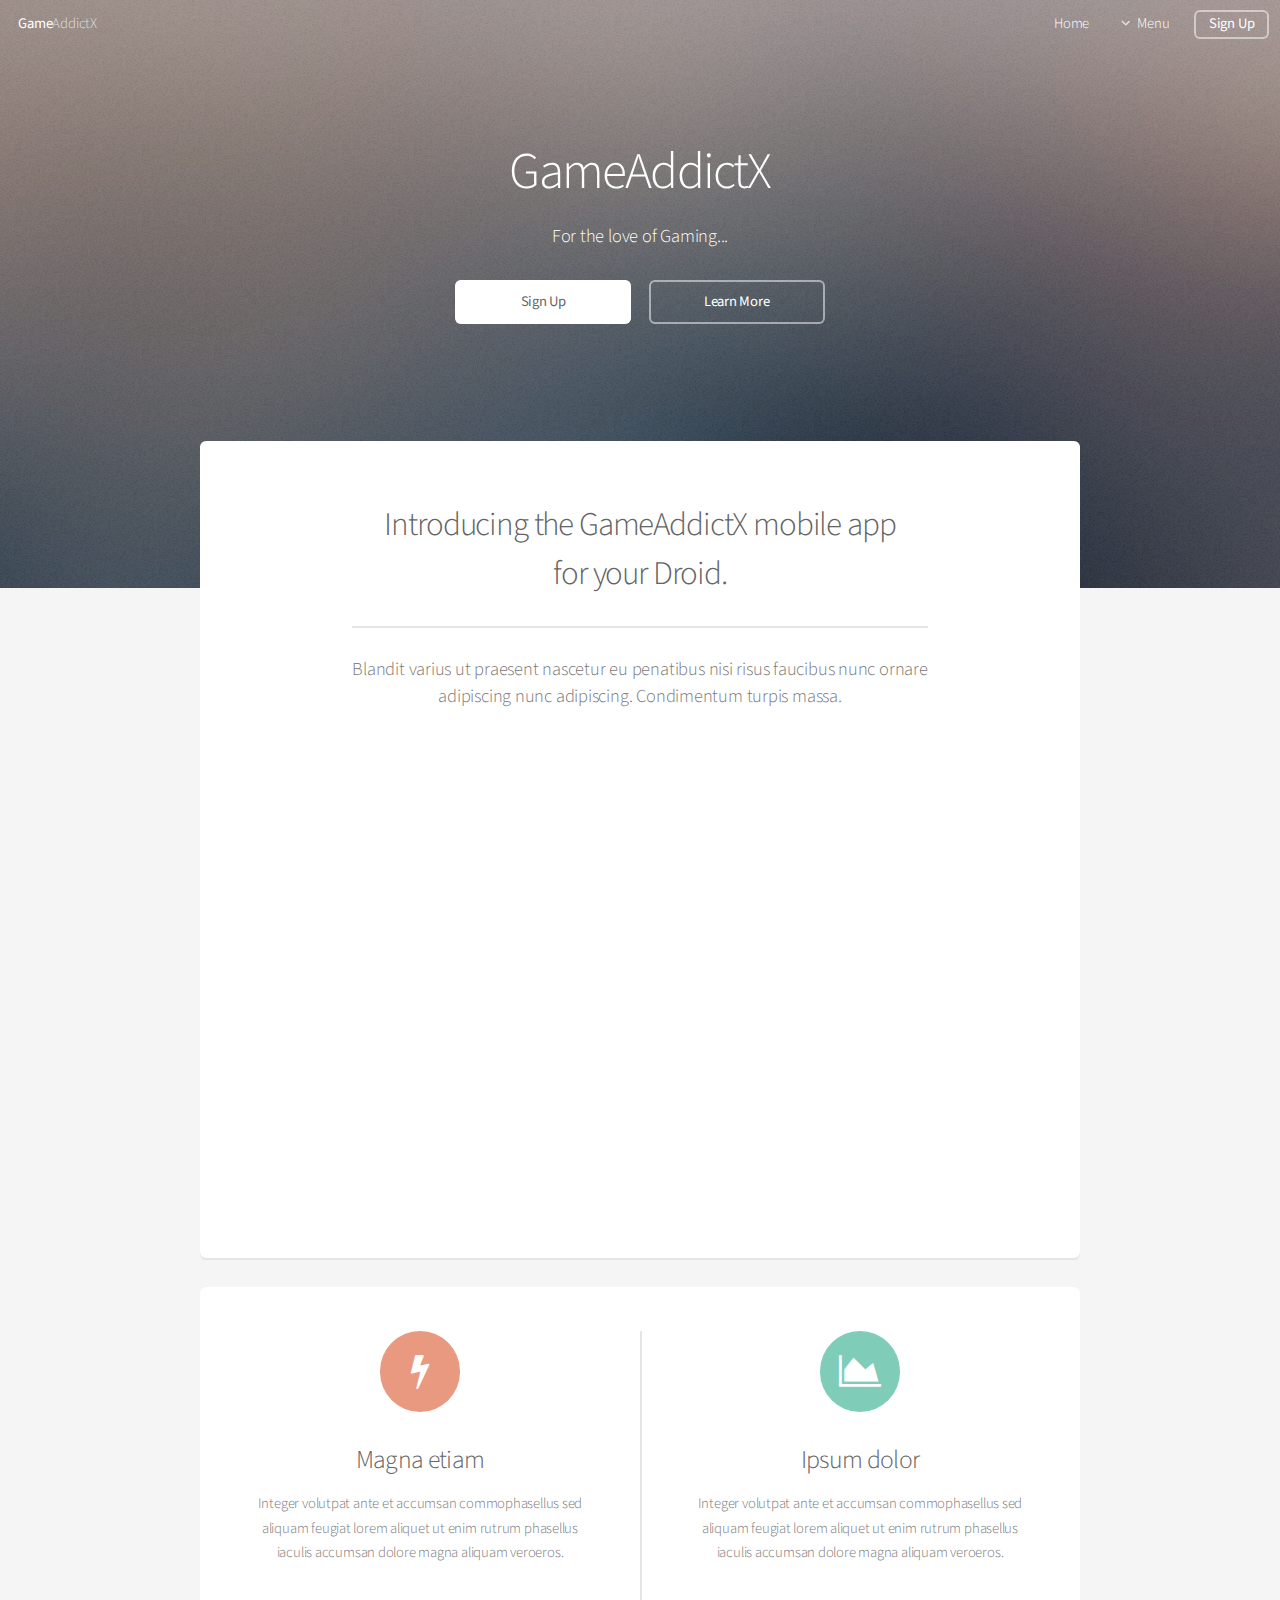
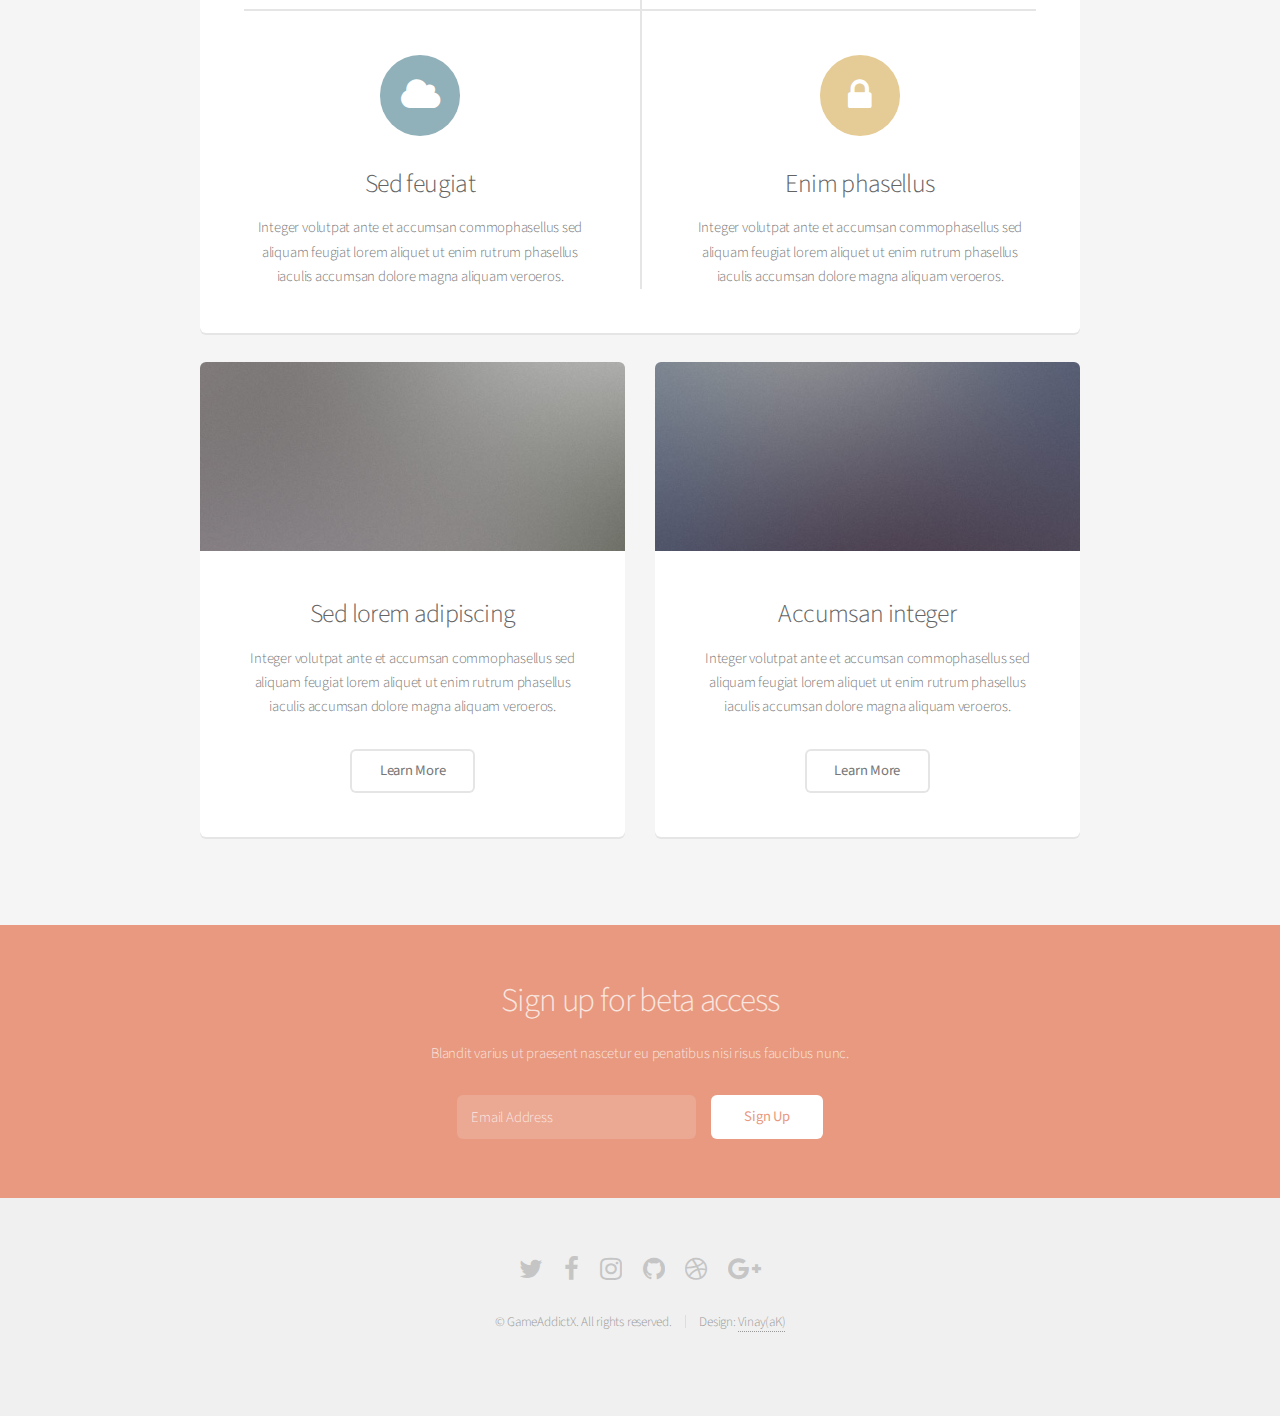
<file: index.html>
<!DOCTYPE HTML>

<html>
	<head>
		<script async src="//pagead2.googlesyndication.com/pagead/js/adsbygoogle.js"></script>
<script>
  (adsbygoogle = window.adsbygoogle || []).push({
    google_ad_client: "ca-pub-7699795323814709",
    enable_page_level_ads: true
  });
</script>		<title>GameAddictX || For the love of Gaming...</title>
		<meta charset="utf-8" />
		<meta name="viewport" content="width=device-width, initial-scale=1" />
		<meta name="theme-color" content="#111111" />
		<link rel="apple-touch-icon-precomposed" sizes="57x57" href="/images/apple-touch-icon-57x57.png" />
		<link rel="apple-touch-icon-precomposed" sizes="114x114" href="/images/apple-touch-icon-114x114.png" />
		<link rel="apple-touch-icon-precomposed" sizes="72x72" href="/images/apple-touch-icon-72x72.png" />
		<link rel="apple-touch-icon-precomposed" sizes="144x144" href="/images/apple-touch-icon-144x144.png" />
		<link rel="apple-touch-icon-precomposed" sizes="60x60" href="/images/apple-touch-icon-60x60.png" />
		<link rel="apple-touch-icon-precomposed" sizes="120x120" href="/images/apple-touch-icon-120x120.png" />
		<link rel="apple-touch-icon-precomposed" sizes="76x76" href="/images/apple-touch-icon-76x76.png" />
		<link rel="apple-touch-icon-precomposed" sizes="152x152" href="/images/apple-touch-icon-152x152.png" />
		<link rel="icon" type="image/png" href="/images/favicon-196x196.png" sizes="196x196" />
		<link rel="icon" type="image/png" href="/images/favicon-96x96.png" sizes="96x96" />
		<link rel="icon" type="image/png" href="/images/favicon-32x32.png" sizes="32x32" />
		<link rel="icon" type="image/png" href="/images/favicon-16x16.png" sizes="16x16" />
		<link rel="icon" type="image/png" href="/images/favicon-128.png" sizes="128x128" />
		<meta name="application-name" content="&nbsp;"/>
		<meta name="msapplication-TileColor" content="#FFFFFF" />
		<meta name="msapplication-TileImage" content="mstile-144x144.png" />
		<meta name="msapplication-square70x70logo" content="mstile-70x70.png" />
		<meta name="msapplication-square150x150logo" content="mstile-150x150.png" />
		<meta name="msapplication-wide310x150logo" content="mstile-310x150.png" />
		<meta name="msapplication-square310x310logo" content="mstile-310x310.png" />
		<!--[if lte IE 8]><script src="assets/js/ie/html5shiv.js"></script><![endif]-->
		<link rel="stylesheet" href="assets/css/main.css" />
		<!--[if lte IE 8]><link rel="stylesheet" href="assets/css/ie8.css" /><![endif]-->
	</head>
	<body class="landing">

		<div id="page-wrapper">

			<!-- Header -->
				<header id="header" class="alt">
					<h1><a href="index.html">Game</a>AddictX</h1>
					<nav id="nav">
						<ul>
							<li><a href="index.html">Home</a></li>
							<li>
								<a href="#" class="icon fa-angle-down">Menu</a>
								<ul>
									<li><a href="charts.html">Charts</a></li>
									<li><a href="about.html">About</a></li>
									<li><a href="contact.html">Contact</a></li>
									<li>
										<a href="#">Consoles</a>
										<ul>
											<li><a href="#">PS4</a></li>
											<li><a href="#">Xbox One</a></li>
											<li><a href="#">PS3</a></li>
											<li><a href="#">Xbox 360</a></li>
										</ul>
									</li>
								</ul>
							</li>
							<li><a href="#cta" class="button">Sign Up</a></li>
						</ul>
					</nav>
				</header>

			<!-- Banner -->
				<section id="banner">
					<h2>GameAddictX</h2>
					<p>For the love of Gaming...</p>
					<ul class="actions">
						<li><a href="#cta" class="button special">Sign Up</a></li>
						<li><a href="#" class="button">Learn More</a></li>
					</ul>
				</section>

			<!-- Main -->
				<section id="main" class="container">

					<section class="box special">
						<header class="major">
							<h2>Introducing the GameAddictX mobile app
							<br />
							for your Droid.</h2>
							<p>Blandit varius ut praesent nascetur eu penatibus nisi risus faucibus nunc ornare<br />
							adipiscing nunc adipiscing. Condimentum turpis massa.</p>
						</header>
						<span class="image featured"><iframe width="100%" height="480" src="https://www.youtube.com/embed/H29pG1XysN8?rel=0&autoplay=1&controls=0&showinfo=0&loop=1" frameborder="0" allowfullscreen></iframe></span>
					</section>

					<section class="box special features">
						<div class="features-row">
							<section>
								<span class="icon major fa-bolt accent2"></span>
								<h3>Magna etiam</h3>
								<p>Integer volutpat ante et accumsan commophasellus sed aliquam feugiat lorem aliquet ut enim rutrum phasellus iaculis accumsan dolore magna aliquam veroeros.</p>
							</section>
							<section>
								<span class="icon major fa-area-chart accent3"></span>
								<h3>Ipsum dolor</h3>
								<p>Integer volutpat ante et accumsan commophasellus sed aliquam feugiat lorem aliquet ut enim rutrum phasellus iaculis accumsan dolore magna aliquam veroeros.</p>
							</section>
						</div>
						<div class="features-row">
							<section>
								<span class="icon major fa-cloud accent4"></span>
								<h3>Sed feugiat</h3>
								<p>Integer volutpat ante et accumsan commophasellus sed aliquam feugiat lorem aliquet ut enim rutrum phasellus iaculis accumsan dolore magna aliquam veroeros.</p>
							</section>
							<section>
								<span class="icon major fa-lock accent5"></span>
								<h3>Enim phasellus</h3>
								<p>Integer volutpat ante et accumsan commophasellus sed aliquam feugiat lorem aliquet ut enim rutrum phasellus iaculis accumsan dolore magna aliquam veroeros.</p>
							</section>
						</div>
					</section>

					<div class="row">
						<div class="6u 12u(narrower)">

							<section class="box special">
								<span class="image featured"><img src="images/pic02.jpg" alt="" /></span>
								<h3>Sed lorem adipiscing</h3>
								<p>Integer volutpat ante et accumsan commophasellus sed aliquam feugiat lorem aliquet ut enim rutrum phasellus iaculis accumsan dolore magna aliquam veroeros.</p>
								<ul class="actions">
									<li><a href="#" class="button alt">Learn More</a></li>
								</ul>
							</section>

						</div>
						<div class="6u 12u(narrower)">

							<section class="box special">
								<span class="image featured"><img src="images/pic03.jpg" alt="" /></span>
								<h3>Accumsan integer</h3>
								<p>Integer volutpat ante et accumsan commophasellus sed aliquam feugiat lorem aliquet ut enim rutrum phasellus iaculis accumsan dolore magna aliquam veroeros.</p>
								<ul class="actions">
									<li><a href="#" class="button alt">Learn More</a></li>
								</ul>
							</section>

						</div>
					</div>

				</section>

			<!-- CTA -->
				<section id="cta">

					<h2>Sign up for beta access</h2>
					<p>Blandit varius ut praesent nascetur eu penatibus nisi risus faucibus nunc.</p>

					<form>
						<div class="row uniform 50%">
							<div class="8u 12u(mobilep)">
								<input type="email" name="email" id="email" placeholder="Email Address" />
							</div>
							<div class="4u 12u(mobilep)">
								<input type="submit" value="Sign Up" class="fit" />
							</div>
						</div>
					</form>

				</section>

			<!-- Footer -->
				<footer id="footer">
					<ul class="icons">
						<li><a href="#" class="icon fa-twitter"><span class="label">Twitter</span></a></li>
						<li><a href="#" class="icon fa-facebook"><span class="label">Facebook</span></a></li>
						<li><a href="#" class="icon fa-instagram"><span class="label">Instagram</span></a></li>
						<li><a href="#" class="icon fa-github"><span class="label">Github</span></a></li>
						<li><a href="#" class="icon fa-dribbble"><span class="label">Dribbble</span></a></li>
						<li><a href="#" class="icon fa-google-plus"><span class="label">Google+</span></a></li>
					</ul>
					<ul class="copyright">
						<li>&copy; GameAddictX. All rights reserved.</li><li>Design: <a href="#">Vinay(aK)</a></li>
					</ul>
				</footer>

		</div>

		<!-- Scripts -->
			<script src="assets/js/jquery.min.js"></script>
			<script src="assets/js/jquery.dropotron.min.js"></script>
			<script src="assets/js/jquery.scrollgress.min.js"></script>
			<script src="assets/js/skel.min.js"></script>
			<script src="assets/js/util.js"></script>
			<!--[if lte IE 8]><script src="assets/js/ie/respond.min.js"></script><![endif]-->
			<script src="assets/js/main.js"></script>

	</body>
</html>
</file>
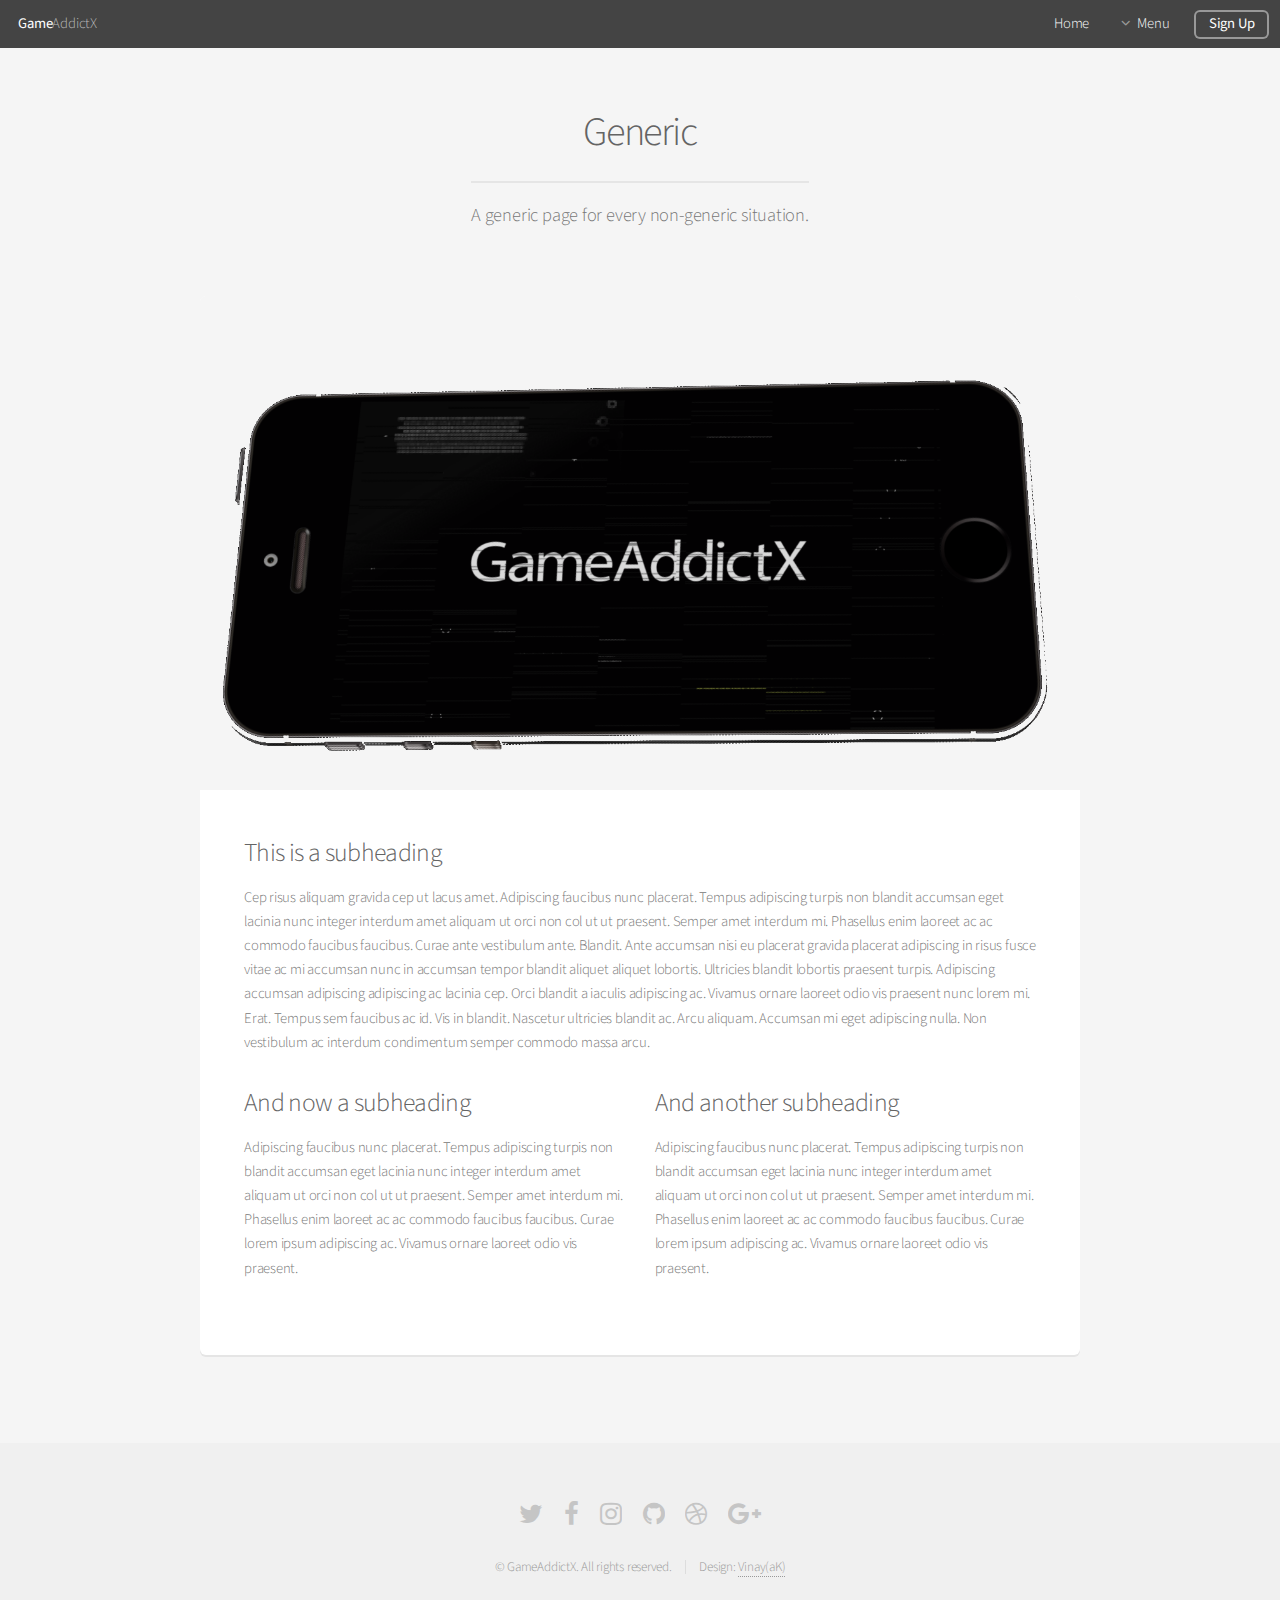
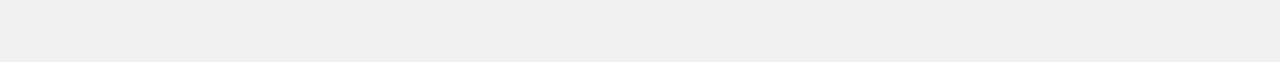
<file: about.html>
<!DOCTYPE HTML>

<html>
	<head>
		<title>About Us</title>
		<meta charset="utf-8" />
		<meta name="viewport" content="width=device-width, initial-scale=1" />
		<meta name="theme-color" content="#111111" />
		<link rel="apple-touch-icon-precomposed" sizes="57x57" href="/images/apple-touch-icon-57x57.png" />
		<link rel="apple-touch-icon-precomposed" sizes="114x114" href="/images/apple-touch-icon-114x114.png" />
		<link rel="apple-touch-icon-precomposed" sizes="72x72" href="/images/apple-touch-icon-72x72.png" />
		<link rel="apple-touch-icon-precomposed" sizes="144x144" href="/images/apple-touch-icon-144x144.png" />
		<link rel="apple-touch-icon-precomposed" sizes="60x60" href="/images/apple-touch-icon-60x60.png" />
		<link rel="apple-touch-icon-precomposed" sizes="120x120" href="/images/apple-touch-icon-120x120.png" />
		<link rel="apple-touch-icon-precomposed" sizes="76x76" href="/images/apple-touch-icon-76x76.png" />
		<link rel="apple-touch-icon-precomposed" sizes="152x152" href="/images/apple-touch-icon-152x152.png" />
		<link rel="icon" type="image/png" href="/images/favicon-196x196.png" sizes="196x196" />
		<link rel="icon" type="image/png" href="/images/favicon-96x96.png" sizes="96x96" />
		<link rel="icon" type="image/png" href="/images/favicon-32x32.png" sizes="32x32" />
		<link rel="icon" type="image/png" href="/images/favicon-16x16.png" sizes="16x16" />
		<link rel="icon" type="image/png" href="/images/favicon-128.png" sizes="128x128" />
		<meta name="application-name" content="&nbsp;"/>
		<meta name="msapplication-TileColor" content="#FFFFFF" />
		<meta name="msapplication-TileImage" content="mstile-144x144.png" />
		<meta name="msapplication-square70x70logo" content="mstile-70x70.png" />
		<meta name="msapplication-square150x150logo" content="mstile-150x150.png" />
		<meta name="msapplication-wide310x150logo" content="mstile-310x150.png" />
		<meta name="msapplication-square310x310logo" content="mstile-310x310.png" />
		<!--[if lte IE 8]><script src="assets/js/ie/html5shiv.js"></script><![endif]-->
		<link rel="stylesheet" href="assets/css/main.css" />
		<!--[if lte IE 8]><link rel="stylesheet" href="assets/css/ie8.css" /><![endif]-->
	</head>
	<body>
		<div id="page-wrapper">

			<!-- Header -->
				<header id="header">
					<h1><a href="index.html">Game</a>AddictX</h1>
					<nav id="nav">
						<ul>
							<li><a href="index.html">Home</a></li>
							<li>
								<a href="#" class="icon fa-angle-down">Menu</a>
								<ul>
									<li><a href="charts.html">Charts</a></li>
									<li><a href="about.html">About</a></li>
									<li><a href="contact.html">Contact</a></li>
									<li>
										<a href="#">Consoles</a>
										<ul>
											<li><a href="#">PS4</a></li>
											<li><a href="#">Xbox One</a></li>
											<li><a href="#">PS3</a></li>
											<li><a href="#">Xbox 360</a></li>
										</ul>
									</li>
								</ul>
							</li>
							<li><a href="index.html#cta" class="button">Sign Up</a></li>
						</ul>
					</nav>
				</header>

			<!-- Main -->
				<section id="main" class="container">
					<header>
						<h2>Generic</h2>
						<p>A generic page for every non-generic situation.</p>
					</header>
					<div class="box">
						<span class="image featured"><img src="images/pic00.png" alt="" /></span>
						<h3>This is a subheading</h3>
						<p>Cep risus aliquam gravida cep ut lacus amet. Adipiscing faucibus nunc placerat. Tempus adipiscing turpis non blandit accumsan eget lacinia nunc integer interdum amet aliquam ut orci non col ut ut praesent. Semper amet interdum mi. Phasellus enim laoreet ac ac commodo faucibus faucibus. Curae ante vestibulum ante. Blandit. Ante accumsan nisi eu placerat gravida placerat adipiscing in risus fusce vitae ac mi accumsan nunc in accumsan tempor blandit aliquet aliquet lobortis. Ultricies blandit lobortis praesent turpis. Adipiscing accumsan adipiscing adipiscing ac lacinia cep. Orci blandit a iaculis adipiscing ac. Vivamus ornare laoreet odio vis praesent nunc lorem mi. Erat. Tempus sem faucibus ac id. Vis in blandit. Nascetur ultricies blandit ac. Arcu aliquam. Accumsan mi eget adipiscing nulla. Non vestibulum ac interdum condimentum semper commodo massa arcu.</p>
						<div class="row">
							<div class="6u 12u(mobilep)">
								<h3>And now a subheading</h3>
								<p>Adipiscing faucibus nunc placerat. Tempus adipiscing turpis non blandit accumsan eget lacinia nunc integer interdum amet aliquam ut orci non col ut ut praesent. Semper amet interdum mi. Phasellus enim laoreet ac ac commodo faucibus faucibus. Curae lorem ipsum adipiscing ac. Vivamus ornare laoreet odio vis praesent.</p>
							</div>
							<div class="6u 12u(mobilep)">
								<h3>And another subheading</h3>
								<p>Adipiscing faucibus nunc placerat. Tempus adipiscing turpis non blandit accumsan eget lacinia nunc integer interdum amet aliquam ut orci non col ut ut praesent. Semper amet interdum mi. Phasellus enim laoreet ac ac commodo faucibus faucibus. Curae lorem ipsum adipiscing ac. Vivamus ornare laoreet odio vis praesent.</p>
							</div>
						</div>
					</div>
				</section>

			<!-- Footer -->
				<footer id="footer">
					<ul class="icons">
						<li><a href="#" class="icon fa-twitter"><span class="label">Twitter</span></a></li>
						<li><a href="#" class="icon fa-facebook"><span class="label">Facebook</span></a></li>
						<li><a href="#" class="icon fa-instagram"><span class="label">Instagram</span></a></li>
						<li><a href="#" class="icon fa-github"><span class="label">Github</span></a></li>
						<li><a href="#" class="icon fa-dribbble"><span class="label">Dribbble</span></a></li>
						<li><a href="#" class="icon fa-google-plus"><span class="label">Google+</span></a></li>
					</ul>
					<ul class="copyright">
						<li>&copy; GameAddictX. All rights reserved.</li><li>Design: <a href="#">Vinay(aK)</a></li>
					</ul>
				</footer>

		</div>

		<!-- Scripts -->
			<script src="assets/js/jquery.min.js"></script>
			<script src="assets/js/jquery.dropotron.min.js"></script>
			<script src="assets/js/jquery.scrollgress.min.js"></script>
			<script src="assets/js/skel.min.js"></script>
			<script src="assets/js/util.js"></script>
			<!--[if lte IE 8]><script src="assets/js/ie/respond.min.js"></script><![endif]-->
			<script src="assets/js/main.js"></script>

	</body>
</html>
</file>
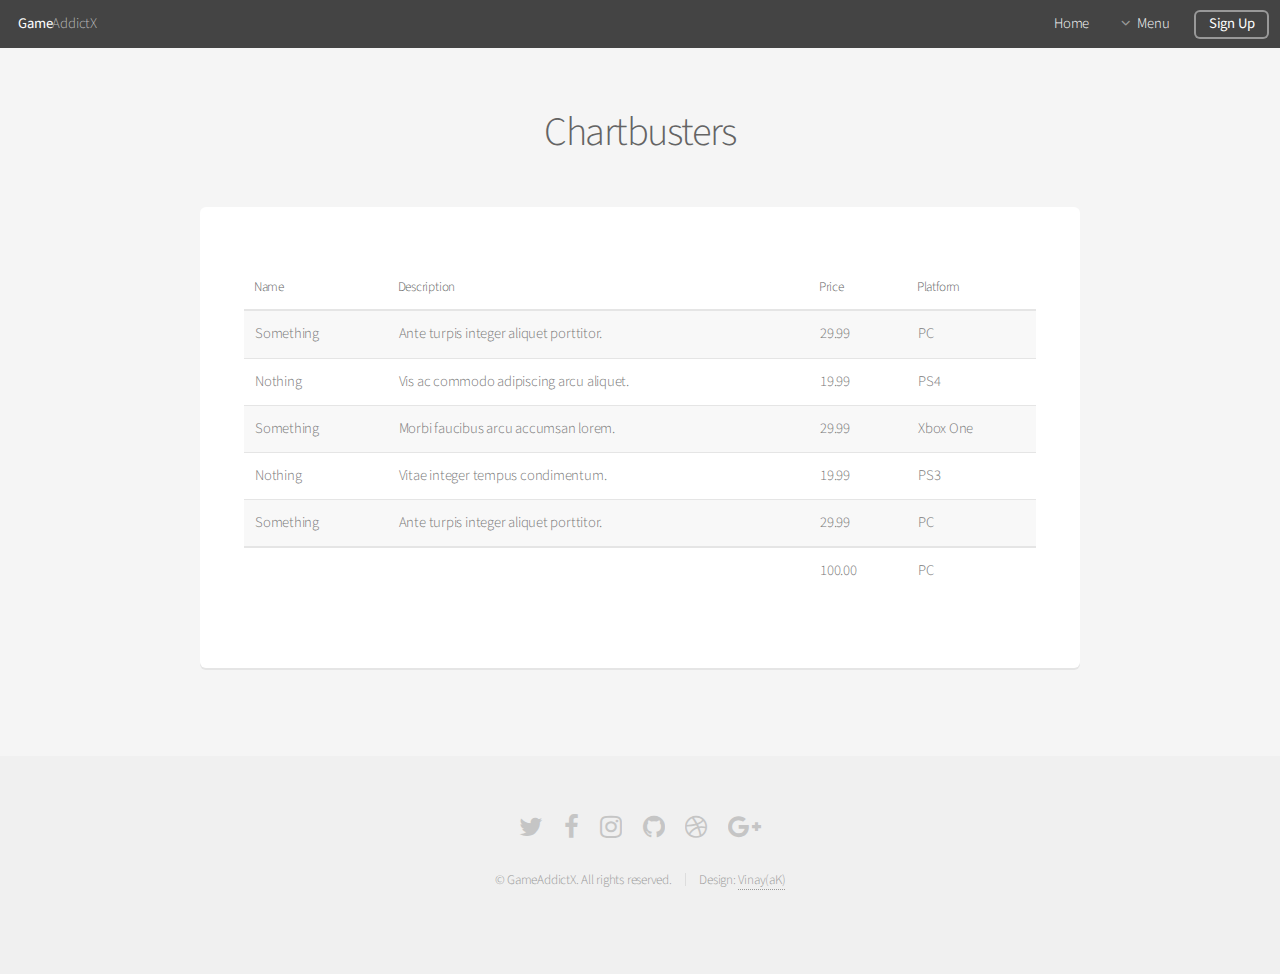
<file: charts.html>
<!DOCTYPE HTML>

<html>
	<head>
		<title>Charts</title>
		<meta charset="utf-8" />
		<meta name="viewport" content="width=device-width, initial-scale=1" />
		<meta name="theme-color" content="#111111" />
		<link rel="apple-touch-icon-precomposed" sizes="57x57" href="/images/apple-touch-icon-57x57.png" />
		<link rel="apple-touch-icon-precomposed" sizes="114x114" href="/images/apple-touch-icon-114x114.png" />
		<link rel="apple-touch-icon-precomposed" sizes="72x72" href="/images/apple-touch-icon-72x72.png" />
		<link rel="apple-touch-icon-precomposed" sizes="144x144" href="/images/apple-touch-icon-144x144.png" />
		<link rel="apple-touch-icon-precomposed" sizes="60x60" href="/images/apple-touch-icon-60x60.png" />
		<link rel="apple-touch-icon-precomposed" sizes="120x120" href="/images/apple-touch-icon-120x120.png" />
		<link rel="apple-touch-icon-precomposed" sizes="76x76" href="/images/apple-touch-icon-76x76.png" />
		<link rel="apple-touch-icon-precomposed" sizes="152x152" href="/images/apple-touch-icon-152x152.png" />
		<link rel="icon" type="image/png" href="/images/favicon-196x196.png" sizes="196x196" />
		<link rel="icon" type="image/png" href="/images/favicon-96x96.png" sizes="96x96" />
		<link rel="icon" type="image/png" href="/images/favicon-32x32.png" sizes="32x32" />
		<link rel="icon" type="image/png" href="/images/favicon-16x16.png" sizes="16x16" />
		<link rel="icon" type="image/png" href="/images/favicon-128.png" sizes="128x128" />
		<meta name="application-name" content="&nbsp;"/>
		<meta name="msapplication-TileColor" content="#FFFFFF" />
		<meta name="msapplication-TileImage" content="mstile-144x144.png" />
		<meta name="msapplication-square70x70logo" content="mstile-70x70.png" />
		<meta name="msapplication-square150x150logo" content="mstile-150x150.png" />
		<meta name="msapplication-wide310x150logo" content="mstile-310x150.png" />
		<meta name="msapplication-square310x310logo" content="mstile-310x310.png" />
		<!--[if lte IE 8]><script src="assets/js/ie/html5shiv.js"></script><![endif]-->
		<link rel="stylesheet" href="assets/css/main.css" />
		<!--[if lte IE 8]><link rel="stylesheet" href="assets/css/ie8.css" /><![endif]-->
	</head>
	<body>
		<div id="page-wrapper">

			<!-- Header -->
				<header id="header">
					<h1><a href="index.html">Game</a>AddictX</h1>
					<nav id="nav">
						<ul>
							<li><a href="index.html">Home</a></li>
							<li>
								<a href="#" class="icon fa-angle-down">Menu</a>
								<ul>
									<li><a href="charts.html">Charts</a></li>
									<li><a href="about.html">About</a></li>
									<li><a href="contact.html">Contact</a></li>
									<li>
										<a href="#">Consoles</a>
										<ul>
											<li><a href="#">PS4</a></li>
											<li><a href="#">Xbox One</a></li>
											<li><a href="#">PS3</a></li>
											<li><a href="#">Xbox 360</a></li>
										</ul>
									</li>
								</ul>
							</li>
							<li><a href="index.html#cta" class="button">Sign Up</a></li>
						</ul>
					</nav>
				</header>
        
					<!-- Main -->
				<section id="main" class="container">
						<header>
						<h2>Chartbusters</h2>					
					</header>
											
                                               <div class="row">
						<div class="12u">

							<!-- Table -->
								<section class="box">
																		
<br>
									<div class="table-wrapper">
										<table>
											<thead>
												<tr>
													<th>Name</th>
													<th>Description</th>
													<th>Price</th>
													<th>Platform</th>
												</tr>
											</thead>
											<tbody>
												<tr>
													<td>Something</td>
													<td>Ante turpis integer aliquet porttitor.</td>
													<td>29.99</td>
													<td>PC</td>
												</tr>
												<tr>
													<td>Nothing</td>
													<td>Vis ac commodo adipiscing arcu aliquet.</td>
													<td>19.99</td>
													<td>PS4</td>
												</tr>
												<tr>
													<td>Something</td>
													<td> Morbi faucibus arcu accumsan lorem.</td>
													<td>29.99</td>
													<td>Xbox One</td>
												</tr>
												<tr>
													<td>Nothing</td>
													<td>Vitae integer tempus condimentum.</td>
													<td>19.99</td>
													<td>PS3</td>
												</tr>
												<tr>
													<td>Something</td>
													<td>Ante turpis integer aliquet porttitor.</td>
													<td>29.99</td>
													<td>PC</td>
												</tr>
											</tbody>
											<tfoot>
												<tr>
													<td colspan="2"></td>
													<td>100.00</td>
													<td>PC</td>
												</tr>
											</tfoot>
										</table>
									</div>
								</section>

						</div>
					</div>
								
</section>
			<!-- Footer -->
				<footer id="footer">
					<ul class="icons">
						<li><a href="#" class="icon fa-twitter"><span class="label">Twitter</span></a></li>
						<li><a href="#" class="icon fa-facebook"><span class="label">Facebook</span></a></li>
						<li><a href="#" class="icon fa-instagram"><span class="label">Instagram</span></a></li>
						<li><a href="#" class="icon fa-github"><span class="label">Github</span></a></li>
						<li><a href="#" class="icon fa-dribbble"><span class="label">Dribbble</span></a></li>
						<li><a href="#" class="icon fa-google-plus"><span class="label">Google+</span></a></li>
					</ul>
					<ul class="copyright">
						<li>&copy; GameAddictX. All rights reserved.</li><li>Design: <a href="#">Vinay(aK)</a></li>
					</ul>
				</footer>

		</div>

		<!-- Scripts -->
			<script src="assets/js/jquery.min.js"></script>
			<script src="assets/js/jquery.dropotron.min.js"></script>
			<script src="assets/js/jquery.scrollgress.min.js"></script>
			<script src="assets/js/skel.min.js"></script>
			<script src="assets/js/util.js"></script>
			<!--[if lte IE 8]><script src="assets/js/ie/respond.min.js"></script><![endif]-->
			<script src="assets/js/main.js"></script>

	</body>
</html>
</file>
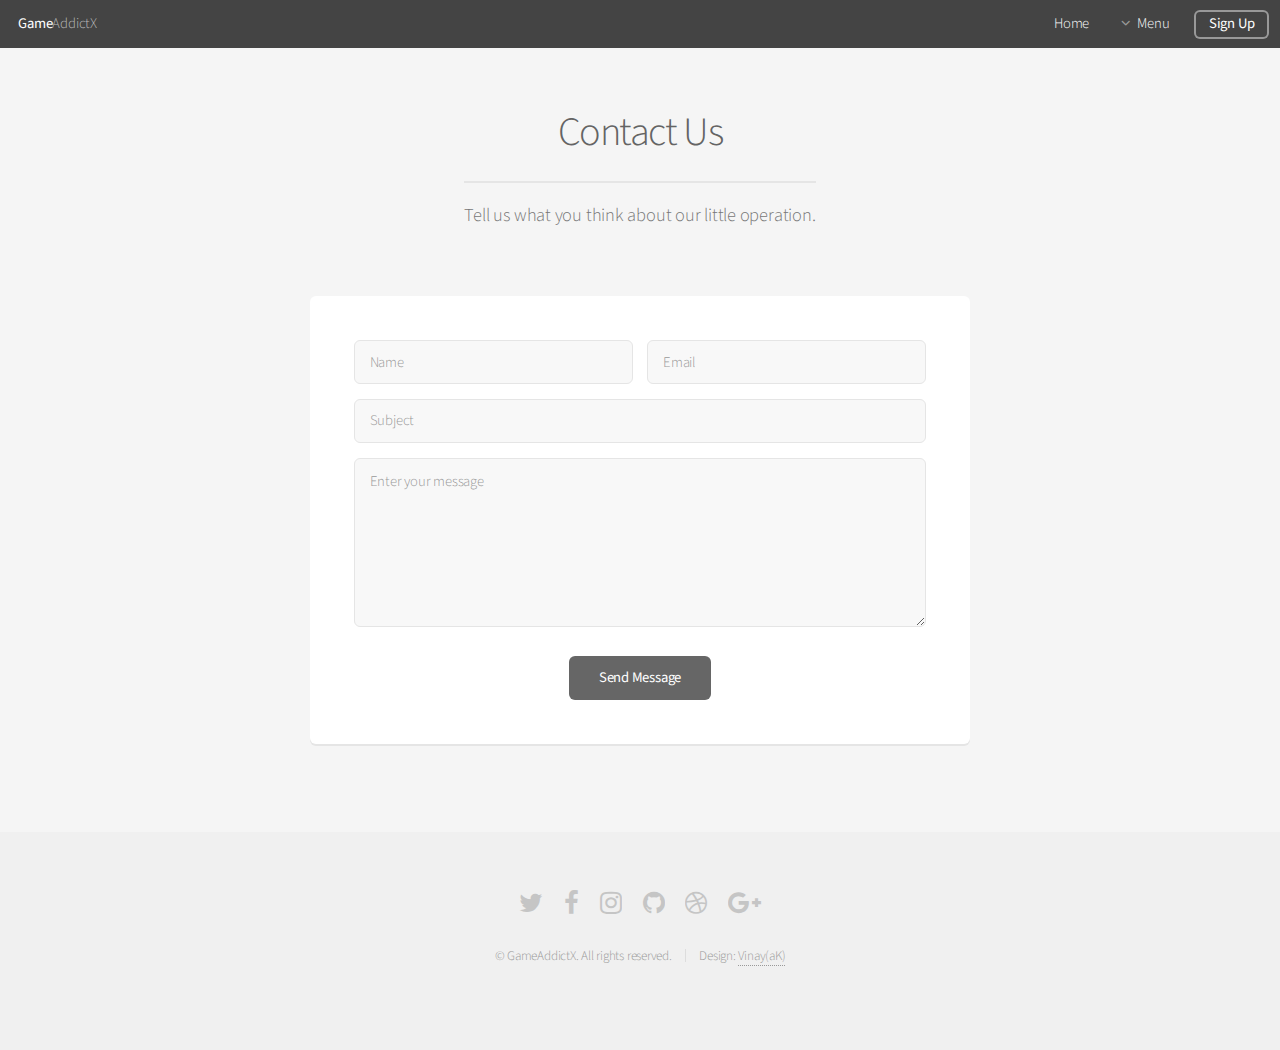
<file: contact.html>
<!DOCTYPE HTML>

<html>
	<head>
		<title>Contact</title>
		<meta charset="utf-8" />
		<meta name="viewport" content="width=device-width, initial-scale=1" />
		<meta name="theme-color" content="#111111" />
		<link rel="apple-touch-icon-precomposed" sizes="57x57" href="/images/apple-touch-icon-57x57.png" />
		<link rel="apple-touch-icon-precomposed" sizes="114x114" href="/images/apple-touch-icon-114x114.png" />
		<link rel="apple-touch-icon-precomposed" sizes="72x72" href="/images/apple-touch-icon-72x72.png" />
		<link rel="apple-touch-icon-precomposed" sizes="144x144" href="/images/apple-touch-icon-144x144.png" />
		<link rel="apple-touch-icon-precomposed" sizes="60x60" href="/images/apple-touch-icon-60x60.png" />
		<link rel="apple-touch-icon-precomposed" sizes="120x120" href="/images/apple-touch-icon-120x120.png" />
		<link rel="apple-touch-icon-precomposed" sizes="76x76" href="/images/apple-touch-icon-76x76.png" />
		<link rel="apple-touch-icon-precomposed" sizes="152x152" href="/images/apple-touch-icon-152x152.png" />
		<link rel="icon" type="image/png" href="/images/favicon-196x196.png" sizes="196x196" />
		<link rel="icon" type="image/png" href="/images/favicon-96x96.png" sizes="96x96" />
		<link rel="icon" type="image/png" href="/images/favicon-32x32.png" sizes="32x32" />
		<link rel="icon" type="image/png" href="/images/favicon-16x16.png" sizes="16x16" />
		<link rel="icon" type="image/png" href="/images/favicon-128.png" sizes="128x128" />
		<meta name="application-name" content="&nbsp;"/>
		<meta name="msapplication-TileColor" content="#FFFFFF" />
		<meta name="msapplication-TileImage" content="mstile-144x144.png" />
		<meta name="msapplication-square70x70logo" content="mstile-70x70.png" />
		<meta name="msapplication-square150x150logo" content="mstile-150x150.png" />
		<meta name="msapplication-wide310x150logo" content="mstile-310x150.png" />
		<meta name="msapplication-square310x310logo" content="mstile-310x310.png" />
		<!--[if lte IE 8]><script src="assets/js/ie/html5shiv.js"></script><![endif]-->
		<link rel="stylesheet" href="assets/css/main.css" />
		<!--[if lte IE 8]><link rel="stylesheet" href="assets/css/ie8.css" /><![endif]-->
	</head>
	<body>
		<div id="page-wrapper">

			<!-- Header -->
				<header id="header">
					<h1><a href="index.html">Game</a>AddictX</h1>
					<nav id="nav">
						<ul>
							<li><a href="index.html">Home</a></li>
							<li>
								<a href="#" class="icon fa-angle-down">Menu</a>
								<ul>
									<li><a href="charts.html">Charts</a></li>
									<li><a href="about.html">About</a></li>
									<li><a href="contact.html">Contact</a></li>
									<li>
										<a href="#">Consoles</a>
										<ul>
											<li><a href="#">PS4</a></li>
											<li><a href="#">Xbox One</a></li>
											<li><a href="#">PS3</a></li>
											<li><a href="#">Xbox 360</a></li>
										</ul>
									</li>
								</ul>
							</li>
							<li><a href="index.html#cta" class="button">Sign Up</a></li>
						</ul>
					</nav>
				</header>

			<!-- Main -->
				<section id="main" class="container 75%">
					<header>
						<h2>Contact Us</h2>
						<p>Tell us what you think about our little operation.</p>
					</header>
					<div class="box">
						<form method="post" action="#">
							<div class="row uniform 50%">
								<div class="6u 12u(mobilep)">
									<input type="text" name="name" id="name" value="" placeholder="Name" />
								</div>
								<div class="6u 12u(mobilep)">
									<input type="email" name="email" id="email" value="" placeholder="Email" />
								</div>
							</div>
							<div class="row uniform 50%">
								<div class="12u">
									<input type="text" name="subject" id="subject" value="" placeholder="Subject" />
								</div>
							</div>
							<div class="row uniform 50%">
								<div class="12u">
									<textarea name="message" id="message" placeholder="Enter your message" rows="6"></textarea>
								</div>
							</div>
							<div class="row uniform">
								<div class="12u">
									<ul class="actions align-center">
										<li><input type="submit" value="Send Message" /></li>
									</ul>
								</div>
							</div>
						</form>
					</div>
				</section>

			<!-- Footer -->
				<footer id="footer">
					<ul class="icons">
						<li><a href="#" class="icon fa-twitter"><span class="label">Twitter</span></a></li>
						<li><a href="#" class="icon fa-facebook"><span class="label">Facebook</span></a></li>
						<li><a href="#" class="icon fa-instagram"><span class="label">Instagram</span></a></li>
						<li><a href="#" class="icon fa-github"><span class="label">Github</span></a></li>
						<li><a href="#" class="icon fa-dribbble"><span class="label">Dribbble</span></a></li>
						<li><a href="#" class="icon fa-google-plus"><span class="label">Google+</span></a></li>
					</ul>
					<ul class="copyright">
						<li>&copy; GameAddictX. All rights reserved.</li><li>Design: <a href="#">Vinay(aK)</a></li>
					</ul>
				</footer>

		</div>

		<!-- Scripts -->
			<script src="assets/js/jquery.min.js"></script>
			<script src="assets/js/jquery.dropotron.min.js"></script>
			<script src="assets/js/jquery.scrollgress.min.js"></script>
			<script src="assets/js/skel.min.js"></script>
			<script src="assets/js/util.js"></script>
			<!--[if lte IE 8]><script src="assets/js/ie/respond.min.js"></script><![endif]-->
			<script src="assets/js/main.js"></script>

	</body>
</html>
</file>
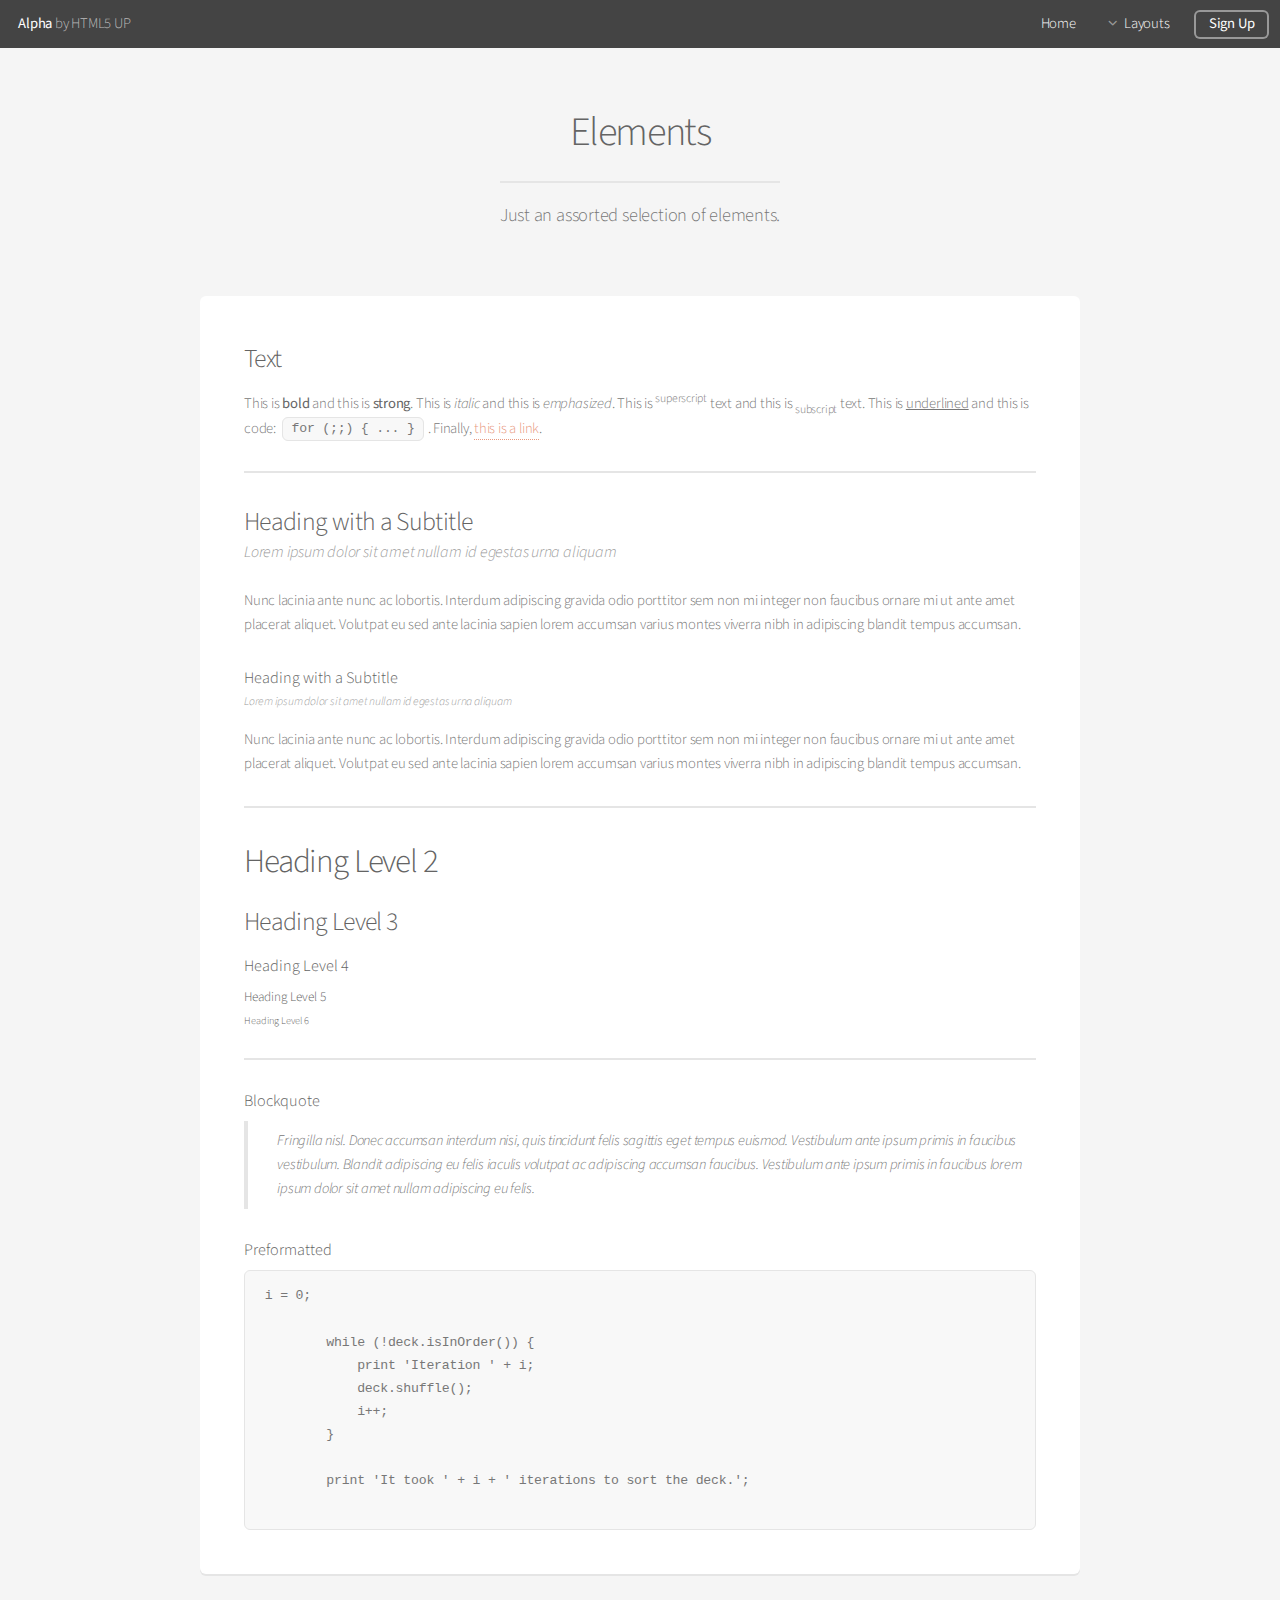
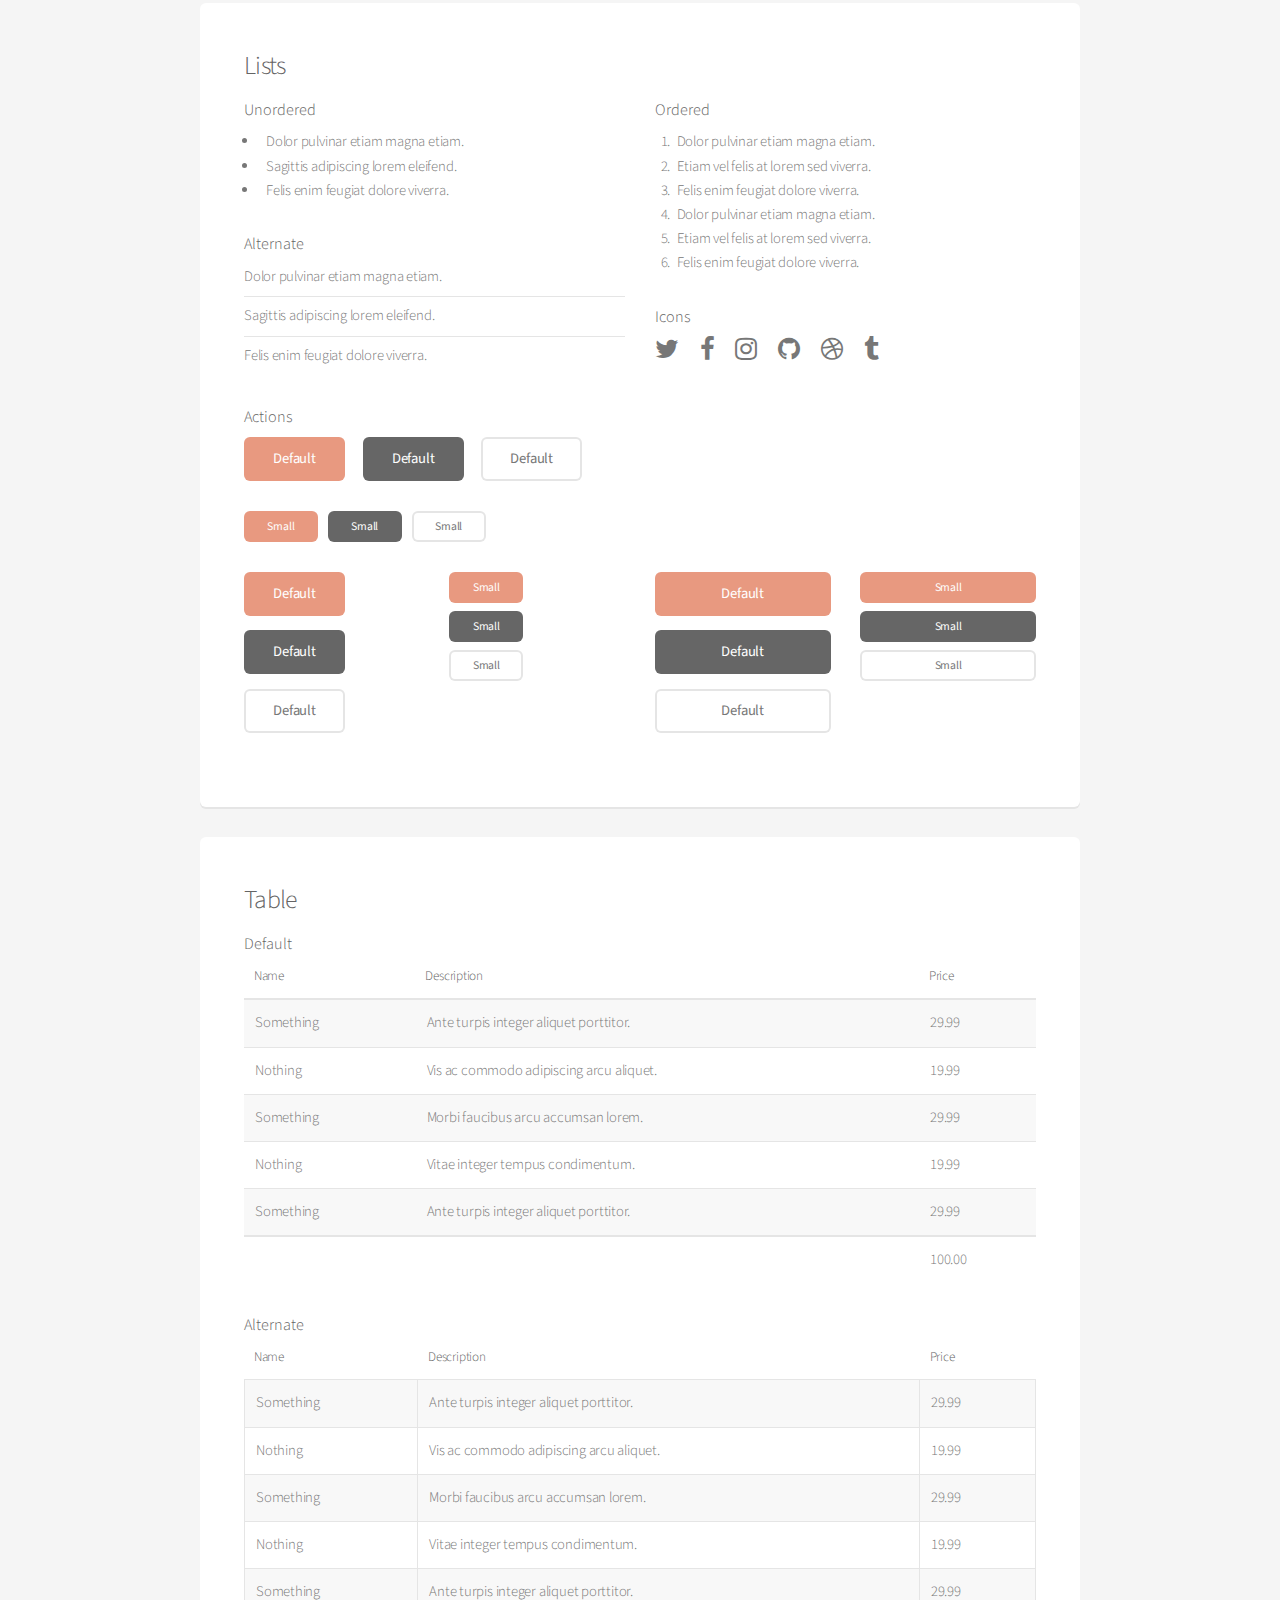
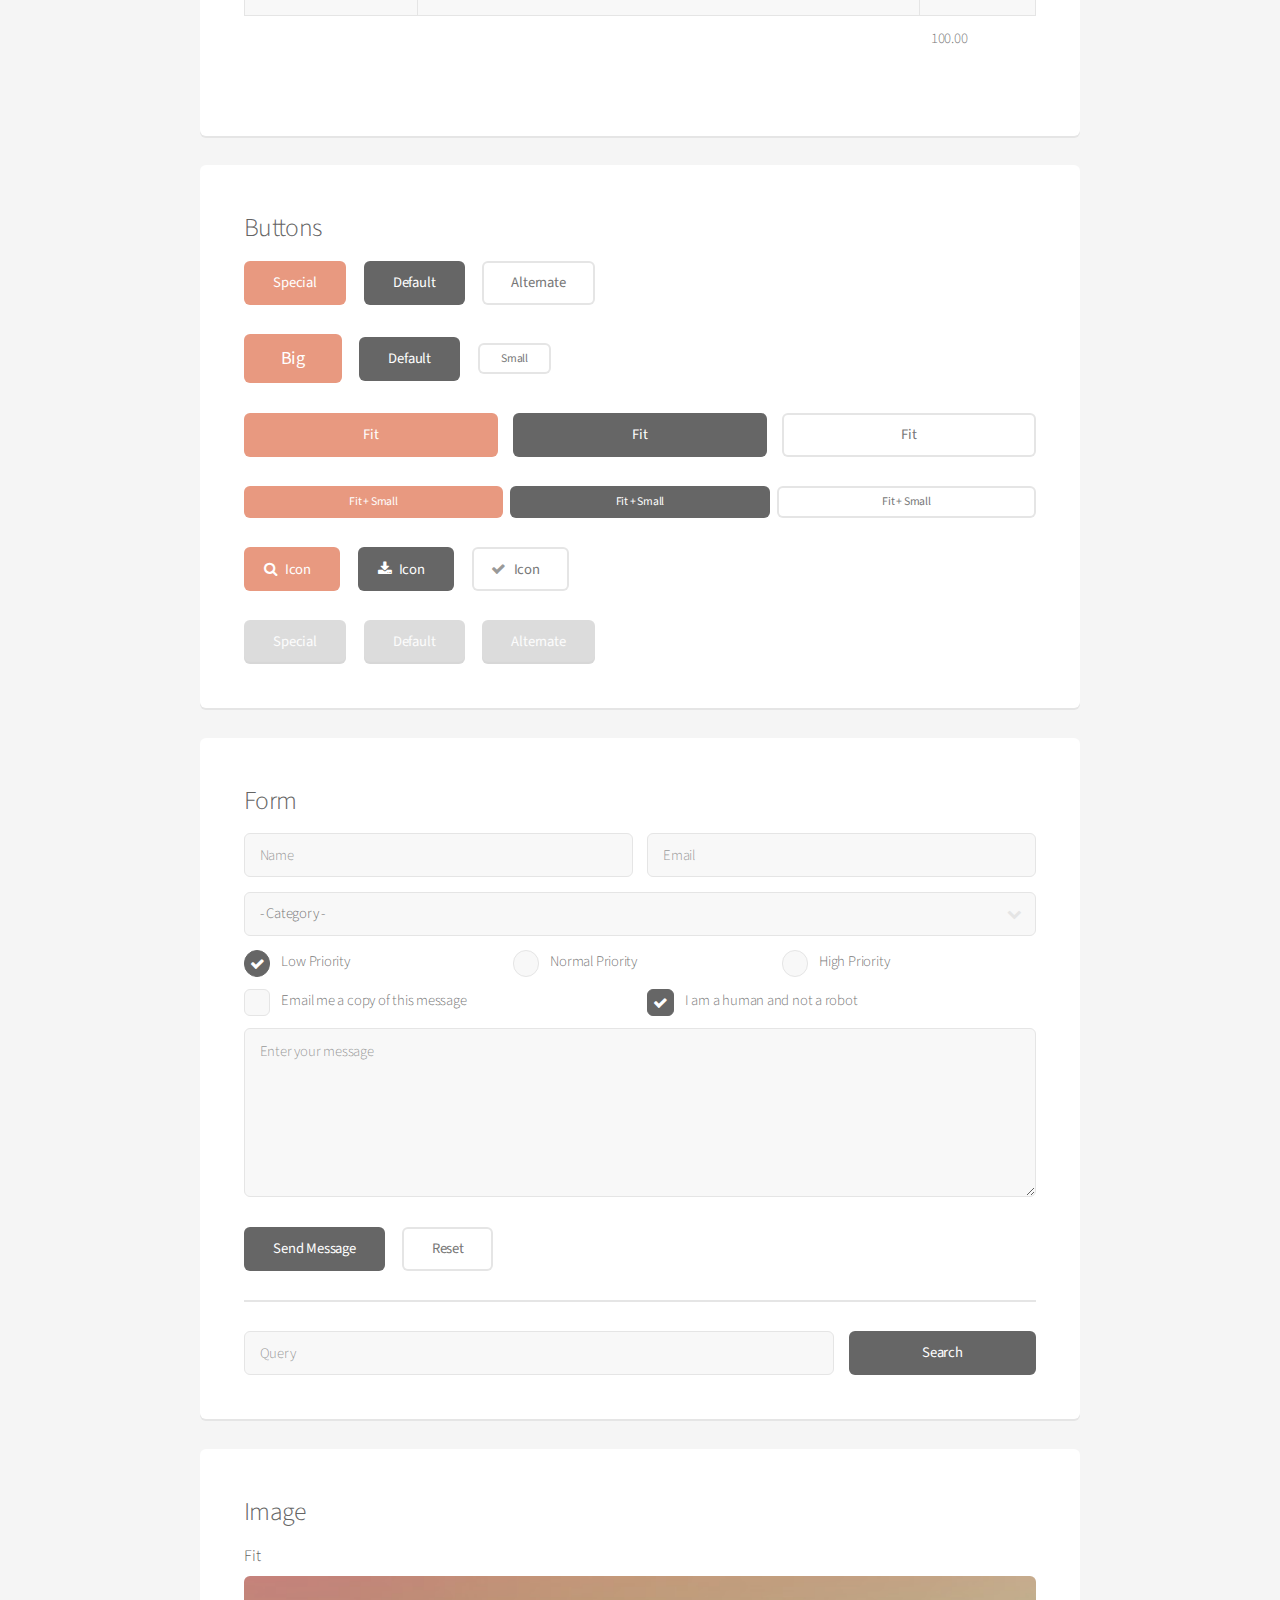
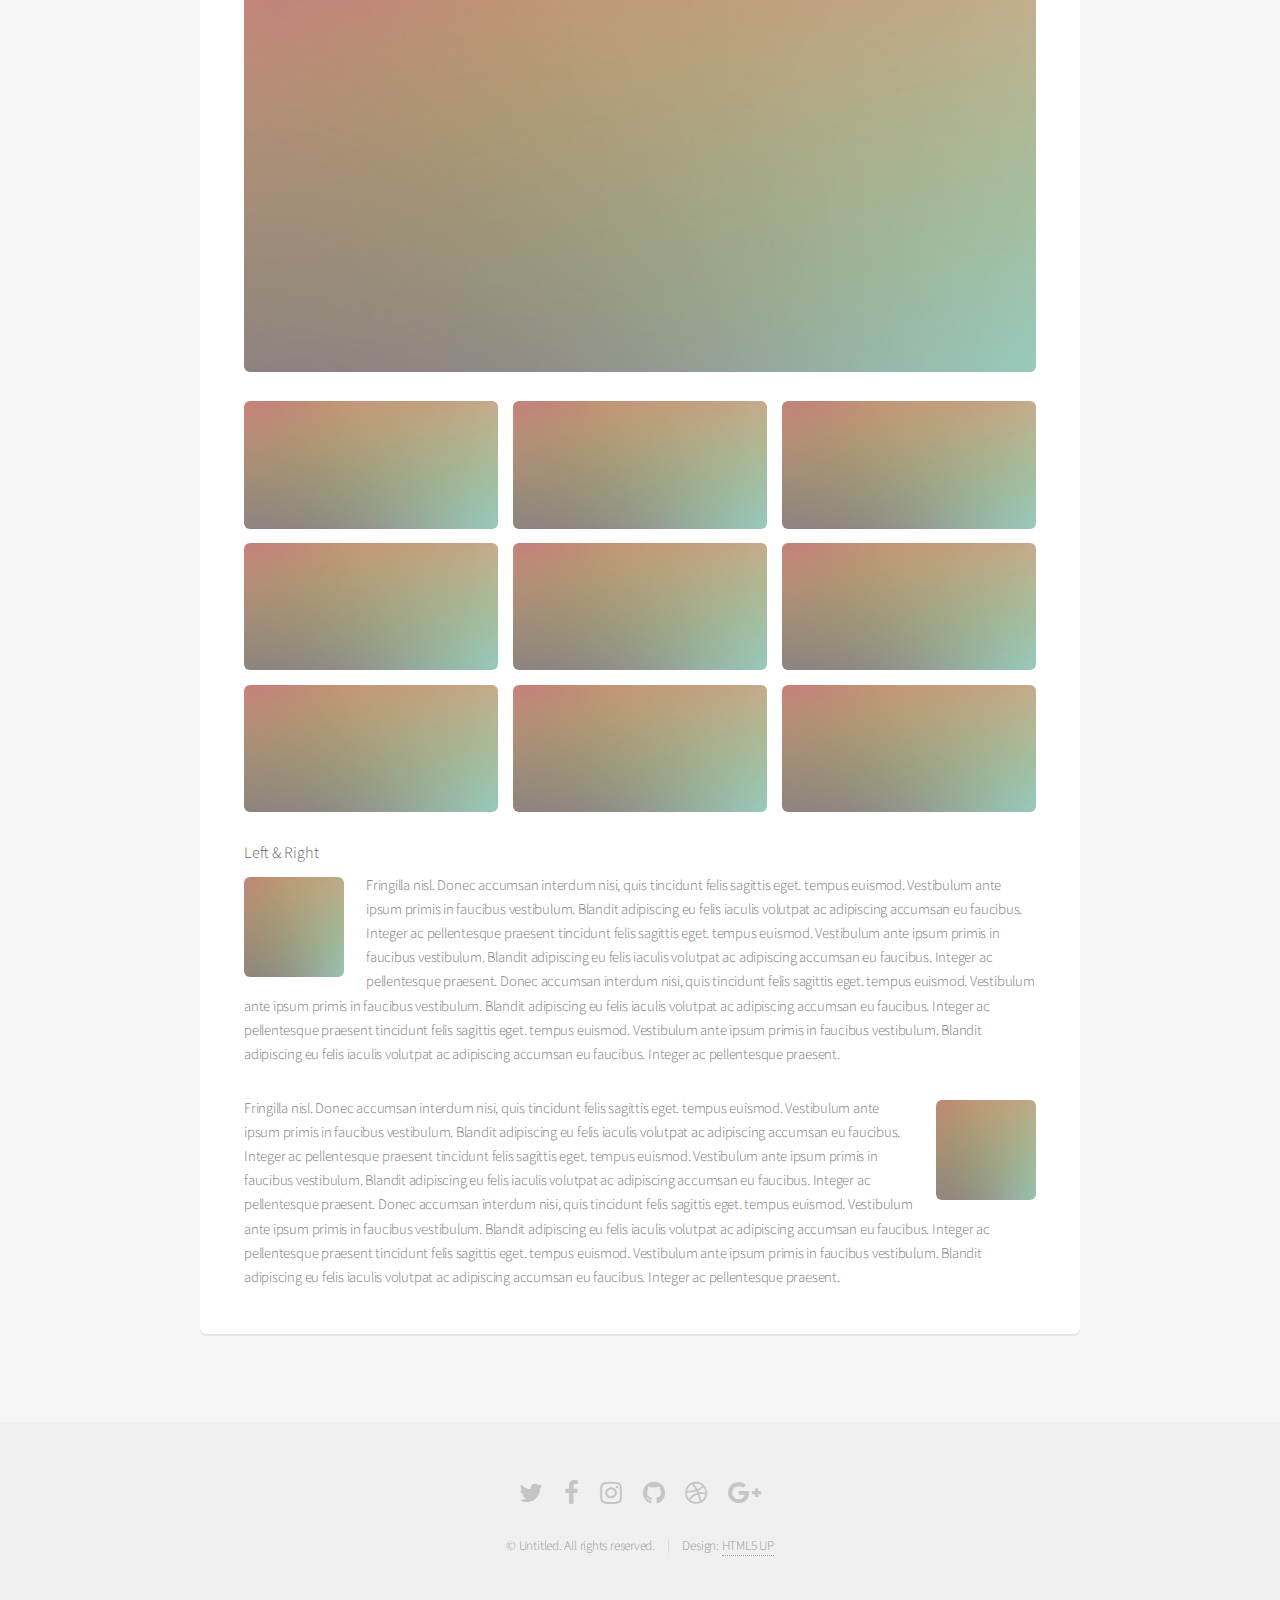
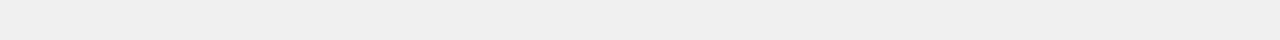
<file: elements.html>
<!DOCTYPE HTML>
<!--
	Alpha by HTML5 UP
	html5up.net | @ajlkn
	Free for personal and commercial use under the CCA 3.0 license (html5up.net/license)
-->
<html>
	<head>
		<title>Elements - Alpha by HTML5 UP</title>
		<meta charset="utf-8" />
		<meta name="viewport" content="width=device-width, initial-scale=1" />
		<!--[if lte IE 8]><script src="assets/js/ie/html5shiv.js"></script><![endif]-->
		<link rel="stylesheet" href="assets/css/main.css" />
		<!--[if lte IE 8]><link rel="stylesheet" href="assets/css/ie8.css" /><![endif]-->
	</head>
	<body>
		<div id="page-wrapper">

			<!-- Header -->
				<header id="header">
					<h1><a href="index.html">Alpha</a> by HTML5 UP</h1>
					<nav id="nav">
						<ul>
							<li><a href="index.html">Home</a></li>
							<li>
								<a href="#" class="icon fa-angle-down">Layouts</a>
								<ul>
									<li><a href="generic.html">Generic</a></li>
									<li><a href="contact.html">Contact</a></li>
									<li><a href="elements.html">Elements</a></li>
									<li>
										<a href="#">Submenu</a>
										<ul>
											<li><a href="#">Option One</a></li>
											<li><a href="#">Option Two</a></li>
											<li><a href="#">Option Three</a></li>
											<li><a href="#">Option Four</a></li>
										</ul>
									</li>
								</ul>
							</li>
							<li><a href="http://gameaddictx.ga/#cta" class="button">Sign Up</a></li>
						</ul>
					</nav>
				</header>

			<!-- Main -->
				<section id="main" class="container">
					<header>
						<h2>Elements</h2>
						<p>Just an assorted selection of elements.</p>
					</header>
					<div class="row">
						<div class="12u">

							<!-- Text -->
								<section class="box">
									<h3>Text</h3>
									<p>This is <b>bold</b> and this is <strong>strong</strong>. This is <i>italic</i> and this is <em>emphasized</em>.
									This is <sup>superscript</sup> text and this is <sub>subscript</sub> text.
									This is <u>underlined</u> and this is code: <code>for (;;) { ... }</code>. Finally, <a href="#">this is a link</a>.</p>

									<hr />

									<header>
										<h3>Heading with a Subtitle</h3>
										<p>Lorem ipsum dolor sit amet nullam id egestas urna aliquam</p>
									</header>
									<p>Nunc lacinia ante nunc ac lobortis. Interdum adipiscing gravida odio porttitor sem non mi integer non faucibus ornare mi ut ante amet placerat aliquet. Volutpat eu sed ante lacinia sapien lorem accumsan varius montes viverra nibh in adipiscing blandit tempus accumsan.</p>
									<header>
										<h4>Heading with a Subtitle</h4>
										<p>Lorem ipsum dolor sit amet nullam id egestas urna aliquam</p>
									</header>
									<p>Nunc lacinia ante nunc ac lobortis. Interdum adipiscing gravida odio porttitor sem non mi integer non faucibus ornare mi ut ante amet placerat aliquet. Volutpat eu sed ante lacinia sapien lorem accumsan varius montes viverra nibh in adipiscing blandit tempus accumsan.</p>

									<hr />

									<h2>Heading Level 2</h2>
									<h3>Heading Level 3</h3>
									<h4>Heading Level 4</h4>
									<h5>Heading Level 5</h5>
									<h6>Heading Level 6</h6>

									<hr />

									<h4>Blockquote</h4>
									<blockquote>Fringilla nisl. Donec accumsan interdum nisi, quis tincidunt felis sagittis eget tempus euismod. Vestibulum ante ipsum primis in faucibus vestibulum. Blandit adipiscing eu felis iaculis volutpat ac adipiscing accumsan faucibus. Vestibulum ante ipsum primis in faucibus lorem ipsum dolor sit amet nullam adipiscing eu felis.</blockquote>

									<h4>Preformatted</h4>
									<pre>i = 0;

	while (!deck.isInOrder()) {
	    print 'Iteration ' + i;
	    deck.shuffle();
	    i++;
	}

	print 'It took ' + i + ' iterations to sort the deck.';
	</pre>
								</section>

						</div>
					</div>
					<div class="row">
						<div class="12u">

							<!-- Lists -->
								<section class="box">
									<h3>Lists</h3>
									<div class="row">
										<div class="6u 12u(mobilep)">

											<h4>Unordered</h4>
											<ul>
												<li>Dolor pulvinar etiam magna etiam.</li>
												<li>Sagittis adipiscing lorem eleifend.</li>
												<li>Felis enim feugiat dolore viverra.</li>
											</ul>

											<h4>Alternate</h4>
											<ul class="alt">
												<li>Dolor pulvinar etiam magna etiam.</li>
												<li>Sagittis adipiscing lorem eleifend.</li>
												<li>Felis enim feugiat dolore viverra.</li>
											</ul>

										</div>
										<div class="6u 12u(mobilep)">

											<h4>Ordered</h4>
											<ol>
												<li>Dolor pulvinar etiam magna etiam.</li>
												<li>Etiam vel felis at lorem sed viverra.</li>
												<li>Felis enim feugiat dolore viverra.</li>
												<li>Dolor pulvinar etiam magna etiam.</li>
												<li>Etiam vel felis at lorem sed viverra.</li>
												<li>Felis enim feugiat dolore viverra.</li>
											</ol>

											<h4>Icons</h4>
											<ul class="icons">
												<li><a href="#" class="icon fa-twitter"><span class="label">Twitter</span></a></li>
												<li><a href="#" class="icon fa-facebook"><span class="label">Facebook</span></a></li>
												<li><a href="#" class="icon fa-instagram"><span class="label">Instagram</span></a></li>
												<li><a href="#" class="icon fa-github"><span class="label">Github</span></a></li>
												<li><a href="#" class="icon fa-dribbble"><span class="label">Dribbble</span></a></li>
												<li><a href="#" class="icon fa-tumblr"><span class="label">Tumblr</span></a></li>
											</ul>

										</div>
									</div>

									<h4>Actions</h4>
									<ul class="actions">
										<li><a href="#" class="button special">Default</a></li>
										<li><a href="#" class="button">Default</a></li>
										<li><a href="#" class="button alt">Default</a></li>
									</ul>
									<ul class="actions small">
										<li><a href="#" class="button special small">Small</a></li>
										<li><a href="#" class="button small">Small</a></li>
										<li><a href="#" class="button alt small">Small</a></li>
									</ul>
									<div class="row">
										<div class="3u 6u(narrower) 12u$(mobilep)">
											<ul class="actions vertical">
												<li><a href="#" class="button special">Default</a></li>
												<li><a href="#" class="button">Default</a></li>
												<li><a href="#" class="button alt">Default</a></li>
											</ul>
										</div>
										<div class="3u 6u$(narrower) 12u$(mobilep)">
											<ul class="actions vertical small">
												<li><a href="#" class="button special small">Small</a></li>
												<li><a href="#" class="button small">Small</a></li>
												<li><a href="#" class="button alt small">Small</a></li>
											</ul>
										</div>
										<div class="3u 6u(narrower) 12u$(mobilep)">
											<ul class="actions vertical">
												<li><a href="#" class="button special fit">Default</a></li>
												<li><a href="#" class="button fit">Default</a></li>
												<li><a href="#" class="button alt fit">Default</a></li>
											</ul>
										</div>
										<div class="3u 6u$(narrower) 12u$(mobilep)">
											<ul class="actions vertical small">
												<li><a href="#" class="button special small fit">Small</a></li>
												<li><a href="#" class="button small fit">Small</a></li>
												<li><a href="#" class="button alt small fit">Small</a></li>
											</ul>
										</div>
									</div>
								</section>

						</div>
					</div>
					<div class="row">
						<div class="12u">

							<!-- Table -->
								<section class="box">
									<h3>Table</h3>

									<h4>Default</h4>
									<div class="table-wrapper">
										<table>
											<thead>
												<tr>
													<th>Name</th>
													<th>Description</th>
													<th>Price</th>
												</tr>
											</thead>
											<tbody>
												<tr>
													<td>Something</td>
													<td>Ante turpis integer aliquet porttitor.</td>
													<td>29.99</td>
												</tr>
												<tr>
													<td>Nothing</td>
													<td>Vis ac commodo adipiscing arcu aliquet.</td>
													<td>19.99</td>
												</tr>
												<tr>
													<td>Something</td>
													<td> Morbi faucibus arcu accumsan lorem.</td>
													<td>29.99</td>
												</tr>
												<tr>
													<td>Nothing</td>
													<td>Vitae integer tempus condimentum.</td>
													<td>19.99</td>
												</tr>
												<tr>
													<td>Something</td>
													<td>Ante turpis integer aliquet porttitor.</td>
													<td>29.99</td>
												</tr>
											</tbody>
											<tfoot>
												<tr>
													<td colspan="2"></td>
													<td>100.00</td>
												</tr>
											</tfoot>
										</table>
									</div>

									<h4>Alternate</h4>
									<div class="table-wrapper">
										<table class="alt">
											<thead>
												<tr>
													<th>Name</th>
													<th>Description</th>
													<th>Price</th>
												</tr>
											</thead>
											<tbody>
												<tr>
													<td>Something</td>
													<td>Ante turpis integer aliquet porttitor.</td>
													<td>29.99</td>
												</tr>
												<tr>
													<td>Nothing</td>
													<td>Vis ac commodo adipiscing arcu aliquet.</td>
													<td>19.99</td>
												</tr>
												<tr>
													<td>Something</td>
													<td> Morbi faucibus arcu accumsan lorem.</td>
													<td>29.99</td>
												</tr>
												<tr>
													<td>Nothing</td>
													<td>Vitae integer tempus condimentum.</td>
													<td>19.99</td>
												</tr>
												<tr>
													<td>Something</td>
													<td>Ante turpis integer aliquet porttitor.</td>
													<td>29.99</td>
												</tr>
											</tbody>
											<tfoot>
												<tr>
													<td colspan="2"></td>
													<td>100.00</td>
												</tr>
											</tfoot>
										</table>
									</div>
								</section>

						</div>
					</div>
					<div class="row">
						<div class="12u">

							<!-- Buttons -->
								<section class="box">
									<h3>Buttons</h3>
									<ul class="actions">
										<li><a href="#" class="button special">Special</a></li>
										<li><a href="#" class="button">Default</a></li>
										<li><a href="#" class="button alt">Alternate</a></li>
									</ul>
									<ul class="actions">
										<li><a href="#" class="button special big">Big</a></li>
										<li><a href="#" class="button">Default</a></li>
										<li><a href="#" class="button alt small">Small</a></li>
									</ul>
									<ul class="actions fit">
										<li><a href="#" class="button special fit">Fit</a></li>
										<li><a href="#" class="button fit">Fit</a></li>
										<li><a href="#" class="button alt fit">Fit</a></li>
									</ul>
									<ul class="actions fit small">
										<li><a href="#" class="button special fit small">Fit + Small</a></li>
										<li><a href="#" class="button fit small">Fit + Small</a></li>
										<li><a href="#" class="button alt fit small">Fit + Small</a></li>
									</ul>
									<ul class="actions">
										<li><a href="#" class="button special icon fa-search">Icon</a></li>
										<li><a href="#" class="button icon fa-download">Icon</a></li>
										<li><a href="#" class="button alt icon fa-check">Icon</a></li>
									</ul>
									<ul class="actions">
										<li><span class="button special disabled">Special</span></li>
										<li><span class="button disabled">Default</span></li>
										<li><span class="button alt disabled">Alternate</span></li>
									</ul>
								</section>

						</div>
					</div>
					<div class="row">
						<div class="12u">

							<!-- Form -->
								<section class="box">
									<h3>Form</h3>
									<form method="post" action="#">
										<div class="row uniform 50%">
											<div class="6u 12u(mobilep)">
												<input type="text" name="name" id="name" value="" placeholder="Name" />
											</div>
											<div class="6u 12u(mobilep)">
												<input type="email" name="email" id="email" value="" placeholder="Email" />
											</div>
										</div>
										<div class="row uniform 50%">
											<div class="12u">
												<div class="select-wrapper">
													<select name="category" id="category">
														<option value="">- Category -</option>
														<option value="1">Manufacturing</option>
														<option value="1">Shipping</option>
														<option value="1">Administration</option>
														<option value="1">Human Resources</option>
													</select>
												</div>
											</div>
										</div>
										<div class="row uniform 50%">
											<div class="4u 12u(narrower)">
												<input type="radio" id="priority-low" name="priority" checked>
												<label for="priority-low">Low Priority</label>
											</div>
											<div class="4u 12u(narrower)">
												<input type="radio" id="priority-normal" name="priority">
												<label for="priority-normal">Normal Priority</label>
											</div>
											<div class="4u 12u(narrower)">
												<input type="radio" id="priority-high" name="priority">
												<label for="priority-high">High Priority</label>
											</div>
										</div>
										<div class="row uniform 50%">
											<div class="6u 12u(narrower)">
												<input type="checkbox" id="copy" name="copy">
												<label for="copy">Email me a copy of this message</label>
											</div>
											<div class="6u 12u(narrower)">
												<input type="checkbox" id="human" name="human" checked>
												<label for="human">I am a human and not a robot</label>
											</div>
										</div>
										<div class="row uniform 50%">
											<div class="12u">
												<textarea name="message" id="message" placeholder="Enter your message" rows="6"></textarea>
											</div>
										</div>
										<div class="row uniform">
											<div class="12u">
												<ul class="actions">
													<li><input type="submit" value="Send Message" /></li>
													<li><input type="reset" value="Reset" class="alt" /></li>
												</ul>
											</div>
										</div>
									</form>

									<hr />

									<form method="post" action="#">
										<div class="row uniform 50%">
											<div class="9u 12u(mobilep)">
												<input type="text" name="query" id="query" value="" placeholder="Query" />
											</div>
											<div class="3u 12u(mobilep)">
												<input type="submit" value="Search" class="fit" />
											</div>
										</div>
									</form>
								</section>

						</div>
					</div>
					<div class="row">
						<div class="12u">

							<!-- Image -->
								<section class="box">
									<h3>Image</h3>
									<h4>Fit</h4>
									<span class="image fit"><img src="images/pic04.jpg" alt="" /></span>
									<div class="box alt">
										<div class="row no-collapse 50% uniform">
											<div class="4u"><span class="image fit"><img src="images/pic04.jpg" alt="" /></span></div>
											<div class="4u"><span class="image fit"><img src="images/pic04.jpg" alt="" /></span></div>
											<div class="4u"><span class="image fit"><img src="images/pic04.jpg" alt="" /></span></div>
										</div>
										<div class="row no-collapse 50% uniform">
											<div class="4u"><span class="image fit"><img src="images/pic04.jpg" alt="" /></span></div>
											<div class="4u"><span class="image fit"><img src="images/pic04.jpg" alt="" /></span></div>
											<div class="4u"><span class="image fit"><img src="images/pic04.jpg" alt="" /></span></div>
										</div>
										<div class="row no-collapse 50% uniform">
											<div class="4u"><span class="image fit"><img src="images/pic04.jpg" alt="" /></span></div>
											<div class="4u"><span class="image fit"><img src="images/pic04.jpg" alt="" /></span></div>
											<div class="4u"><span class="image fit"><img src="images/pic04.jpg" alt="" /></span></div>
										</div>
									</div>

									<h4>Left &amp; Right</h4>
									<p><span class="image left"><img src="images/pic05.jpg" alt="" /></span>Fringilla nisl. Donec accumsan interdum nisi, quis tincidunt felis sagittis eget. tempus euismod. Vestibulum ante ipsum primis in faucibus vestibulum. Blandit adipiscing eu felis iaculis volutpat ac adipiscing accumsan eu faucibus. Integer ac pellentesque praesent tincidunt felis sagittis eget. tempus euismod. Vestibulum ante ipsum primis in faucibus vestibulum. Blandit adipiscing eu felis iaculis volutpat ac adipiscing accumsan eu faucibus. Integer ac pellentesque praesent. Donec accumsan interdum nisi, quis tincidunt felis sagittis eget. tempus euismod. Vestibulum ante ipsum primis in faucibus vestibulum. Blandit adipiscing eu felis iaculis volutpat ac adipiscing accumsan eu faucibus. Integer ac pellentesque praesent tincidunt felis sagittis eget. tempus euismod. Vestibulum ante ipsum primis in faucibus vestibulum. Blandit adipiscing eu felis iaculis volutpat ac adipiscing accumsan eu faucibus. Integer ac pellentesque praesent.</p>
									<p><span class="image right"><img src="images/pic05.jpg" alt="" /></span>Fringilla nisl. Donec accumsan interdum nisi, quis tincidunt felis sagittis eget. tempus euismod. Vestibulum ante ipsum primis in faucibus vestibulum. Blandit adipiscing eu felis iaculis volutpat ac adipiscing accumsan eu faucibus. Integer ac pellentesque praesent tincidunt felis sagittis eget. tempus euismod. Vestibulum ante ipsum primis in faucibus vestibulum. Blandit adipiscing eu felis iaculis volutpat ac adipiscing accumsan eu faucibus. Integer ac pellentesque praesent. Donec accumsan interdum nisi, quis tincidunt felis sagittis eget. tempus euismod. Vestibulum ante ipsum primis in faucibus vestibulum. Blandit adipiscing eu felis iaculis volutpat ac adipiscing accumsan eu faucibus. Integer ac pellentesque praesent tincidunt felis sagittis eget. tempus euismod. Vestibulum ante ipsum primis in faucibus vestibulum. Blandit adipiscing eu felis iaculis volutpat ac adipiscing accumsan eu faucibus. Integer ac pellentesque praesent.</p>
								</section>

						</div>
					</div>
				</section>

			<!-- Footer -->
				<footer id="footer">
					<ul class="icons">
						<li><a href="#" class="icon fa-twitter"><span class="label">Twitter</span></a></li>
						<li><a href="#" class="icon fa-facebook"><span class="label">Facebook</span></a></li>
						<li><a href="#" class="icon fa-instagram"><span class="label">Instagram</span></a></li>
						<li><a href="#" class="icon fa-github"><span class="label">Github</span></a></li>
						<li><a href="#" class="icon fa-dribbble"><span class="label">Dribbble</span></a></li>
						<li><a href="#" class="icon fa-google-plus"><span class="label">Google+</span></a></li>
					</ul>
					<ul class="copyright">
						<li>&copy; Untitled. All rights reserved.</li><li>Design: <a href="http://html5up.net">HTML5 UP</a></li>
					</ul>
				</footer>

		</div>

		<!-- Scripts -->
			<script src="assets/js/jquery.min.js"></script>
			<script src="assets/js/jquery.dropotron.min.js"></script>
			<script src="assets/js/jquery.scrollgress.min.js"></script>
			<script src="assets/js/skel.min.js"></script>
			<script src="assets/js/util.js"></script>
			<!--[if lte IE 8]><script src="assets/js/ie/respond.min.js"></script><![endif]-->
			<script src="assets/js/main.js"></script>

	</body>
</html>
</file>
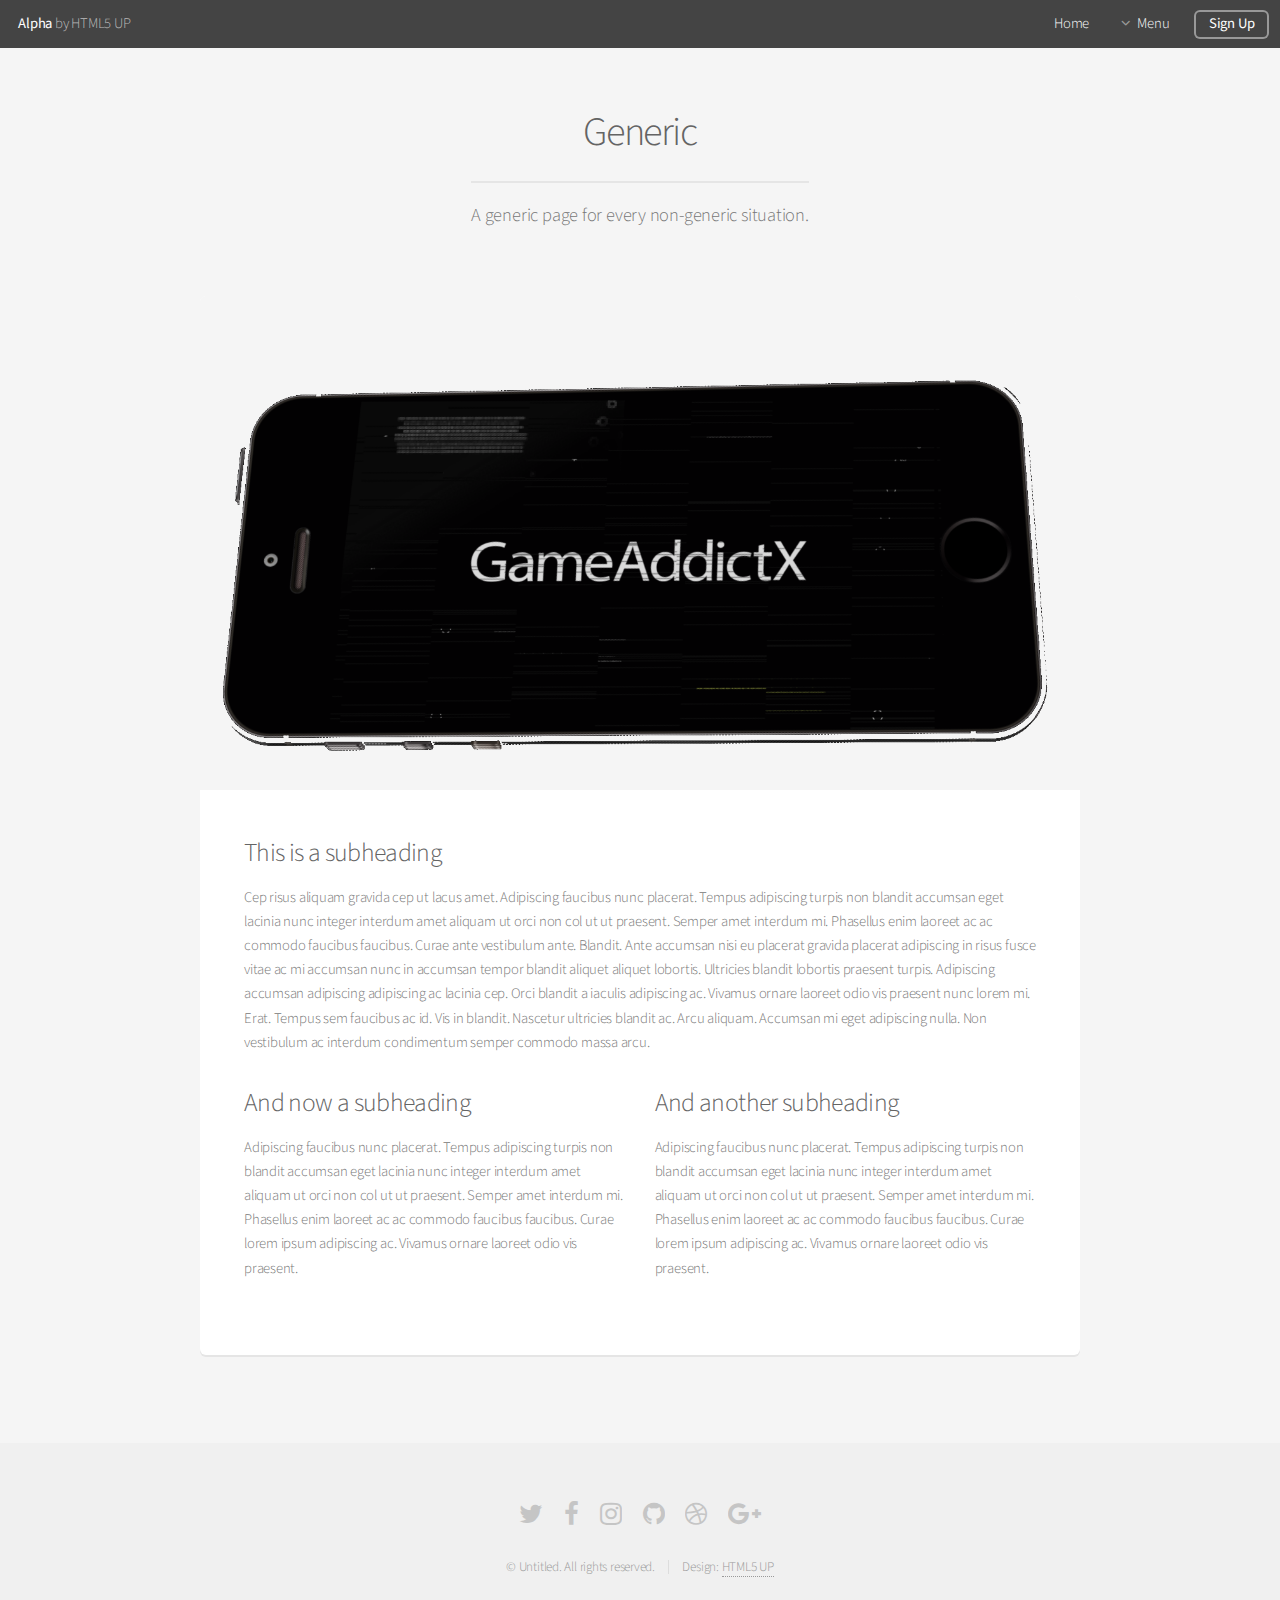
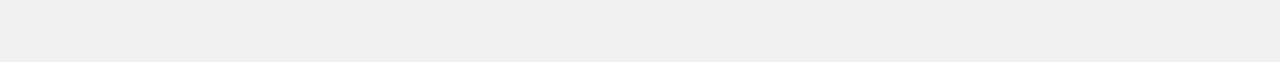
<file: generic.html>
<!DOCTYPE HTML>

<html>
	<head>
		<title>About Us</title>
		<meta charset="utf-8" />
		<meta name="viewport" content="width=device-width, initial-scale=1" />
		<meta name="theme-color" content="#111111" />
		<link rel="apple-touch-icon-precomposed" sizes="57x57" href="/images/apple-touch-icon-57x57.png" />
		<link rel="apple-touch-icon-precomposed" sizes="114x114" href="/images/apple-touch-icon-114x114.png" />
		<link rel="apple-touch-icon-precomposed" sizes="72x72" href="/images/apple-touch-icon-72x72.png" />
		<link rel="apple-touch-icon-precomposed" sizes="144x144" href="/images/apple-touch-icon-144x144.png" />
		<link rel="apple-touch-icon-precomposed" sizes="60x60" href="/images/apple-touch-icon-60x60.png" />
		<link rel="apple-touch-icon-precomposed" sizes="120x120" href="/images/apple-touch-icon-120x120.png" />
		<link rel="apple-touch-icon-precomposed" sizes="76x76" href="/images/apple-touch-icon-76x76.png" />
		<link rel="apple-touch-icon-precomposed" sizes="152x152" href="/images/apple-touch-icon-152x152.png" />
		<link rel="icon" type="image/png" href="/images/favicon-196x196.png" sizes="196x196" />
		<link rel="icon" type="image/png" href="/images/favicon-96x96.png" sizes="96x96" />
		<link rel="icon" type="image/png" href="/images/favicon-32x32.png" sizes="32x32" />
		<link rel="icon" type="image/png" href="/images/favicon-16x16.png" sizes="16x16" />
		<link rel="icon" type="image/png" href="/images/favicon-128.png" sizes="128x128" />
		<meta name="application-name" content="&nbsp;"/>
		<meta name="msapplication-TileColor" content="#FFFFFF" />
		<meta name="msapplication-TileImage" content="mstile-144x144.png" />
		<meta name="msapplication-square70x70logo" content="mstile-70x70.png" />
		<meta name="msapplication-square150x150logo" content="mstile-150x150.png" />
		<meta name="msapplication-wide310x150logo" content="mstile-310x150.png" />
		<meta name="msapplication-square310x310logo" content="mstile-310x310.png" />
		<!--[if lte IE 8]><script src="assets/js/ie/html5shiv.js"></script><![endif]-->
		<link rel="stylesheet" href="assets/css/main.css" />
		<!--[if lte IE 8]><link rel="stylesheet" href="assets/css/ie8.css" /><![endif]-->
	</head>
	<body>
		<div id="page-wrapper">

			<!-- Header -->
				<header id="header">
					<h1><a href="index.html">Alpha</a> by HTML5 UP</h1>
					<nav id="nav">
						<ul>
							<li><a href="index.html">Home</a></li>
							<li>
								<a href="#" class="icon fa-angle-down">Menu</a>
								<ul>
									<li><a href="about.html">About</a></li>
									<li><a href="contact.html">Contact</a></li>
									<li>
										<a href="#">Consoles</a>
										<ul>
											<li><a href="#">PS4</a></li>
											<li><a href="#">Xbox One</a></li>
											<li><a href="#">PS3</a></li>
											<li><a href="#">Xbox 360</a></li>
										</ul>
									</li>
								</ul>
							</li>
							<li><a href="#" class="button">Sign Up</a></li>
						</ul>
					</nav>
				</header>

			<!-- Main -->
				<section id="main" class="container">
					<header>
						<h2>Generic</h2>
						<p>A generic page for every non-generic situation.</p>
					</header>
					<div class="box">
						<span class="image featured"><img src="images/pic00.png" alt="" /></span>
						<h3>This is a subheading</h3>
						<p>Cep risus aliquam gravida cep ut lacus amet. Adipiscing faucibus nunc placerat. Tempus adipiscing turpis non blandit accumsan eget lacinia nunc integer interdum amet aliquam ut orci non col ut ut praesent. Semper amet interdum mi. Phasellus enim laoreet ac ac commodo faucibus faucibus. Curae ante vestibulum ante. Blandit. Ante accumsan nisi eu placerat gravida placerat adipiscing in risus fusce vitae ac mi accumsan nunc in accumsan tempor blandit aliquet aliquet lobortis. Ultricies blandit lobortis praesent turpis. Adipiscing accumsan adipiscing adipiscing ac lacinia cep. Orci blandit a iaculis adipiscing ac. Vivamus ornare laoreet odio vis praesent nunc lorem mi. Erat. Tempus sem faucibus ac id. Vis in blandit. Nascetur ultricies blandit ac. Arcu aliquam. Accumsan mi eget adipiscing nulla. Non vestibulum ac interdum condimentum semper commodo massa arcu.</p>
						<div class="row">
							<div class="6u 12u(mobilep)">
								<h3>And now a subheading</h3>
								<p>Adipiscing faucibus nunc placerat. Tempus adipiscing turpis non blandit accumsan eget lacinia nunc integer interdum amet aliquam ut orci non col ut ut praesent. Semper amet interdum mi. Phasellus enim laoreet ac ac commodo faucibus faucibus. Curae lorem ipsum adipiscing ac. Vivamus ornare laoreet odio vis praesent.</p>
							</div>
							<div class="6u 12u(mobilep)">
								<h3>And another subheading</h3>
								<p>Adipiscing faucibus nunc placerat. Tempus adipiscing turpis non blandit accumsan eget lacinia nunc integer interdum amet aliquam ut orci non col ut ut praesent. Semper amet interdum mi. Phasellus enim laoreet ac ac commodo faucibus faucibus. Curae lorem ipsum adipiscing ac. Vivamus ornare laoreet odio vis praesent.</p>
							</div>
						</div>
					</div>
				</section>

			<!-- Footer -->
				<footer id="footer">
					<ul class="icons">
						<li><a href="#" class="icon fa-twitter"><span class="label">Twitter</span></a></li>
						<li><a href="#" class="icon fa-facebook"><span class="label">Facebook</span></a></li>
						<li><a href="#" class="icon fa-instagram"><span class="label">Instagram</span></a></li>
						<li><a href="#" class="icon fa-github"><span class="label">Github</span></a></li>
						<li><a href="#" class="icon fa-dribbble"><span class="label">Dribbble</span></a></li>
						<li><a href="#" class="icon fa-google-plus"><span class="label">Google+</span></a></li>
					</ul>
					<ul class="copyright">
						<li>&copy; Untitled. All rights reserved.</li><li>Design: <a href="http://html5up.net">HTML5 UP</a></li>
					</ul>
				</footer>

		</div>

		<!-- Scripts -->
			<script src="assets/js/jquery.min.js"></script>
			<script src="assets/js/jquery.dropotron.min.js"></script>
			<script src="assets/js/jquery.scrollgress.min.js"></script>
			<script src="assets/js/skel.min.js"></script>
			<script src="assets/js/util.js"></script>
			<!--[if lte IE 8]><script src="assets/js/ie/respond.min.js"></script><![endif]-->
			<script src="assets/js/main.js"></script>

	</body>
</html>
</file>
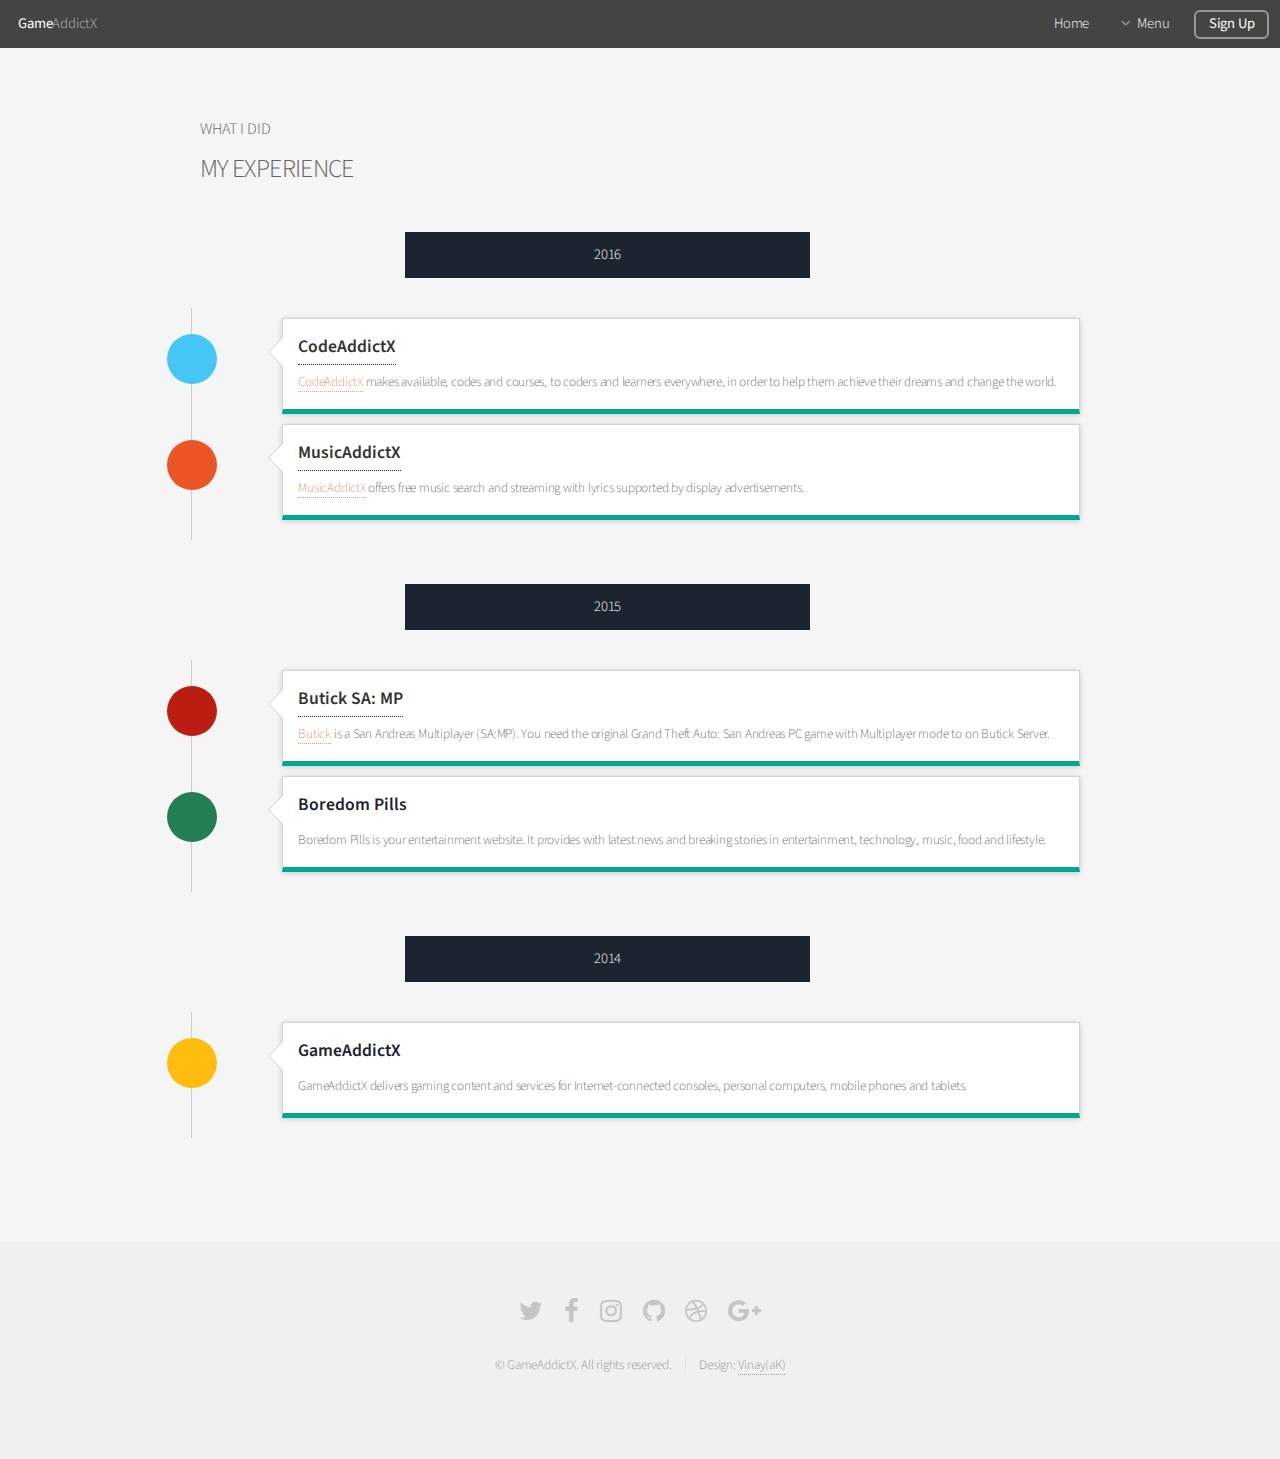
<file: timeline.html>
<!DOCTYPE HTML>

<html>
	<head>
		<title>Timeline</title>
		<meta charset="utf-8" />
		<meta name="viewport" content="width=device-width, initial-scale=1" />
		<meta name="theme-color" content="#111111" />
		<link rel="apple-touch-icon-precomposed" sizes="57x57" href="/images/apple-touch-icon-57x57.png" />
		<link rel="apple-touch-icon-precomposed" sizes="114x114" href="/images/apple-touch-icon-114x114.png" />
		<link rel="apple-touch-icon-precomposed" sizes="72x72" href="/images/apple-touch-icon-72x72.png" />
		<link rel="apple-touch-icon-precomposed" sizes="144x144" href="/images/apple-touch-icon-144x144.png" />
		<link rel="apple-touch-icon-precomposed" sizes="60x60" href="/images/apple-touch-icon-60x60.png" />
		<link rel="apple-touch-icon-precomposed" sizes="120x120" href="/images/apple-touch-icon-120x120.png" />
		<link rel="apple-touch-icon-precomposed" sizes="76x76" href="/images/apple-touch-icon-76x76.png" />
		<link rel="apple-touch-icon-precomposed" sizes="152x152" href="/images/apple-touch-icon-152x152.png" />
		<link rel="icon" type="image/png" href="/images/favicon-196x196.png" sizes="196x196" />
		<link rel="icon" type="image/png" href="/images/favicon-96x96.png" sizes="96x96" />
		<link rel="icon" type="image/png" href="/images/favicon-32x32.png" sizes="32x32" />
		<link rel="icon" type="image/png" href="/images/favicon-16x16.png" sizes="16x16" />
		<link rel="icon" type="image/png" href="/images/favicon-128.png" sizes="128x128" />
		<meta name="application-name" content="&nbsp;"/>
		<meta name="msapplication-TileColor" content="#FFFFFF" />
		<meta name="msapplication-TileImage" content="mstile-144x144.png" />
		<meta name="msapplication-square70x70logo" content="mstile-70x70.png" />
		<meta name="msapplication-square150x150logo" content="mstile-150x150.png" />
		<meta name="msapplication-wide310x150logo" content="mstile-310x150.png" />
		<meta name="msapplication-square310x310logo" content="mstile-310x310.png" />
		<!--[if lte IE 8]><script src="assets/js/ie/html5shiv.js"></script><![endif]-->
		<link rel="stylesheet" href="assets/css/main.css" />
		<link rel="stylesheet" href="assets/css/timeline.css" />
		<!--[if lte IE 8]><link rel="stylesheet" href="assets/css/ie8.css" /><![endif]-->
	</head>
	<body>
		<div id="page-wrapper">

			<!-- Header -->
				<header id="header">
					<h1><a href="index.html">Game</a>AddictX</h1>
					<nav id="nav">
						<ul>
							<li><a href="index.html">Home</a></li>
							<li>
								<a href="#" class="icon fa-angle-down">Menu</a>
								<ul>
									<li><a href="charts.html">Charts</a></li>
									<li><a href="about.html">About</a></li>
									<li><a href="contact.html">Contact</a></li>
									<li>
										<a href="#">Consoles</a>
										<ul>
											<li><a href="#">PS4</a></li>
											<li><a href="#">Xbox One</a></li>
											<li><a href="#">PS3</a></li>
											<li><a href="#">Xbox 360</a></li>
										</ul>
									</li>
								</ul>
							</li>
							<li><a href="index.html#cta" class="button">Sign Up</a></li>
						</ul>
					</nav>
				</header>

			<!-- Main -->
				<!--work-experience-->
	<div id="work" class="work">
		<div class="container">
			<div class="service-head text-center">
						<h4>WHAT I DID</h4>
						<h3>MY <span>EXPERIENCE</span></h3>
						<span class="border one"></span>
					</div>
					<div class="time-main w3l-agile">
							<div class="col-md-6 year-info">
							   <ul class="year">
								   <li>2016</li>
								   <div class="clearfix"></div>
								</ul>
							</div> 
					                        <ul class="col-md-6 timeline">
																<li>
																  <div class="timeline-badge info"><i class="glyphicon glyphicon-briefcase"></i></div>
																  <div class="timeline-panel">
																	<div class="timeline-heading">
																	  <h4 class="timeline-title"><a href="http://codeaddictx.com/">CodeAddictX</a></h4>
																	</div>
																	<div class="timeline-body">
																	  <p><a href="http://codeaddictx.com/">CodeAddictX</a> makes available, codes and courses, to coders and learners everywhere, in order to help them achieve their dreams and change the world. </p>
																	</div>
																  </div>
																</li>
																
																<li>
																  <div class="timeline-badge primary"><i class="glyphicon glyphicon-briefcase"></i></div>
																  <div class="timeline-panel">
																	<div class="timeline-heading">
																	  <h4 class="timeline-title"><a href="http://musicaddictx.ga/">MusicAddictX</a></h4>
																	</div>
																	<div class="timeline-body">
																	  <p> <a href="http://musicaddictx.ga/">MusicAddictX</a> offers free music search and streaming with lyrics supported by display advertisements. </p>
																	</div>
																  </div>
																</li>
															</ul>
								<div class="clearfix"></div>
								</div>
					<div class="time-main w3l-agile">
					        <div class="col-md-6 year-info">
							   <ul class="year">
								   <li>2015</li>
								   <div class="clearfix"></div>
								</ul>
							</div> 
					                        <ul class="col-md-6 timeline">
																<li>
																  <div class="timeline-badge danger"><i class="glyphicon glyphicon-briefcase"></i></div>
																  <div class="timeline-panel">
																	<div class="timeline-heading">
																	  <h4 class="timeline-title"><a href="http://butick.16mb.com/">Butick SA: MP</a></h4>
																	</div>
																	<div class="timeline-body">
																	  <p> <a href="http://butick.16mb.com/">Butick</a> is a San Andreas Multiplayer (SA:MP). You need the original Grand Theft Auto: San Andreas PC game with Multiplayer mode to on Butick Server. </p>
																	</div>
																  </div>
																</li>
																
																<li>
																  <div class="timeline-badge success"><i class="glyphicon glyphicon-briefcase"></i></div>
																  <div class="timeline-panel">
																	<div class="timeline-heading">
																	  <h4 class="timeline-title">Boredom Pills</h4>
																	</div>
																	<div class="timeline-body">
																	  <p>Boredom Pills is your entertainment website. It provides with latest news and breaking stories in entertainment, technology, music, food and lifestyle.</p>
																	</div>
																  </div>
																</li>
																</ul>
								<div class="clearfix"></div>
								</div>
					<div class="time-main w3l-agile">
					        <div class="col-md-6 year-info">
							   <ul class="year">
								   <li>2014</li>
								   <div class="clearfix"></div>
								</ul>
							</div> 
					                        <ul class="col-md-6 timeline">
																<li>
																  <div class="timeline-badge pass"><i class="glyphicon glyphicon-briefcase"></i></div>
																  <div class="timeline-panel">
																	<div class="timeline-heading">
																	  <h4 class="timeline-title">GameAddictX</h4>
																	</div>
																	<div class="timeline-body">
																	  <p>GameAddictX delivers gaming content and services for Internet-connected consoles, personal computers, mobile phones and tablets. </p>
																	</div>
																  </div>
																</li>
															</ul>
								<div class="clearfix"></div>
								</div>
						</div>
				</div>
	<!--//work-experience-->

			<!-- Footer -->
				<footer id="footer">
					<ul class="icons">
						<li><a href="#" class="icon fa-twitter"><span class="label">Twitter</span></a></li>
						<li><a href="#" class="icon fa-facebook"><span class="label">Facebook</span></a></li>
						<li><a href="#" class="icon fa-instagram"><span class="label">Instagram</span></a></li>
						<li><a href="#" class="icon fa-github"><span class="label">Github</span></a></li>
						<li><a href="#" class="icon fa-dribbble"><span class="label">Dribbble</span></a></li>
						<li><a href="#" class="icon fa-google-plus"><span class="label">Google+</span></a></li>
					</ul>
					<ul class="copyright">
						<li>&copy; GameAddictX. All rights reserved.</li><li>Design: <a href="#">Vinay(aK)</a></li>
					</ul>
				</footer>

		</div>

		<!-- Scripts -->
			<script src="assets/js/jquery.min.js"></script>
			<script src="assets/js/jquery.dropotron.min.js"></script>
			<script src="assets/js/jquery.scrollgress.min.js"></script>
			<script src="assets/js/skel.min.js"></script>
			<script src="assets/js/util.js"></script>
			<!--[if lte IE 8]><script src="assets/js/ie/respond.min.js"></script><![endif]-->
			<script src="assets/js/main.js"></script>

	</body>
</html>
</file>
<file: assets/css/ie8.css>
/*
	Alpha by HTML5 UP
	html5up.net | @ajlkn
	Free for personal and commercial use under the CCA 3.0 license (html5up.net/license)
*/

/* Basic */

	pre, code {
		position: relative;
		-ms-behavior: url("assets/js/ie/PIE.htc");
	}

/* Form */

	input[type="text"],
	input[type="password"],
	input[type="email"],
	select,
	textarea {
		position: relative;
		-ms-behavior: url("assets/js/ie/PIE.htc");
		line-height: 3em;
	}

	input[type="checkbox"],
	input[type="radio"] {
		opacity: 1;
		z-index: auto;
	}

		input[type="checkbox"] + label:before,
		input[type="radio"] + label:before {
			display: none;
		}

/* Button */

	input[type="submit"],
	input[type="reset"],
	input[type="button"],
	.button {
		position: relative;
		-ms-behavior: url("assets/js/ie/PIE.htc");
	}

		input[type="submit"].alt,
		input[type="reset"].alt,
		input[type="button"].alt,
		.button.alt {
			border: solid 2px #e5e5e5;
		}

/* Box */

	.box {
		position: relative;
		-ms-behavior: url("assets/js/ie/PIE.htc");
	}

		.box .image.featured {
			margin: 2em 0;
			width: 100%;
		}

/* Icon */

	.icon.major {
		position: relative;
		-ms-behavior: url("assets/js/ie/PIE.htc");
	}

/* Image */

	.image {
		position: relative;
		-ms-behavior: url("assets/js/ie/PIE.htc");
	}

		.image img {
			position: relative;
			-ms-behavior: url("assets/js/ie/PIE.htc");
		}

/* Header */

	#header nav > ul > li a {
		color: #fff;
		display: inline-block;
		text-decoration: none;
		border: 0;
	}

		#header nav > ul > li a.icon:before {
			color: #fff;
			margin-right: 0.5em;
		}

	#header.alt {
		color: #fff;
	}

		#header.alt nav > ul > li a:not(.button).icon:before {
			color: rgba(255, 255, 255, 0.75);
		}

		#header.alt nav > ul > li.active a:not(.button) {
			background-color: rgba(255, 255, 255, 0.2);
		}

	.dropotron {
		border: solid 1px #e5e5e5;
	}

		.dropotron.level-0 {
			margin-top: 0;
		}

			.dropotron.level-0:before {
				display: none;
			}

/* Banner */

	#banner {
		background-attachment: scroll;
		background-image: url("../../images/banner.jpg");
		background-position: auto;
		background-repeat: no-repeat;
		background-size: cover;
		-ms-behavior: url("assets/js/ie/backgroundsize.min.htc");
	}

		#banner input[type="submit"],
		#banner input[type="reset"],
		#banner input[type="button"],
		#banner .button {
			border: solid 2px #fff;
		}

/* Main */

	#main {
		position: relative;
		z-index: 1;
	}

/* CTA */

	#cta input[type="text"],
	#cta input[type="password"],
	#cta input[type="email"],
	#cta select,
	#cta textarea {
		background: #e89980;
		border: solid 2px #fff;
	}

	#cta .formerize-placeholder {
		color: #fff !important;
	}
</file>
<file: assets/css/timeline.css>
#work {
    padding: 5em 0;
}
.timeline {
  list-style: none;
      padding: 10px 0 10px;
  position: relative;
}
.timeline:before {
      top: 0;
    bottom: 0;
    position: absolute;
    content: " ";
    width: 1px;
    background-color: #ccc;
       left: -9px;
    margin-right: -1.5px;
}

.timeline > li {
  margin-bottom:10px;
  position: relative;
}

.timeline > li:before,
.timeline > li:after {
  content: " ";
  display: table;
}

.timeline > li:after {
  clear: both;
}

.timeline > li > .timeline-panel {
  width: calc( 100% - 75px );
    float: right;
    border: 1px solid #d4d4d4;
     padding: 15px 15px;
    position: relative;
  -webkit-box-shadow: 0 1px 6px rgba(0, 0, 0, 0.175);
  box-shadow: 0 1px 6px rgba(0, 0, 0, 0.175);
      background: #fff;
	  border-bottom: 5px solid #00a78e;
}
h4.timeline-title a {
    margin: 0;
    padding: 5px 0;
    color:#333;
}
h4.timeline-title a:hover {
    color: #00C6D7;
}
.timeline-body p {
    font-size: 0.9em;
    margin: 0;
    padding: 0;
    color: #777;
    line-height: 1.9em;
}
.timeline > li > .timeline-panel:before {
  position: absolute;
  top: 18px;
  left: -15px;
  display: inline-block;
  border-top: 15px solid transparent;
  border-right: 15px solid #ccc;
  border-left: 0 solid #ccc;
  border-bottom: 15px solid transparent;
  content: " ";
}

.timeline > li > .timeline-panel:after {
  position: absolute;
  top:19px;
  left: -14px;
  display: inline-block;
  border-top: 14px solid transparent;
  border-right: 14px solid #fff;
  border-left: 0 solid #fff;
  border-bottom: 14px solid transparent;
  content: " ";
}

.timeline > li > .timeline-badge {
  color: #fff;
  width: 50px;
  height: 50px;
  line-height: 50px;
  font-size: 1.4em;
  text-align: center;
  position: absolute;
  top: 16px;
  left: -33px;
  margin-right: -25px;
  background-color: #999999;
  z-index: 100;
  border-top-right-radius: 50%;
  border-top-left-radius: 50%;
  border-bottom-right-radius: 50%;
  border-bottom-left-radius: 50%;
}

.timeline-badge.primary {
  background-color: #eb5424 !important;
}

.timeline-badge.success {
  background-color: #237f52 !important;
}

.timeline-badge.warning {
  background-color: #f0ad4e !important;
}

.timeline-badge.danger {
  background-color: #bb1e10 !important;
}
.timeline-badge.pass {
  background-color: #fdbd10 !important;
}
.timeline-badge.info {
  background-color: #44c7f4 !important;
}
h4.timeline-title {
       color: #1b242f;
    font-size: 1.2em;
        font-weight: 600;
}
ul.year {
    text-align: right;
	    margin-left: 13em;
}
ul.year li {
     list-style: none;
    margin-top:30px;
    font-size: 1em;
    color: #fff;
    text-align: center;
    background: #1b242f;
    padding: 11px 0;
    width:60%;
    display: block;
}
ul.year li:nth-child(2){
	    margin-top: 119px;
}
ul.year li:nth-child(3){
	    margin-top: 129px;
}
ul.year li:nth-child(4){
	    margin-top: 116px;
}
ul.year li:nth-child(5){
	    margin-top: 112px;
}
.timeline-badge.success i {
    font-size: 0.9em;
}
.time-main {
    margin-top: 3em;
}
/*--//work--*/

@media(max-width:480px){
	.wthree_about_right_grids {
		margin-top:1.5em;
	}
	h4.timeline-title {
      font-size: 1em;
	}
	#work, .blog, #services {
		padding: 2em 0;
	}
	.service-head h3 {
		font-size: 1.3em;
	}
	.service-head h4 {
		font-size: 0.9em;
		padding: .5em 1.2em
	}
	span.border {
		    width: 40%;
		background: #8C8989;
		height: 1px;
		display: block;
		margin: 11px auto 0px;
	}
	span.border.two {
		width: 39%;
	}
	.time-main {
		margin-top: 1.5em;
	}
	.mail_right {
		padding: 1em;
		margin-top: 1em;
	}
	.resp-tab-item {
		margin: 0 0 5px 0px;
		padding: 6px 11px;
		font-size: 14px;
	}
	.thumb .team_pos {
		bottom: -83px;
		left: 0;
		margin-top: -79px;
		padding: 6px 0;
	}
	ul.news li {
		display: inline-block;
		margin-right: 0.5em;
	}
	.about-right {
		float: none;
		min-height: 334px;
	}
	.about-left-grid ul {
		margin: 1.5em 0 0 0;
		padding: 0;
	}
	.about-left-grid {
		width: 93%;
		float: none;
		margin-right: 0;
		min-height: 390px;
		margin-left: 2em;
	}
	.about-left-grid ul li a {
		padding: 0.6em 2em;
		font-size: 0.9em;
	}
	.modal-dialog.about {
		width: 442px;
		margin: 2em auto 0;
	}
	.header-right {
	    padding-left:0em;
		float: left;
		width: 100%;
		padding: 1em 1em 0em 1em;
	}
	.header-right h1 {
		font-size: 1em;
		padding: .4em 1em;
	}
	.header-left {
		padding: 0em 1em 1em 1em;
		float: right;
		width: 100%;
	}
	.header-left img {
		width: 100%;
		margin-top: 3px;
	}
	.logo h1 {
		margin: 0;
		font-size: 1.8em;
	}
	.logo span {
		border: 7px solid #00a78e;
		padding: 0px 10px;
		font-size: 1.2em;
	}
	.top-header {
		padding: 1.5em 0 0 0;
	}
	.navigation-right {
		margin: 0em 0 0;
	}
	ul.year li {
		margin-top: 10px;
		font-size: 1em;
		padding: 11px 0;
		width: 100%;
		display: block;
		margin: 0 auto;
		margin-bottom: 1em;
	}
	.resp-tabs-list {
		margin: 0em 0 1em 0;
		padding: 0;
	}
}
</file>
<file: assets/css/main.css>
@import url("font-awesome.min.css");
@import url("https://fonts.googleapis.com/css?family=Source+Sans+Pro:300,400,300italic,400italic");

/*
	Alpha by HTML5 UP
	html5up.net | @ajlkn
	Free for personal and commercial use under the CCA 3.0 license (html5up.net/license)
*/

/* Reset */

	html, body, div, span, applet, object, iframe, h1, h2, h3, h4, h5, h6, p, blockquote, pre, a, abbr, acronym, address, big, cite, code, del, dfn, em, img, ins, kbd, q, s, samp, small, strike, strong, sub, sup, tt, var, b, u, i, center, dl, dt, dd, ol, ul, li, fieldset, form, label, legend, table, caption, tbody, tfoot, thead, tr, th, td, article, aside, canvas, details, embed, figure, figcaption, footer, header, hgroup, menu, nav, output, ruby, section, summary, time, mark, audio, video {
		margin: 0;
		padding: 0;
		border: 0;
		font-size: 100%;
		font: inherit;
		vertical-align: baseline;
	}

	article, aside, details, figcaption, figure, footer, header, hgroup, menu, nav, section {
		display: block;
	}

	body {
		line-height: 1;
	}

	ol, ul {
		list-style: none;
	}

	blockquote, q {
		quotes: none;
	}

	blockquote:before, blockquote:after, q:before, q:after {
		content: '';
		content: none;
	}

	table {
		border-collapse: collapse;
		border-spacing: 0;
	}

	body {
		-webkit-text-size-adjust: none;
	}

/* Box Model */

	*, *:before, *:after {
		-moz-box-sizing: border-box;
		-webkit-box-sizing: border-box;
		box-sizing: border-box;
	}

/* Containers */

	.container {
		margin-left: auto;
		margin-right: auto;
	}

	.container.\31 25\25 {
		width: 100%;
		max-width: 75em;
		min-width: 60em;
	}

	.container.\37 5\25 {
		width: 45em;
	}

	.container.\35 0\25 {
		width: 30em;
	}

	.container.\32 5\25 {
		width: 15em;
	}

	.container {
		width: 60em;
	}

	@media screen and (max-width: 1680px) {

		.container.\31 25\25 {
			width: 100%;
			max-width: 75em;
			min-width: 60em;
		}

		.container.\37 5\25 {
			width: 45em;
		}

		.container.\35 0\25 {
			width: 30em;
		}

		.container.\32 5\25 {
			width: 15em;
		}

		.container {
			width: 60em;
		}

	}

	@media screen and (max-width: 1280px) {

		.container.\31 25\25 {
			width: 100%;
			max-width: 75em;
			min-width: 60em;
		}

		.container.\37 5\25 {
			width: 45em;
		}

		.container.\35 0\25 {
			width: 30em;
		}

		.container.\32 5\25 {
			width: 15em;
		}

		.container {
			width: 60em;
		}

	}

	@media screen and (max-width: 980px) {

		.container.\31 25\25 {
			width: 100%;
			max-width: 112.5%;
			min-width: 90%;
		}

		.container.\37 5\25 {
			width: 67.5%;
		}

		.container.\35 0\25 {
			width: 45%;
		}

		.container.\32 5\25 {
			width: 22.5%;
		}

		.container {
			width: 90%;
		}

	}

	@media screen and (max-width: 840px) {

		.container.\31 25\25 {
			width: 100%;
			max-width: 112.5%;
			min-width: 90%;
		}

		.container.\37 5\25 {
			width: 67.5%;
		}

		.container.\35 0\25 {
			width: 45%;
		}

		.container.\32 5\25 {
			width: 22.5%;
		}

		.container {
			width: 90% !important;
		}

	}

	@media screen and (max-width: 736px) {

		.container.\31 25\25 {
			width: 100%;
			max-width: 125%;
			min-width: 100%;
		}

		.container.\37 5\25 {
			width: 75%;
		}

		.container.\35 0\25 {
			width: 50%;
		}

		.container.\32 5\25 {
			width: 25%;
		}

		.container {
			width: 100% !important;
		}

	}

	@media screen and (max-width: 480px) {

		.container.\31 25\25 {
			width: 100%;
			max-width: 125%;
			min-width: 100%;
		}

		.container.\37 5\25 {
			width: 75%;
		}

		.container.\35 0\25 {
			width: 50%;
		}

		.container.\32 5\25 {
			width: 25%;
		}

		.container {
			width: 100% !important;
		}

	}

/* Grid */

	.row {
		border-bottom: solid 1px transparent;
		-moz-box-sizing: border-box;
		-webkit-box-sizing: border-box;
		box-sizing: border-box;
	}

	.row > * {
		float: left;
		-moz-box-sizing: border-box;
		-webkit-box-sizing: border-box;
		box-sizing: border-box;
	}

	.row:after, .row:before {
		content: '';
		display: block;
		clear: both;
		height: 0;
	}

	.row.uniform > * > :first-child {
		margin-top: 0;
	}

	.row.uniform > * > :last-child {
		margin-bottom: 0;
	}

	.row.\30 \25 > * {
		padding: 0 0 0 0em;
	}

	.row.\30 \25 {
		margin: 0 0 -1px 0em;
	}

	.row.uniform.\30 \25 > * {
		padding: 0em 0 0 0em;
	}

	.row.uniform.\30 \25 {
		margin: 0em 0 -1px 0em;
	}

	.row > * {
		padding: 0 0 0 2em;
	}

	.row {
		margin: 0 0 -1px -2em;
	}

	.row.uniform > * {
		padding: 2em 0 0 2em;
	}

	.row.uniform {
		margin: -2em 0 -1px -2em;
	}

	.row.\32 00\25 > * {
		padding: 0 0 0 4em;
	}

	.row.\32 00\25 {
		margin: 0 0 -1px -4em;
	}

	.row.uniform.\32 00\25 > * {
		padding: 4em 0 0 4em;
	}

	.row.uniform.\32 00\25 {
		margin: -4em 0 -1px -4em;
	}

	.row.\31 50\25 > * {
		padding: 0 0 0 3em;
	}

	.row.\31 50\25 {
		margin: 0 0 -1px -3em;
	}

	.row.uniform.\31 50\25 > * {
		padding: 3em 0 0 3em;
	}

	.row.uniform.\31 50\25 {
		margin: -3em 0 -1px -3em;
	}

	.row.\35 0\25 > * {
		padding: 0 0 0 1em;
	}

	.row.\35 0\25 {
		margin: 0 0 -1px -1em;
	}

	.row.uniform.\35 0\25 > * {
		padding: 1em 0 0 1em;
	}

	.row.uniform.\35 0\25 {
		margin: -1em 0 -1px -1em;
	}

	.row.\32 5\25 > * {
		padding: 0 0 0 0.5em;
	}

	.row.\32 5\25 {
		margin: 0 0 -1px -0.5em;
	}

	.row.uniform.\32 5\25 > * {
		padding: 0.5em 0 0 0.5em;
	}

	.row.uniform.\32 5\25 {
		margin: -0.5em 0 -1px -0.5em;
	}

	.\31 2u, .\31 2u\24 {
		width: 100%;
		clear: none;
		margin-left: 0;
	}

	.\31 1u, .\31 1u\24 {
		width: 91.6666666667%;
		clear: none;
		margin-left: 0;
	}

	.\31 0u, .\31 0u\24 {
		width: 83.3333333333%;
		clear: none;
		margin-left: 0;
	}

	.\39 u, .\39 u\24 {
		width: 75%;
		clear: none;
		margin-left: 0;
	}

	.\38 u, .\38 u\24 {
		width: 66.6666666667%;
		clear: none;
		margin-left: 0;
	}

	.\37 u, .\37 u\24 {
		width: 58.3333333333%;
		clear: none;
		margin-left: 0;
	}

	.\36 u, .\36 u\24 {
		width: 50%;
		clear: none;
		margin-left: 0;
	}

	.\35 u, .\35 u\24 {
		width: 41.6666666667%;
		clear: none;
		margin-left: 0;
	}

	.\34 u, .\34 u\24 {
		width: 33.3333333333%;
		clear: none;
		margin-left: 0;
	}

	.\33 u, .\33 u\24 {
		width: 25%;
		clear: none;
		margin-left: 0;
	}

	.\32 u, .\32 u\24 {
		width: 16.6666666667%;
		clear: none;
		margin-left: 0;
	}

	.\31 u, .\31 u\24 {
		width: 8.3333333333%;
		clear: none;
		margin-left: 0;
	}

	.\31 2u\24 + *,
	.\31 1u\24 + *,
	.\31 0u\24 + *,
	.\39 u\24 + *,
	.\38 u\24 + *,
	.\37 u\24 + *,
	.\36 u\24 + *,
	.\35 u\24 + *,
	.\34 u\24 + *,
	.\33 u\24 + *,
	.\32 u\24 + *,
	.\31 u\24 + * {
		clear: left;
	}

	.\-11u {
		margin-left: 91.66667%;
	}

	.\-10u {
		margin-left: 83.33333%;
	}

	.\-9u {
		margin-left: 75%;
	}

	.\-8u {
		margin-left: 66.66667%;
	}

	.\-7u {
		margin-left: 58.33333%;
	}

	.\-6u {
		margin-left: 50%;
	}

	.\-5u {
		margin-left: 41.66667%;
	}

	.\-4u {
		margin-left: 33.33333%;
	}

	.\-3u {
		margin-left: 25%;
	}

	.\-2u {
		margin-left: 16.66667%;
	}

	.\-1u {
		margin-left: 8.33333%;
	}

	@media screen and (max-width: 1680px) {

		.row > * {
			padding: 0 0 0 2em;
		}

		.row {
			margin: 0 0 -1px -2em;
		}

		.row.uniform > * {
			padding: 2em 0 0 2em;
		}

		.row.uniform {
			margin: -2em 0 -1px -2em;
		}

		.row.\32 00\25 > * {
			padding: 0 0 0 4em;
		}

		.row.\32 00\25 {
			margin: 0 0 -1px -4em;
		}

		.row.uniform.\32 00\25 > * {
			padding: 4em 0 0 4em;
		}

		.row.uniform.\32 00\25 {
			margin: -4em 0 -1px -4em;
		}

		.row.\31 50\25 > * {
			padding: 0 0 0 3em;
		}

		.row.\31 50\25 {
			margin: 0 0 -1px -3em;
		}

		.row.uniform.\31 50\25 > * {
			padding: 3em 0 0 3em;
		}

		.row.uniform.\31 50\25 {
			margin: -3em 0 -1px -3em;
		}

		.row.\35 0\25 > * {
			padding: 0 0 0 1em;
		}

		.row.\35 0\25 {
			margin: 0 0 -1px -1em;
		}

		.row.uniform.\35 0\25 > * {
			padding: 1em 0 0 1em;
		}

		.row.uniform.\35 0\25 {
			margin: -1em 0 -1px -1em;
		}

		.row.\32 5\25 > * {
			padding: 0 0 0 0.5em;
		}

		.row.\32 5\25 {
			margin: 0 0 -1px -0.5em;
		}

		.row.uniform.\32 5\25 > * {
			padding: 0.5em 0 0 0.5em;
		}

		.row.uniform.\32 5\25 {
			margin: -0.5em 0 -1px -0.5em;
		}

		.\31 2u\28wide\29, .\31 2u\24\28wide\29 {
			width: 100%;
			clear: none;
			margin-left: 0;
		}

		.\31 1u\28wide\29, .\31 1u\24\28wide\29 {
			width: 91.6666666667%;
			clear: none;
			margin-left: 0;
		}

		.\31 0u\28wide\29, .\31 0u\24\28wide\29 {
			width: 83.3333333333%;
			clear: none;
			margin-left: 0;
		}

		.\39 u\28wide\29, .\39 u\24\28wide\29 {
			width: 75%;
			clear: none;
			margin-left: 0;
		}

		.\38 u\28wide\29, .\38 u\24\28wide\29 {
			width: 66.6666666667%;
			clear: none;
			margin-left: 0;
		}

		.\37 u\28wide\29, .\37 u\24\28wide\29 {
			width: 58.3333333333%;
			clear: none;
			margin-left: 0;
		}

		.\36 u\28wide\29, .\36 u\24\28wide\29 {
			width: 50%;
			clear: none;
			margin-left: 0;
		}

		.\35 u\28wide\29, .\35 u\24\28wide\29 {
			width: 41.6666666667%;
			clear: none;
			margin-left: 0;
		}

		.\34 u\28wide\29, .\34 u\24\28wide\29 {
			width: 33.3333333333%;
			clear: none;
			margin-left: 0;
		}

		.\33 u\28wide\29, .\33 u\24\28wide\29 {
			width: 25%;
			clear: none;
			margin-left: 0;
		}

		.\32 u\28wide\29, .\32 u\24\28wide\29 {
			width: 16.6666666667%;
			clear: none;
			margin-left: 0;
		}

		.\31 u\28wide\29, .\31 u\24\28wide\29 {
			width: 8.3333333333%;
			clear: none;
			margin-left: 0;
		}

		.\31 2u\24\28wide\29 + *,
		.\31 1u\24\28wide\29 + *,
		.\31 0u\24\28wide\29 + *,
		.\39 u\24\28wide\29 + *,
		.\38 u\24\28wide\29 + *,
		.\37 u\24\28wide\29 + *,
		.\36 u\24\28wide\29 + *,
		.\35 u\24\28wide\29 + *,
		.\34 u\24\28wide\29 + *,
		.\33 u\24\28wide\29 + *,
		.\32 u\24\28wide\29 + *,
		.\31 u\24\28wide\29 + * {
			clear: left;
		}

		.\-11u\28wide\29 {
			margin-left: 91.66667%;
		}

		.\-10u\28wide\29 {
			margin-left: 83.33333%;
		}

		.\-9u\28wide\29 {
			margin-left: 75%;
		}

		.\-8u\28wide\29 {
			margin-left: 66.66667%;
		}

		.\-7u\28wide\29 {
			margin-left: 58.33333%;
		}

		.\-6u\28wide\29 {
			margin-left: 50%;
		}

		.\-5u\28wide\29 {
			margin-left: 41.66667%;
		}

		.\-4u\28wide\29 {
			margin-left: 33.33333%;
		}

		.\-3u\28wide\29 {
			margin-left: 25%;
		}

		.\-2u\28wide\29 {
			margin-left: 16.66667%;
		}

		.\-1u\28wide\29 {
			margin-left: 8.33333%;
		}

	}

	@media screen and (max-width: 1280px) {

		.row > * {
			padding: 0 0 0 2em;
		}

		.row {
			margin: 0 0 -1px -2em;
		}

		.row.uniform > * {
			padding: 2em 0 0 2em;
		}

		.row.uniform {
			margin: -2em 0 -1px -2em;
		}

		.row.\32 00\25 > * {
			padding: 0 0 0 4em;
		}

		.row.\32 00\25 {
			margin: 0 0 -1px -4em;
		}

		.row.uniform.\32 00\25 > * {
			padding: 4em 0 0 4em;
		}

		.row.uniform.\32 00\25 {
			margin: -4em 0 -1px -4em;
		}

		.row.\31 50\25 > * {
			padding: 0 0 0 3em;
		}

		.row.\31 50\25 {
			margin: 0 0 -1px -3em;
		}

		.row.uniform.\31 50\25 > * {
			padding: 3em 0 0 3em;
		}

		.row.uniform.\31 50\25 {
			margin: -3em 0 -1px -3em;
		}

		.row.\35 0\25 > * {
			padding: 0 0 0 1em;
		}

		.row.\35 0\25 {
			margin: 0 0 -1px -1em;
		}

		.row.uniform.\35 0\25 > * {
			padding: 1em 0 0 1em;
		}

		.row.uniform.\35 0\25 {
			margin: -1em 0 -1px -1em;
		}

		.row.\32 5\25 > * {
			padding: 0 0 0 0.5em;
		}

		.row.\32 5\25 {
			margin: 0 0 -1px -0.5em;
		}

		.row.uniform.\32 5\25 > * {
			padding: 0.5em 0 0 0.5em;
		}

		.row.uniform.\32 5\25 {
			margin: -0.5em 0 -1px -0.5em;
		}

		.\31 2u\28normal\29, .\31 2u\24\28normal\29 {
			width: 100%;
			clear: none;
			margin-left: 0;
		}

		.\31 1u\28normal\29, .\31 1u\24\28normal\29 {
			width: 91.6666666667%;
			clear: none;
			margin-left: 0;
		}

		.\31 0u\28normal\29, .\31 0u\24\28normal\29 {
			width: 83.3333333333%;
			clear: none;
			margin-left: 0;
		}

		.\39 u\28normal\29, .\39 u\24\28normal\29 {
			width: 75%;
			clear: none;
			margin-left: 0;
		}

		.\38 u\28normal\29, .\38 u\24\28normal\29 {
			width: 66.6666666667%;
			clear: none;
			margin-left: 0;
		}

		.\37 u\28normal\29, .\37 u\24\28normal\29 {
			width: 58.3333333333%;
			clear: none;
			margin-left: 0;
		}

		.\36 u\28normal\29, .\36 u\24\28normal\29 {
			width: 50%;
			clear: none;
			margin-left: 0;
		}

		.\35 u\28normal\29, .\35 u\24\28normal\29 {
			width: 41.6666666667%;
			clear: none;
			margin-left: 0;
		}

		.\34 u\28normal\29, .\34 u\24\28normal\29 {
			width: 33.3333333333%;
			clear: none;
			margin-left: 0;
		}

		.\33 u\28normal\29, .\33 u\24\28normal\29 {
			width: 25%;
			clear: none;
			margin-left: 0;
		}

		.\32 u\28normal\29, .\32 u\24\28normal\29 {
			width: 16.6666666667%;
			clear: none;
			margin-left: 0;
		}

		.\31 u\28normal\29, .\31 u\24\28normal\29 {
			width: 8.3333333333%;
			clear: none;
			margin-left: 0;
		}

		.\31 2u\24\28normal\29 + *,
		.\31 1u\24\28normal\29 + *,
		.\31 0u\24\28normal\29 + *,
		.\39 u\24\28normal\29 + *,
		.\38 u\24\28normal\29 + *,
		.\37 u\24\28normal\29 + *,
		.\36 u\24\28normal\29 + *,
		.\35 u\24\28normal\29 + *,
		.\34 u\24\28normal\29 + *,
		.\33 u\24\28normal\29 + *,
		.\32 u\24\28normal\29 + *,
		.\31 u\24\28normal\29 + * {
			clear: left;
		}

		.\-11u\28normal\29 {
			margin-left: 91.66667%;
		}

		.\-10u\28normal\29 {
			margin-left: 83.33333%;
		}

		.\-9u\28normal\29 {
			margin-left: 75%;
		}

		.\-8u\28normal\29 {
			margin-left: 66.66667%;
		}

		.\-7u\28normal\29 {
			margin-left: 58.33333%;
		}

		.\-6u\28normal\29 {
			margin-left: 50%;
		}

		.\-5u\28normal\29 {
			margin-left: 41.66667%;
		}

		.\-4u\28normal\29 {
			margin-left: 33.33333%;
		}

		.\-3u\28normal\29 {
			margin-left: 25%;
		}

		.\-2u\28normal\29 {
			margin-left: 16.66667%;
		}

		.\-1u\28normal\29 {
			margin-left: 8.33333%;
		}

	}

	@media screen and (max-width: 980px) {

		.row > * {
			padding: 0 0 0 2em;
		}

		.row {
			margin: 0 0 -1px -2em;
		}

		.row.uniform > * {
			padding: 2em 0 0 2em;
		}

		.row.uniform {
			margin: -2em 0 -1px -2em;
		}

		.row.\32 00\25 > * {
			padding: 0 0 0 4em;
		}

		.row.\32 00\25 {
			margin: 0 0 -1px -4em;
		}

		.row.uniform.\32 00\25 > * {
			padding: 4em 0 0 4em;
		}

		.row.uniform.\32 00\25 {
			margin: -4em 0 -1px -4em;
		}

		.row.\31 50\25 > * {
			padding: 0 0 0 3em;
		}

		.row.\31 50\25 {
			margin: 0 0 -1px -3em;
		}

		.row.uniform.\31 50\25 > * {
			padding: 3em 0 0 3em;
		}

		.row.uniform.\31 50\25 {
			margin: -3em 0 -1px -3em;
		}

		.row.\35 0\25 > * {
			padding: 0 0 0 1em;
		}

		.row.\35 0\25 {
			margin: 0 0 -1px -1em;
		}

		.row.uniform.\35 0\25 > * {
			padding: 1em 0 0 1em;
		}

		.row.uniform.\35 0\25 {
			margin: -1em 0 -1px -1em;
		}

		.row.\32 5\25 > * {
			padding: 0 0 0 0.5em;
		}

		.row.\32 5\25 {
			margin: 0 0 -1px -0.5em;
		}

		.row.uniform.\32 5\25 > * {
			padding: 0.5em 0 0 0.5em;
		}

		.row.uniform.\32 5\25 {
			margin: -0.5em 0 -1px -0.5em;
		}

		.\31 2u\28narrow\29, .\31 2u\24\28narrow\29 {
			width: 100%;
			clear: none;
			margin-left: 0;
		}

		.\31 1u\28narrow\29, .\31 1u\24\28narrow\29 {
			width: 91.6666666667%;
			clear: none;
			margin-left: 0;
		}

		.\31 0u\28narrow\29, .\31 0u\24\28narrow\29 {
			width: 83.3333333333%;
			clear: none;
			margin-left: 0;
		}

		.\39 u\28narrow\29, .\39 u\24\28narrow\29 {
			width: 75%;
			clear: none;
			margin-left: 0;
		}

		.\38 u\28narrow\29, .\38 u\24\28narrow\29 {
			width: 66.6666666667%;
			clear: none;
			margin-left: 0;
		}

		.\37 u\28narrow\29, .\37 u\24\28narrow\29 {
			width: 58.3333333333%;
			clear: none;
			margin-left: 0;
		}

		.\36 u\28narrow\29, .\36 u\24\28narrow\29 {
			width: 50%;
			clear: none;
			margin-left: 0;
		}

		.\35 u\28narrow\29, .\35 u\24\28narrow\29 {
			width: 41.6666666667%;
			clear: none;
			margin-left: 0;
		}

		.\34 u\28narrow\29, .\34 u\24\28narrow\29 {
			width: 33.3333333333%;
			clear: none;
			margin-left: 0;
		}

		.\33 u\28narrow\29, .\33 u\24\28narrow\29 {
			width: 25%;
			clear: none;
			margin-left: 0;
		}

		.\32 u\28narrow\29, .\32 u\24\28narrow\29 {
			width: 16.6666666667%;
			clear: none;
			margin-left: 0;
		}

		.\31 u\28narrow\29, .\31 u\24\28narrow\29 {
			width: 8.3333333333%;
			clear: none;
			margin-left: 0;
		}

		.\31 2u\24\28narrow\29 + *,
		.\31 1u\24\28narrow\29 + *,
		.\31 0u\24\28narrow\29 + *,
		.\39 u\24\28narrow\29 + *,
		.\38 u\24\28narrow\29 + *,
		.\37 u\24\28narrow\29 + *,
		.\36 u\24\28narrow\29 + *,
		.\35 u\24\28narrow\29 + *,
		.\34 u\24\28narrow\29 + *,
		.\33 u\24\28narrow\29 + *,
		.\32 u\24\28narrow\29 + *,
		.\31 u\24\28narrow\29 + * {
			clear: left;
		}

		.\-11u\28narrow\29 {
			margin-left: 91.66667%;
		}

		.\-10u\28narrow\29 {
			margin-left: 83.33333%;
		}

		.\-9u\28narrow\29 {
			margin-left: 75%;
		}

		.\-8u\28narrow\29 {
			margin-left: 66.66667%;
		}

		.\-7u\28narrow\29 {
			margin-left: 58.33333%;
		}

		.\-6u\28narrow\29 {
			margin-left: 50%;
		}

		.\-5u\28narrow\29 {
			margin-left: 41.66667%;
		}

		.\-4u\28narrow\29 {
			margin-left: 33.33333%;
		}

		.\-3u\28narrow\29 {
			margin-left: 25%;
		}

		.\-2u\28narrow\29 {
			margin-left: 16.66667%;
		}

		.\-1u\28narrow\29 {
			margin-left: 8.33333%;
		}

	}

	@media screen and (max-width: 840px) {

		.row > * {
			padding: 0 0 0 2em;
		}

		.row {
			margin: 0 0 -1px -2em;
		}

		.row.uniform > * {
			padding: 2em 0 0 2em;
		}

		.row.uniform {
			margin: -2em 0 -1px -2em;
		}

		.row.\32 00\25 > * {
			padding: 0 0 0 4em;
		}

		.row.\32 00\25 {
			margin: 0 0 -1px -4em;
		}

		.row.uniform.\32 00\25 > * {
			padding: 4em 0 0 4em;
		}

		.row.uniform.\32 00\25 {
			margin: -4em 0 -1px -4em;
		}

		.row.\31 50\25 > * {
			padding: 0 0 0 3em;
		}

		.row.\31 50\25 {
			margin: 0 0 -1px -3em;
		}

		.row.uniform.\31 50\25 > * {
			padding: 3em 0 0 3em;
		}

		.row.uniform.\31 50\25 {
			margin: -3em 0 -1px -3em;
		}

		.row.\35 0\25 > * {
			padding: 0 0 0 1em;
		}

		.row.\35 0\25 {
			margin: 0 0 -1px -1em;
		}

		.row.uniform.\35 0\25 > * {
			padding: 1em 0 0 1em;
		}

		.row.uniform.\35 0\25 {
			margin: -1em 0 -1px -1em;
		}

		.row.\32 5\25 > * {
			padding: 0 0 0 0.5em;
		}

		.row.\32 5\25 {
			margin: 0 0 -1px -0.5em;
		}

		.row.uniform.\32 5\25 > * {
			padding: 0.5em 0 0 0.5em;
		}

		.row.uniform.\32 5\25 {
			margin: -0.5em 0 -1px -0.5em;
		}

		.\31 2u\28narrower\29, .\31 2u\24\28narrower\29 {
			width: 100%;
			clear: none;
			margin-left: 0;
		}

		.\31 1u\28narrower\29, .\31 1u\24\28narrower\29 {
			width: 91.6666666667%;
			clear: none;
			margin-left: 0;
		}

		.\31 0u\28narrower\29, .\31 0u\24\28narrower\29 {
			width: 83.3333333333%;
			clear: none;
			margin-left: 0;
		}

		.\39 u\28narrower\29, .\39 u\24\28narrower\29 {
			width: 75%;
			clear: none;
			margin-left: 0;
		}

		.\38 u\28narrower\29, .\38 u\24\28narrower\29 {
			width: 66.6666666667%;
			clear: none;
			margin-left: 0;
		}

		.\37 u\28narrower\29, .\37 u\24\28narrower\29 {
			width: 58.3333333333%;
			clear: none;
			margin-left: 0;
		}

		.\36 u\28narrower\29, .\36 u\24\28narrower\29 {
			width: 50%;
			clear: none;
			margin-left: 0;
		}

		.\35 u\28narrower\29, .\35 u\24\28narrower\29 {
			width: 41.6666666667%;
			clear: none;
			margin-left: 0;
		}

		.\34 u\28narrower\29, .\34 u\24\28narrower\29 {
			width: 33.3333333333%;
			clear: none;
			margin-left: 0;
		}

		.\33 u\28narrower\29, .\33 u\24\28narrower\29 {
			width: 25%;
			clear: none;
			margin-left: 0;
		}

		.\32 u\28narrower\29, .\32 u\24\28narrower\29 {
			width: 16.6666666667%;
			clear: none;
			margin-left: 0;
		}

		.\31 u\28narrower\29, .\31 u\24\28narrower\29 {
			width: 8.3333333333%;
			clear: none;
			margin-left: 0;
		}

		.\31 2u\24\28narrower\29 + *,
		.\31 1u\24\28narrower\29 + *,
		.\31 0u\24\28narrower\29 + *,
		.\39 u\24\28narrower\29 + *,
		.\38 u\24\28narrower\29 + *,
		.\37 u\24\28narrower\29 + *,
		.\36 u\24\28narrower\29 + *,
		.\35 u\24\28narrower\29 + *,
		.\34 u\24\28narrower\29 + *,
		.\33 u\24\28narrower\29 + *,
		.\32 u\24\28narrower\29 + *,
		.\31 u\24\28narrower\29 + * {
			clear: left;
		}

		.\-11u\28narrower\29 {
			margin-left: 91.66667%;
		}

		.\-10u\28narrower\29 {
			margin-left: 83.33333%;
		}

		.\-9u\28narrower\29 {
			margin-left: 75%;
		}

		.\-8u\28narrower\29 {
			margin-left: 66.66667%;
		}

		.\-7u\28narrower\29 {
			margin-left: 58.33333%;
		}

		.\-6u\28narrower\29 {
			margin-left: 50%;
		}

		.\-5u\28narrower\29 {
			margin-left: 41.66667%;
		}

		.\-4u\28narrower\29 {
			margin-left: 33.33333%;
		}

		.\-3u\28narrower\29 {
			margin-left: 25%;
		}

		.\-2u\28narrower\29 {
			margin-left: 16.66667%;
		}

		.\-1u\28narrower\29 {
			margin-left: 8.33333%;
		}

	}

	@media screen and (max-width: 736px) {

		.row > * {
			padding: 0 0 0 2em;
		}

		.row {
			margin: 0 0 -1px -2em;
		}

		.row.uniform > * {
			padding: 2em 0 0 2em;
		}

		.row.uniform {
			margin: -2em 0 -1px -2em;
		}

		.row.\32 00\25 > * {
			padding: 0 0 0 4em;
		}

		.row.\32 00\25 {
			margin: 0 0 -1px -4em;
		}

		.row.uniform.\32 00\25 > * {
			padding: 4em 0 0 4em;
		}

		.row.uniform.\32 00\25 {
			margin: -4em 0 -1px -4em;
		}

		.row.\31 50\25 > * {
			padding: 0 0 0 3em;
		}

		.row.\31 50\25 {
			margin: 0 0 -1px -3em;
		}

		.row.uniform.\31 50\25 > * {
			padding: 3em 0 0 3em;
		}

		.row.uniform.\31 50\25 {
			margin: -3em 0 -1px -3em;
		}

		.row.\35 0\25 > * {
			padding: 0 0 0 1em;
		}

		.row.\35 0\25 {
			margin: 0 0 -1px -1em;
		}

		.row.uniform.\35 0\25 > * {
			padding: 1em 0 0 1em;
		}

		.row.uniform.\35 0\25 {
			margin: -1em 0 -1px -1em;
		}

		.row.\32 5\25 > * {
			padding: 0 0 0 0.5em;
		}

		.row.\32 5\25 {
			margin: 0 0 -1px -0.5em;
		}

		.row.uniform.\32 5\25 > * {
			padding: 0.5em 0 0 0.5em;
		}

		.row.uniform.\32 5\25 {
			margin: -0.5em 0 -1px -0.5em;
		}

		.\31 2u\28mobile\29, .\31 2u\24\28mobile\29 {
			width: 100%;
			clear: none;
			margin-left: 0;
		}

		.\31 1u\28mobile\29, .\31 1u\24\28mobile\29 {
			width: 91.6666666667%;
			clear: none;
			margin-left: 0;
		}

		.\31 0u\28mobile\29, .\31 0u\24\28mobile\29 {
			width: 83.3333333333%;
			clear: none;
			margin-left: 0;
		}

		.\39 u\28mobile\29, .\39 u\24\28mobile\29 {
			width: 75%;
			clear: none;
			margin-left: 0;
		}

		.\38 u\28mobile\29, .\38 u\24\28mobile\29 {
			width: 66.6666666667%;
			clear: none;
			margin-left: 0;
		}

		.\37 u\28mobile\29, .\37 u\24\28mobile\29 {
			width: 58.3333333333%;
			clear: none;
			margin-left: 0;
		}

		.\36 u\28mobile\29, .\36 u\24\28mobile\29 {
			width: 50%;
			clear: none;
			margin-left: 0;
		}

		.\35 u\28mobile\29, .\35 u\24\28mobile\29 {
			width: 41.6666666667%;
			clear: none;
			margin-left: 0;
		}

		.\34 u\28mobile\29, .\34 u\24\28mobile\29 {
			width: 33.3333333333%;
			clear: none;
			margin-left: 0;
		}

		.\33 u\28mobile\29, .\33 u\24\28mobile\29 {
			width: 25%;
			clear: none;
			margin-left: 0;
		}

		.\32 u\28mobile\29, .\32 u\24\28mobile\29 {
			width: 16.6666666667%;
			clear: none;
			margin-left: 0;
		}

		.\31 u\28mobile\29, .\31 u\24\28mobile\29 {
			width: 8.3333333333%;
			clear: none;
			margin-left: 0;
		}

		.\31 2u\24\28mobile\29 + *,
		.\31 1u\24\28mobile\29 + *,
		.\31 0u\24\28mobile\29 + *,
		.\39 u\24\28mobile\29 + *,
		.\38 u\24\28mobile\29 + *,
		.\37 u\24\28mobile\29 + *,
		.\36 u\24\28mobile\29 + *,
		.\35 u\24\28mobile\29 + *,
		.\34 u\24\28mobile\29 + *,
		.\33 u\24\28mobile\29 + *,
		.\32 u\24\28mobile\29 + *,
		.\31 u\24\28mobile\29 + * {
			clear: left;
		}

		.\-11u\28mobile\29 {
			margin-left: 91.66667%;
		}

		.\-10u\28mobile\29 {
			margin-left: 83.33333%;
		}

		.\-9u\28mobile\29 {
			margin-left: 75%;
		}

		.\-8u\28mobile\29 {
			margin-left: 66.66667%;
		}

		.\-7u\28mobile\29 {
			margin-left: 58.33333%;
		}

		.\-6u\28mobile\29 {
			margin-left: 50%;
		}

		.\-5u\28mobile\29 {
			margin-left: 41.66667%;
		}

		.\-4u\28mobile\29 {
			margin-left: 33.33333%;
		}

		.\-3u\28mobile\29 {
			margin-left: 25%;
		}

		.\-2u\28mobile\29 {
			margin-left: 16.66667%;
		}

		.\-1u\28mobile\29 {
			margin-left: 8.33333%;
		}

	}

	@media screen and (max-width: 480px) {

		.row > * {
			padding: 0 0 0 2em;
		}

		.row {
			margin: 0 0 -1px -2em;
		}

		.row.uniform > * {
			padding: 2em 0 0 2em;
		}

		.row.uniform {
			margin: -2em 0 -1px -2em;
		}

		.row.\32 00\25 > * {
			padding: 0 0 0 4em;
		}

		.row.\32 00\25 {
			margin: 0 0 -1px -4em;
		}

		.row.uniform.\32 00\25 > * {
			padding: 4em 0 0 4em;
		}

		.row.uniform.\32 00\25 {
			margin: -4em 0 -1px -4em;
		}

		.row.\31 50\25 > * {
			padding: 0 0 0 3em;
		}

		.row.\31 50\25 {
			margin: 0 0 -1px -3em;
		}

		.row.uniform.\31 50\25 > * {
			padding: 3em 0 0 3em;
		}

		.row.uniform.\31 50\25 {
			margin: -3em 0 -1px -3em;
		}

		.row.\35 0\25 > * {
			padding: 0 0 0 1em;
		}

		.row.\35 0\25 {
			margin: 0 0 -1px -1em;
		}

		.row.uniform.\35 0\25 > * {
			padding: 1em 0 0 1em;
		}

		.row.uniform.\35 0\25 {
			margin: -1em 0 -1px -1em;
		}

		.row.\32 5\25 > * {
			padding: 0 0 0 0.5em;
		}

		.row.\32 5\25 {
			margin: 0 0 -1px -0.5em;
		}

		.row.uniform.\32 5\25 > * {
			padding: 0.5em 0 0 0.5em;
		}

		.row.uniform.\32 5\25 {
			margin: -0.5em 0 -1px -0.5em;
		}

		.\31 2u\28mobilep\29, .\31 2u\24\28mobilep\29 {
			width: 100%;
			clear: none;
			margin-left: 0;
		}

		.\31 1u\28mobilep\29, .\31 1u\24\28mobilep\29 {
			width: 91.6666666667%;
			clear: none;
			margin-left: 0;
		}

		.\31 0u\28mobilep\29, .\31 0u\24\28mobilep\29 {
			width: 83.3333333333%;
			clear: none;
			margin-left: 0;
		}

		.\39 u\28mobilep\29, .\39 u\24\28mobilep\29 {
			width: 75%;
			clear: none;
			margin-left: 0;
		}

		.\38 u\28mobilep\29, .\38 u\24\28mobilep\29 {
			width: 66.6666666667%;
			clear: none;
			margin-left: 0;
		}

		.\37 u\28mobilep\29, .\37 u\24\28mobilep\29 {
			width: 58.3333333333%;
			clear: none;
			margin-left: 0;
		}

		.\36 u\28mobilep\29, .\36 u\24\28mobilep\29 {
			width: 50%;
			clear: none;
			margin-left: 0;
		}

		.\35 u\28mobilep\29, .\35 u\24\28mobilep\29 {
			width: 41.6666666667%;
			clear: none;
			margin-left: 0;
		}

		.\34 u\28mobilep\29, .\34 u\24\28mobilep\29 {
			width: 33.3333333333%;
			clear: none;
			margin-left: 0;
		}

		.\33 u\28mobilep\29, .\33 u\24\28mobilep\29 {
			width: 25%;
			clear: none;
			margin-left: 0;
		}

		.\32 u\28mobilep\29, .\32 u\24\28mobilep\29 {
			width: 16.6666666667%;
			clear: none;
			margin-left: 0;
		}

		.\31 u\28mobilep\29, .\31 u\24\28mobilep\29 {
			width: 8.3333333333%;
			clear: none;
			margin-left: 0;
		}

		.\31 2u\24\28mobilep\29 + *,
		.\31 1u\24\28mobilep\29 + *,
		.\31 0u\24\28mobilep\29 + *,
		.\39 u\24\28mobilep\29 + *,
		.\38 u\24\28mobilep\29 + *,
		.\37 u\24\28mobilep\29 + *,
		.\36 u\24\28mobilep\29 + *,
		.\35 u\24\28mobilep\29 + *,
		.\34 u\24\28mobilep\29 + *,
		.\33 u\24\28mobilep\29 + *,
		.\32 u\24\28mobilep\29 + *,
		.\31 u\24\28mobilep\29 + * {
			clear: left;
		}

		.\-11u\28mobilep\29 {
			margin-left: 91.66667%;
		}

		.\-10u\28mobilep\29 {
			margin-left: 83.33333%;
		}

		.\-9u\28mobilep\29 {
			margin-left: 75%;
		}

		.\-8u\28mobilep\29 {
			margin-left: 66.66667%;
		}

		.\-7u\28mobilep\29 {
			margin-left: 58.33333%;
		}

		.\-6u\28mobilep\29 {
			margin-left: 50%;
		}

		.\-5u\28mobilep\29 {
			margin-left: 41.66667%;
		}

		.\-4u\28mobilep\29 {
			margin-left: 33.33333%;
		}

		.\-3u\28mobilep\29 {
			margin-left: 25%;
		}

		.\-2u\28mobilep\29 {
			margin-left: 16.66667%;
		}

		.\-1u\28mobilep\29 {
			margin-left: 8.33333%;
		}

	}

/* Basic */

	body {
		background: #f5f5f5;
	}

	body, input, select, textarea {
		color: #777;
		font-family: "Source Sans Pro", sans-serif;
		font-size: 16pt;
		font-weight: 300;
		line-height: 1.65em;
		letter-spacing: -0.015em;
	}

	a {
		-moz-transition: color 0.2s ease-in-out, border-bottom-color 0.2s ease-in-out;
		-webkit-transition: color 0.2s ease-in-out, border-bottom-color 0.2s ease-in-out;
		-ms-transition: color 0.2s ease-in-out, border-bottom-color 0.2s ease-in-out;
		transition: color 0.2s ease-in-out, border-bottom-color 0.2s ease-in-out;
		border-bottom: dotted 1px;
		color: #e89980;
		text-decoration: none;
	}

		a:hover {
			border-bottom-color: transparent;
		}

	strong, b {
		color: #646464;
		font-weight: 400;
	}

	em, i {
		font-style: italic;
	}

	p {
		margin: 0 0 2em 0;
	}

	h1, h2, h3, h4, h5, h6 {
		color: #646464;
		font-weight: 300;
		line-height: 1em;
		margin: 0 0 0.5em 0;
	}

		h1 a, h2 a, h3 a, h4 a, h5 a, h6 a {
			color: inherit;
			text-decoration: none;
		}

	h2 {
		font-size: 2.25em;
		line-height: 1.5em;
		letter-spacing: -0.035em;
	}

	h3 {
		font-size: 1.75em;
		line-height: 1.5em;
		letter-spacing: -0.025em;
	}

	h4 {
		font-size: 1.1em;
		line-height: 1.5em;
		letter-spacing: 0;
	}

	h5 {
		font-size: 0.9em;
		line-height: 1.5em;
		letter-spacing: 0;
	}

	h6 {
		font-size: 0.7em;
		line-height: 1.5em;
		letter-spacing: 0;
	}

	sub {
		font-size: 0.8em;
		position: relative;
		top: 0.5em;
	}

	sup {
		font-size: 0.8em;
		position: relative;
		top: -0.5em;
	}

	hr {
		border: 0;
		border-bottom: solid 2px #e5e5e5;
		margin: 2em 0;
	}

		hr.major {
			margin: 3em 0;
		}

	blockquote {
		border-left: solid 4px #e5e5e5;
		font-style: italic;
		margin: 0 0 2em 0;
		padding: 0.5em 0 0.5em 2em;
	}

	pre {
		-webkit-overflow-scrolling: touch;
		background: #f8f8f8;
		border-radius: 6px;
		border: solid 1px #e5e5e5;
		font-family: monospace;
		font-size: 0.9em;
		line-height: 1.75em;
		margin: 0 0 2em 0;
		overflow-x: auto;
		padding: 1em 1.5em;
	}

	code {
		background: #f8f8f8;
		border-radius: 6px;
		border: solid 1px #e5e5e5;
		font-family: monospace;
		font-size: 0.9em;
		margin: 0 0.25em;
		padding: 0.25em 0.65em;
	}

	.align-left {
		text-align: left;
	}

	.align-center {
		text-align: center;
	}

	.align-right {
		text-align: right;
	}

/* Section/Article */

	section.special, article.special {
		text-align: center;
	}

	header p {
		color: #999;
		position: relative;
		margin: 0 0 1.5em 0;
		font-style: italic;
	}

	header h2 + p {
		font-size: 1.25em;
		margin-top: -1em;
		line-height: 1.5em;
	}

	header h3 + p {
		font-size: 1.1em;
		margin-top: -0.85em;
		line-height: 1.5em;
	}

	header h4 + p,
	header h5 + p,
	header h6 + p {
		font-size: 0.8em;
		margin-top: -0.5em;
		line-height: 1.5em;
	}

	header.major {
		padding: 1em 0;
		text-align: center;
	}

		header.major h2 {
			margin: 0;
		}

		header.major p {
			display: inline-block;
			border-top: solid 2px #e5e5e5;
			color: #777;
			margin: 1.5em 0 0 0;
			padding: 1.5em 0 0 0;
			font-style: normal;
		}

/* Form */

	form {
		margin: 0 0 2em 0;
	}

	label {
		color: #646464;
		display: block;
		font-size: 0.9em;
		font-weight: 300;
		margin: 0 0 1em 0;
	}

	input[type="text"],
	input[type="password"],
	input[type="email"],
	select,
	textarea {
		-moz-appearance: none;
		-webkit-appearance: none;
		-ms-appearance: none;
		appearance: none;
		background: #f8f8f8;
		border-radius: 6px;
		border: solid 1px #e5e5e5;
		color: inherit;
		display: block;
		outline: 0;
		padding: 0 1em;
		text-decoration: none;
		width: 100%;
	}

		input[type="text"]:invalid,
		input[type="password"]:invalid,
		input[type="email"]:invalid,
		select:invalid,
		textarea:invalid {
			box-shadow: none;
		}

		input[type="text"]:focus,
		input[type="password"]:focus,
		input[type="email"]:focus,
		select:focus,
		textarea:focus {
			border-color: #e89980;
			box-shadow: 0 0 0 2px #e89980;
		}

	.select-wrapper {
		text-decoration: none;
		display: block;
		position: relative;
	}

		.select-wrapper:before {
			-moz-osx-font-smoothing: grayscale;
			-webkit-font-smoothing: antialiased;
			font-family: FontAwesome;
			font-style: normal;
			font-weight: normal;
			text-transform: none !important;
		}

		.select-wrapper:before {
			color: #e5e5e5;
			content: '\f078';
			display: block;
			height: 3em;
			line-height: 3em;
			pointer-events: none;
			position: absolute;
			right: 0;
			text-align: center;
			top: 0;
			width: 3em;
		}

		.select-wrapper select::-ms-expand {
			display: none;
		}

	input[type="text"],
	input[type="password"],
	input[type="email"],
	select {
		height: 3em;
	}

	textarea {
		padding: 0.75em 1em;
	}

	input[type="checkbox"],
	input[type="radio"] {
		-moz-appearance: none;
		-webkit-appearance: none;
		-ms-appearance: none;
		appearance: none;
		display: block;
		float: left;
		margin-right: -2em;
		opacity: 0;
		width: 1em;
		z-index: -1;
	}

		input[type="checkbox"] + label,
		input[type="radio"] + label {
			text-decoration: none;
			color: #777;
			cursor: pointer;
			display: inline-block;
			font-size: 1em;
			font-weight: 300;
			padding-left: 2.55em;
			padding-right: 0.75em;
			position: relative;
		}

			input[type="checkbox"] + label:before,
			input[type="radio"] + label:before {
				-moz-osx-font-smoothing: grayscale;
				-webkit-font-smoothing: antialiased;
				font-family: FontAwesome;
				font-style: normal;
				font-weight: normal;
				text-transform: none !important;
			}

			input[type="checkbox"] + label:before,
			input[type="radio"] + label:before {
				background: #f8f8f8;
				border-radius: 6px;
				border: solid 1px #e5e5e5;
				content: '';
				display: inline-block;
				height: 1.8em;
				left: 0;
				line-height: 1.725em;
				position: absolute;
				text-align: center;
				top: 0;
				width: 1.8em;
			}

		input[type="checkbox"]:checked + label:before,
		input[type="radio"]:checked + label:before {
			background: #666;
			border-color: #666;
			color: #ffffff;
			content: '\f00c';
		}

		input[type="checkbox"]:focus + label:before,
		input[type="radio"]:focus + label:before {
			border-color: #e89980;
			box-shadow: 0 0 0 1px #e89980;
		}

	input[type="checkbox"] + label:before {
		border-radius: 6px;
	}

	input[type="radio"] + label:before {
		border-radius: 100%;
	}

	::-webkit-input-placeholder {
		color: #999 !important;
		opacity: 1.0;
	}

	:-moz-placeholder {
		color: #999 !important;
		opacity: 1.0;
	}

	::-moz-placeholder {
		color: #999 !important;
		opacity: 1.0;
	}

	:-ms-input-placeholder {
		color: #999 !important;
		opacity: 1.0;
	}

	.formerize-placeholder {
		color: #999 !important;
		opacity: 1.0;
	}

/* Box */

	.box {
		border: 0px;
		background: #fff;
		border-radius: 6px;
		box-shadow: 0 2px 0 0 #e5e5e5;
		margin: 0 0 2em 0;
		padding: 3em;
	}

		.box > :last-child {
			margin-bottom: 0;
		}

		.box.alt {
			background: none !important;
			border-radius: 0 !important;
			box-shadow: none !important;
			margin: 0 0 2em 0;
			padding: 0 !important;
		}

		.box.features .features-row {
			border-top: solid 2px #e5e5e5;
			position: relative;
		}

			.box.features .features-row:after {
				clear: both;
				content: '';
				display: block;
			}

			.box.features .features-row section {
				float: left;
				padding: 3em;
				width: 50%;
			}

				.box.features .features-row section :last-child {
					margin-bottom: 0;
				}

				.box.features .features-row section:nth-child(2n) {
					padding-right: 0;
				}

					.box.features .features-row section:nth-child(2n):before {
						background: #e5e5e5;
						content: '';
						display: block;
						height: 100%;
						margin-left: -3em;
						position: absolute;
						top: 0;
						width: 2px;
					}

				.box.features .features-row section:nth-child(2n-1) {
					padding-left: 0;
				}

			.box.features .features-row:first-child {
				border-top: 0;
			}

				.box.features .features-row:first-child section {
					padding-top: 0;
				}

			.box.features .features-row:last-child {
				padding-bottom: 0;
			}

				.box.features .features-row:last-child section {
					padding-bottom: 0;
				}

		.box.special {
			text-align: center;
		}

		.box .image.featured {
			border-radius: 0;
			display: block;
			margin: 3em 0 3em -3em;
			position: relative;
			width: calc(100% + 6em);
		}

			.box .image.featured img {
				border-radius: 0;
				display: block;
				width: 100%;
			}

			.box .image.featured:first-child {
				border-radius: 6px 6px 0 0;
				margin-bottom: 3em;
				margin-top: -3em;
			}

				.box .image.featured:first-child img {
					border-radius: 6px 6px 0 0;
				}

			.box .image.featured:last-child {
				border-radius: 0 0 6px 6px;
				margin-bottom: -3em;
				margin-top: 3em;
			}

				.box .image.featured:last-child img {
					border-radius: 0 0 6px 6px;
				}

/* Icon */

	.icon {
		text-decoration: none;
		border-bottom: none;
		position: relative;
	}

		.icon:before {
			-moz-osx-font-smoothing: grayscale;
			-webkit-font-smoothing: antialiased;
			font-family: FontAwesome;
			font-style: normal;
			font-weight: normal;
			text-transform: none !important;
		}

		.icon > .label {
			display: none;
		}

		.icon.major {
			background: #666;
			border-radius: 100%;
			color: #ffffff;
			cursor: default;
			display: inline-block;
			height: 5.5em;
			line-height: 5.5em;
			margin: 0 0 2em 0;
			width: 5.5em;
		}

			.icon.major:before {
				font-size: 2.5em;
			}

			.icon.major.accent1 {
				background: #666;
				color: #ffffff;
			}

			.icon.major.accent2 {
				background: #e89980;
				color: #ffffff;
			}

			.icon.major.accent3 {
				background: #7fcdb8;
				color: #ffffff;
			}

			.icon.major.accent4 {
				background: #90b0ba;
				color: #ffffff;
			}

			.icon.major.accent5 {
				background: #e5cb95;
				color: #ffffff;
			}

/* Image */

	.image {
		border-radius: 6px;
		border: 0;
		display: inline-block;
		position: relative;
	}

		.image img {
			border-radius: 6px;
			display: block;
		}

		.image.left {
			float: left;
			padding: 0 1.5em 1em 0;
			top: 0.25em;
		}

		.image.right {
			float: right;
			padding: 0 0 1em 1.5em;
			top: 0.25em;
		}

		.image.fit {
			display: block;
			margin: 0 0 2em 0;
			width: 100%;
		}

			.image.fit img {
				display: block;
				width: 100%;
			}

/* List */

	ol {
		list-style: decimal;
		margin: 0 0 2em 0;
		padding-left: 1.25em;
	}

		ol li {
			padding-left: 0.25em;
		}

	ul {
		list-style: disc;
		margin: 0 0 2em 0;
		padding-left: 1em;
	}

		ul li {
			padding-left: 0.5em;
		}

		ul.alt {
			list-style: none;
			padding-left: 0;
		}

			ul.alt li {
				border-top: solid 1px #e5e5e5;
				padding: 0.5em 0;
			}

				ul.alt li:first-child {
					border-top: 0;
					padding-top: 0;
				}

		ul.icons {
			cursor: default;
			list-style: none;
			padding-left: 0;
		}

			ul.icons li {
				display: inline-block;
				padding: 0 1.25em 0 0;
			}

				ul.icons li:last-child {
					padding-right: 0;
				}

				ul.icons li .icon {
					color: inherit;
				}

					ul.icons li .icon:before {
						font-size: 1.75em;
					}

		ul.actions {
			cursor: default;
			list-style: none;
			padding-left: 0;
		}

			ul.actions li {
				display: inline-block;
				padding: 0 1em 0 0;
				vertical-align: middle;
			}

				ul.actions li:last-child {
					padding-right: 0;
				}

			ul.actions.small li {
				padding: 0 0.5em 0 0;
			}

			ul.actions.vertical li {
				display: block;
				padding: 1em 0 0 0;
			}

				ul.actions.vertical li:first-child {
					padding-top: 0;
				}

				ul.actions.vertical li > * {
					margin-bottom: 0;
				}

			ul.actions.vertical.small li {
				padding: 0.5em 0 0 0;
			}

				ul.actions.vertical.small li:first-child {
					padding-top: 0;
				}

			ul.actions.fit {
				display: table;
				margin-left: -1em;
				padding: 0;
				table-layout: fixed;
				width: calc(100% + 1em);
			}

				ul.actions.fit li {
					display: table-cell;
					padding: 0 0 0 1em;
				}

					ul.actions.fit li > * {
						margin-bottom: 0;
					}

				ul.actions.fit.small {
					margin-left: -0.5em;
					width: calc(100% + 0.5em);
				}

					ul.actions.fit.small li {
						padding: 0 0 0 0.5em;
					}

	dl {
		margin: 0 0 2em 0;
	}

/* Table */

	.table-wrapper {
		-webkit-overflow-scrolling: touch;
		overflow-x: auto;
	}

	table {
		margin: 0 0 2em 0;
		width: 100%;
	}

		table tbody tr {
			border: solid 1px #e5e5e5;
			border-left: 0;
			border-right: 0;
		}

			table tbody tr:nth-child(2n + 1) {
				background-color: #f8f8f8;
			}

		table td {
			padding: 0.75em 0.75em;
		}

		table th {
			color: #646464;
			font-size: 0.9em;
			font-weight: 300;
			padding: 0 0.75em 0.75em 0.75em;
			text-align: left;
		}

		table thead {
			border-bottom: solid 2px #e5e5e5;
		}

		table tfoot {
			border-top: solid 2px #e5e5e5;
		}

		table.alt {
			border-collapse: separate;
		}

			table.alt tbody tr td {
				border: solid 1px #e5e5e5;
				border-left-width: 0;
				border-top-width: 0;
			}

				table.alt tbody tr td:first-child {
					border-left-width: 1px;
				}

			table.alt tbody tr:first-child td {
				border-top-width: 1px;
			}

			table.alt thead {
				border-bottom: 0;
			}

			table.alt tfoot {
				border-top: 0;
			}

/* Button */

	input[type="submit"],
	input[type="reset"],
	input[type="button"],
	.button {
		-moz-appearance: none;
		-webkit-appearance: none;
		-ms-appearance: none;
		appearance: none;
		-moz-transition: background-color 0.2s ease-in-out, color 0.2s ease-in-out;
		-webkit-transition: background-color 0.2s ease-in-out, color 0.2s ease-in-out;
		-ms-transition: background-color 0.2s ease-in-out, color 0.2s ease-in-out;
		transition: background-color 0.2s ease-in-out, color 0.2s ease-in-out;
		background-color: #666;
		border-radius: 6px;
		border: 0;
		color: #ffffff;
		cursor: pointer;
		display: inline-block;
		font-weight: 400;
		height: 3em;
		line-height: 3em;
		padding: 0 2em;
		text-align: center;
		text-decoration: none;
		white-space: nowrap;
	}

		input[type="submit"]:hover,
		input[type="reset"]:hover,
		input[type="button"]:hover,
		.button:hover {
			background-color: #737373;
		}

		input[type="submit"]:active,
		input[type="reset"]:active,
		input[type="button"]:active,
		.button:active {
			background-color: #595959;
		}

		input[type="submit"].icon,
		input[type="reset"].icon,
		input[type="button"].icon,
		.button.icon {
			padding-left: 1.35em;
		}

			input[type="submit"].icon:before,
			input[type="reset"].icon:before,
			input[type="button"].icon:before,
			.button.icon:before {
				margin-right: 0.5em;
			}

		input[type="submit"].fit,
		input[type="reset"].fit,
		input[type="button"].fit,
		.button.fit {
			display: block;
			margin: 0 0 1em 0;
			width: 100%;
		}

		input[type="submit"].small,
		input[type="reset"].small,
		input[type="button"].small,
		.button.small {
			font-size: 0.8em;
			height: 2.7em;
			line-height: 2.7em;
		}

		input[type="submit"].big,
		input[type="reset"].big,
		input[type="button"].big,
		.button.big {
			font-size: 1.25em;
			height: 2.7em;
			line-height: 2.7em;
		}

		input[type="submit"].alt,
		input[type="reset"].alt,
		input[type="button"].alt,
		.button.alt {
			background-color: transparent;
			box-shadow: inset 0 0 0 2px #e5e5e5;
			color: #777;
		}

			input[type="submit"].alt:hover,
			input[type="reset"].alt:hover,
			input[type="button"].alt:hover,
			.button.alt:hover {
				background-color: #f8f8f8;
			}

			input[type="submit"].alt:active,
			input[type="reset"].alt:active,
			input[type="button"].alt:active,
			.button.alt:active {
				background-color: #f0f0f0;
			}

			input[type="submit"].alt.icon:before,
			input[type="reset"].alt.icon:before,
			input[type="button"].alt.icon:before,
			.button.alt.icon:before {
				color: #999;
			}

		input[type="submit"].special,
		input[type="reset"].special,
		input[type="button"].special,
		.button.special {
			background-color: #e89980;
			color: #ffffff !important;
		}

			input[type="submit"].special:hover,
			input[type="reset"].special:hover,
			input[type="button"].special:hover,
			.button.special:hover {
				background-color: #ecaa96;
			}

			input[type="submit"].special:active,
			input[type="reset"].special:active,
			input[type="button"].special:active,
			.button.special:active {
				background-color: #e4886a;
			}

		input[type="submit"].disabled, input[type="submit"]:disabled,
		input[type="reset"].disabled,
		input[type="reset"]:disabled,
		input[type="button"].disabled,
		input[type="button"]:disabled,
		.button.disabled,
		.button:disabled {
			background-color: #777 !important;
			box-shadow: inset 0 -0.15em 0 0 rgba(0, 0, 0, 0.15);
			color: #f5f5f5 !important;
			cursor: default;
			opacity: 0.25;
		}

/* Header */

	#page-wrapper {
		padding-top: 3em;
	}

	body.landing #page-wrapper {
		padding-top: 0;
	}

	@-moz-keyframes reveal-header {
		0% {
			top: -5em;
		}

		100% {
			top: 0;
		}
	}

	@-webkit-keyframes reveal-header {
		0% {
			top: -5em;
		}

		100% {
			top: 0;
		}
	}

	@-ms-keyframes reveal-header {
		0% {
			top: -5em;
		}

		100% {
			top: 0;
		}
	}

	@keyframes reveal-header {
		0% {
			top: -5em;
		}

		100% {
			top: 0;
		}
	}

	#header {
		background: #444;
		color: #bbb;
		cursor: default;
		height: 3.25em;
		left: 0;
		line-height: 3.25em;
		position: fixed;
		top: 0;
		width: 100%;
		z-index: 10000;
	}

		#header h1 {
			color: inherit;
			height: inherit;
			left: 1.25em;
			line-height: inherit;
			margin: 0;
			padding: 0;
			position: absolute;
			top: 0;
		}

			#header h1 a {
				color: #fff;
				font-weight: 400;
				border: 0;
			}

		#header nav {
			height: inherit;
			line-height: inherit;
			position: absolute;
			right: 0.75em;
			top: 0;
			vertical-align: middle;
		}

			#header nav > ul {
				list-style: none;
				margin: 0;
				padding-left: 0;
			}

				#header nav > ul > li {
					display: inline-block;
					padding-left: 0;
				}

					#header nav > ul > li > ul {
						display: none;
					}

					#header nav > ul > li a {
						display: inline-block;
						height: 2em;
						line-height: 1.95em;
						padding: 0 1em;
						border-radius: 6px;
					}

					#header nav > ul > li a:not(.button) {
						color: #fff;
						display: inline-block;
						text-decoration: none;
						border: 0;
					}

						#header nav > ul > li a:not(.button).icon:before {
							color: #999;
							margin-right: 0.5em;
						}

					#header nav > ul > li:first-child {
						margin-left: 0;
					}

					#header nav > ul > li.active a:not(.button) {
						background-color: rgba(153, 153, 153, 0.25);
					}

					#header nav > ul > li .button {
						margin: 0 0 0 0.5em;
						position: relative;
					}

		#header input[type="submit"],
		#header input[type="reset"],
		#header input[type="button"],
		#header .button {
			background-color: transparent;
			box-shadow: inset 0 0 0 2px #999;
			color: #fff;
		}

			#header input[type="submit"]:hover,
			#header input[type="reset"]:hover,
			#header input[type="button"]:hover,
			#header .button:hover {
				background-color: rgba(153, 153, 153, 0.25);
			}

			#header input[type="submit"]:active,
			#header input[type="reset"]:active,
			#header input[type="button"]:active,
			#header .button:active {
				background-color: rgba(153, 153, 153, 0.5);
			}

		#header .container {
			position: relative;
		}

			#header .container h1 {
				left: 0;
			}

			#header .container nav {
				right: 0;
			}

		#header.reveal {
			-moz-animation: reveal-header 0.5s;
			-webkit-animation: reveal-header 0.5s;
			-ms-animation: reveal-header 0.5s;
			animation: reveal-header 0.5s;
		}

		#header.alt {
			-moz-animation: none;
			-webkit-animation: none;
			-ms-animation: none;
			animation: none;
			background: none;
			color: rgba(255, 255, 255, 0.75);
			position: absolute;
		}

			#header.alt nav > ul > li a:not(.button).icon:before {
				color: rgba(255, 255, 255, 0.75);
			}

			#header.alt nav > ul > li.active a:not(.button) {
				background-color: rgba(255, 255, 255, 0.2);
			}

			#header.alt input[type="submit"],
			#header.alt input[type="reset"],
			#header.alt input[type="button"],
			#header.alt .button {
				box-shadow: inset 0 0 0 2px rgba(255, 255, 255, 0.5);
			}

				#header.alt input[type="submit"]:hover,
				#header.alt input[type="reset"]:hover,
				#header.alt input[type="button"]:hover,
				#header.alt .button:hover {
					background-color: rgba(255, 255, 255, 0.1);
				}

				#header.alt input[type="submit"]:active,
				#header.alt input[type="reset"]:active,
				#header.alt input[type="button"]:active,
				#header.alt .button:active {
					background-color: rgba(255, 255, 255, 0.2);
				}

	.dropotron {
		background: #fff;
		border-radius: 6px;
		box-shadow: 0 2px 0 0 rgba(0, 0, 0, 0.065), inset 0 -1px 0 0 #fff, inset 0 0 0 1px rgba(229, 229, 229, 0.5);
		list-style: none;
		margin: calc(-0.5em + 1px) 0 0 1px;
		padding: 0.5em 0;
		width: 11em;
	}

		.dropotron li {
			padding: 0;
		}

			.dropotron li a, .dropotron li span {
				-moz-transition: none;
				-webkit-transition: none;
				-ms-transition: none;
				transition: none;
				border: 0;
				border-top: solid 1px #f2f2f2;
				color: inherit;
				display: block;
				padding: 0.15em 1em;
			}

			.dropotron li:first-child > a, .dropotron li:first-child > span {
				border-top: 0;
			}

			.dropotron li.active > a, .dropotron li.active > span, .dropotron li:hover > a, .dropotron li:hover > span {
				background: #e89980;
				color: #ffffff;
			}

		.dropotron.level-0 {
			font-size: 0.9em;
			margin: 1em 0 0 0;
		}

			.dropotron.level-0:before {
				-moz-transform: rotate(45deg);
				-webkit-transform: rotate(45deg);
				-ms-transform: rotate(45deg);
				transform: rotate(45deg);
				background: #fff;
				border: solid 1px rgba(229, 229, 229, 0.5);
				border-bottom: 0;
				border-right: 0;
				box-shadow: -0.25em -0.125em 0.125em 0 rgba(0, 0, 0, 0.015);
				content: '';
				display: block;
				height: 0.75em;
				position: absolute;
				right: 1.25em;
				top: -0.375em;
				width: 0.75em;
				z-index: 0;
			}

/* Banner */

	#banner {
		background-attachment: scroll,							fixed;
		background-color: #666;
		background-image: url("images/overlay.png"), url("../../images/banner.jpg");
		background-position: top left,						center center;
		background-repeat: repeat,							no-repeat;
		background-size: auto,							cover;
		color: #fff;
		padding: 12em 0 20em 0;
		text-align: center;
	}

		#banner :last-child {
			margin-bottom: 0;
		}

		#banner h2, #banner h3, #banner h4, #banner h5, #banner h6 {
			color: #fff;
		}

		#banner h2 {
			font-size: 3.5em;
			line-height: 1em;
			margin: 0 0 0.5em 0;
			padding: 0;
		}

		#banner p {
			font-size: 1.25em;
			margin-bottom: 1.75em;
		}

		#banner input[type="submit"],
		#banner input[type="reset"],
		#banner input[type="button"],
		#banner .button {
			background-color: transparent;
			box-shadow: inset 0 0 0 2px rgba(255, 255, 255, 0.5);
			color: #fff;
			min-width: 12em;
		}

			#banner input[type="submit"]:hover,
			#banner input[type="reset"]:hover,
			#banner input[type="button"]:hover,
			#banner .button:hover {
				background-color: rgba(255, 255, 255, 0.1);
			}

			#banner input[type="submit"]:active,
			#banner input[type="reset"]:active,
			#banner input[type="button"]:active,
			#banner .button:active {
				background-color: rgba(255, 255, 255, 0.2);
			}

			#banner input[type="submit"].special,
			#banner input[type="reset"].special,
			#banner input[type="button"].special,
			#banner .button.special {
				background: #fff;
				color: #666 !important;
			}

/* Main */

	#main {
		padding: 4em 0;
	}

		#main > header {
			text-align: center;
			margin: 0 0 3em 0;
		}

			#main > header h2 {
				font-size: 2.75em;
				margin: 0;
			}

			#main > header p {
				border-top: solid 2px #e5e5e5;
				color: #777;
				display: inline-block;
				font-style: normal;
				margin: 1em 0 0 0;
				padding: 1em 0 1.25em 0;
			}

	body.landing #main {
		margin-top: -14em;
	}

/* Footer */

	#footer {
		background: #f0f0f0;
		padding: 4em 0 6em 0;
		text-align: center;
	}

		#footer .icons a {
			-moz-transition: opacity 0.2s ease-in-out;
			-webkit-transition: opacity 0.2s ease-in-out;
			-ms-transition: opacity 0.2s ease-in-out;
			transition: opacity 0.2s ease-in-out;
			opacity: 0.35;
		}

			#footer .icons a:hover {
				opacity: 0.75;
			}

		#footer .copyright {
			color: #999;
			font-size: 0.9em;
			line-height: 1em;
			margin: 2em 0 0 0;
			padding: 0;
			text-align: center;
		}

			#footer .copyright a {
				color: inherit;
			}

			#footer .copyright li {
				border-left: solid 1px #dddddd;
				display: inline-block;
				list-style: none;
				margin-left: 1em;
				padding-left: 1em;
			}

				#footer .copyright li:first-child {
					border-left: 0;
					margin-left: 0;
					padding-left: 0;
				}

/* CTA */

	#cta {
		background: #e89980;
		color: #f9e5df;
		padding: 3.5em 0 4em 0;
		text-align: center;
	}

		#cta h2, #cta h3, #cta h4, #cta h5, #cta h6 {
			color: inherit;
		}

		#cta form {
			margin: 0 auto;
			max-width: 100%;
			width: 25em;
		}

		#cta input[type="submit"],
		#cta input[type="reset"],
		#cta input[type="button"],
		#cta .button {
			box-shadow: none;
			background: #fff;
			color: #e89980;
		}

		#cta input[type="text"],
		#cta input[type="password"],
		#cta input[type="email"],
		#cta select,
		#cta textarea {
			color: #ffffff;
			background: rgba(255, 255, 255, 0.15);
			border: 0;
		}

			#cta input[type="text"]:focus,
			#cta input[type="password"]:focus,
			#cta input[type="email"]:focus,
			#cta select:focus,
			#cta textarea:focus {
				box-shadow: inset 0 0 0 2px #fff;
			}

		#cta ::-webkit-input-placeholder {
			color: rgba(255, 255, 255, 0.75) !important;
		}

		#cta :-moz-placeholder {
			color: rgba(255, 255, 255, 0.75) !important;
		}

		#cta ::-moz-placeholder {
			color: rgba(255, 255, 255, 0.75) !important;
		}

		#cta :-ms-input-placeholder {
			color: rgba(255, 255, 255, 0.75) !important;
		}

		#cta .formerize-placeholder {
			color: rgba(255, 255, 255, 0.75) !important;
		}

/* Wide */

	@media screen and (max-width: 1680px) {

		/* Basic */

			body, input, select, textarea {
				font-size: 13pt;
			}

		/* Banner */

			#banner {
				padding: 10em 0 18em 0;
			}

	}

/* Normal */

	@media screen and (max-width: 1280px) {

		/* Basic */

			body, input, select, textarea {
				font-size: 11pt;
			}

		/* Header */

			.dropotron.level-0 {
				font-size: 1em;
			}

		/* Banner */

			#banner {
				background-attachment: scroll;
			}

				#banner h2 {
					font-size: 3.5em;
				}

	}

/* Narrow */

	@media screen and (max-width: 980px) {

		/* Basic */

			body, input, select, textarea {
				font-size: 11pt;
			}

	}

/* Narrower */

	#navPanel, #navButton {
		display: none;
	}

	@media screen and (max-width: 840px) {

		/* Basic */

			html, body {
				overflow-x: hidden;
			}

			body, input, select, textarea {
				font-size: 11pt;
			}

			h2 br, h3 br, h4 br, h5 br, h6 br {
				display: none;
			}

		/* Section/Article */

			header br {
				display: none;
			}

			header.major {
				padding: 0 4em;
			}

		/* Box */

			.box {
				padding: 3em 2em;
			}

				.box.features > section {
					padding: 3em 2em;
				}

				.box .image.featured {
					margin-left: -2em;
					width: calc(100% + 4em);
				}

					.box .image.featured:first-child {
						margin-bottom: 3em;
						margin-top: -3em;
					}

					.box .image.featured:last-child {
						margin-bottom: -3em;
						margin-top: 3em;
					}

		/* Header */

			#page-wrapper {
				padding-top: 0;
			}

			#header {
				display: none;
			}

		/* Banner */

		/* Off-Canvas Navigation */

			#page-wrapper {
				-moz-backface-visibility: hidden;
				-webkit-backface-visibility: hidden;
				-ms-backface-visibility: hidden;
				backface-visibility: hidden;
				-moz-transition: -moz-transform 0.5s ease;
				-webkit-transition: -webkit-transform 0.5s ease;
				-ms-transition: -ms-transform 0.5s ease;
				transition: transform 0.5s ease;
				padding-bottom: 1px;
			}

			#navButton {
				-moz-backface-visibility: hidden;
				-webkit-backface-visibility: hidden;
				-ms-backface-visibility: hidden;
				backface-visibility: hidden;
				-moz-transition: -moz-transform 0.5s ease;
				-webkit-transition: -webkit-transform 0.5s ease;
				-ms-transition: -ms-transform 0.5s ease;
				transition: transform 0.5s ease;
				display: block;
				height: 44px;
				left: 0;
				position: fixed;
				top: 0;
				width: 100%;
				z-index: 10001;
			}

				#navButton .toggle {
					text-decoration: none;
					height: 100%;
					left: 0;
					position: absolute;
					top: 0;
					width: 100%;
					border: 0;
					outline: 0;
				}

					#navButton .toggle:before {
						-moz-osx-font-smoothing: grayscale;
						-webkit-font-smoothing: antialiased;
						font-family: FontAwesome;
						font-style: normal;
						font-weight: normal;
						text-transform: none !important;
					}

					#navButton .toggle:before {
						background: rgba(192, 192, 192, 0.75);
						border-radius: 6px;
						color: #fff;
						content: '\f0c9';
						display: block;
						font-size: 16px;
						height: 2.25em;
						left: 0.5em;
						line-height: 2.25em;
						position: absolute;
						text-align: center;
						top: 0.5em;
						width: 3.5em;
					}

			#navPanel {
				-moz-backface-visibility: hidden;
				-webkit-backface-visibility: hidden;
				-ms-backface-visibility: hidden;
				backface-visibility: hidden;
				-moz-transform: translateX(-275px);
				-webkit-transform: translateX(-275px);
				-ms-transform: translateX(-275px);
				transform: translateX(-275px);
				-moz-transition: -moz-transform 0.5s ease;
				-webkit-transition: -webkit-transform 0.5s ease;
				-ms-transition: -ms-transform 0.5s ease;
				transition: transform 0.5s ease;
				display: block;
				height: 100%;
				left: 0;
				overflow-y: auto;
				position: fixed;
				top: 0;
				width: 275px;
				z-index: 10002;
				background: #2b2b2b;
				color: #bbb;
			}

				#navPanel .link {
					border-bottom: 0;
					border-top: solid 1px rgba(255, 255, 255, 0.05);
					color: #bbb;
					display: block;
					height: 44px;
					line-height: 44px;
					padding: 0 1em 0 1em;
					text-decoration: none;
				}

					#navPanel .link:first-child {
						border-top: 0;
					}

					#navPanel .link.depth-0 {
						color: #fff;
					}

					#navPanel .link .indent-1 {
						display: inline-block;
						width: 1em;
					}

					#navPanel .link .indent-2 {
						display: inline-block;
						width: 2em;
					}

					#navPanel .link .indent-3 {
						display: inline-block;
						width: 3em;
					}

					#navPanel .link .indent-4 {
						display: inline-block;
						width: 4em;
					}

					#navPanel .link .indent-5 {
						display: inline-block;
						width: 5em;
					}

			body.navPanel-visible #page-wrapper {
				-moz-transform: translateX(275px);
				-webkit-transform: translateX(275px);
				-ms-transform: translateX(275px);
				transform: translateX(275px);
			}

			body.navPanel-visible #navButton {
				-moz-transform: translateX(275px);
				-webkit-transform: translateX(275px);
				-ms-transform: translateX(275px);
				transform: translateX(275px);
			}

			body.navPanel-visible #navPanel {
				-moz-transform: translateX(0);
				-webkit-transform: translateX(0);
				-ms-transform: translateX(0);
				transform: translateX(0);
			}

	}

/* Mobile */

	@media screen and (max-width: 736px) {

		/* Basic */

			body, input, select, textarea {
				font-size: 11pt;
			}

			h2 {
				font-size: 1.75em;
				line-height: 1.35em;
				letter-spacing: -0.025em;
			}

			h3 {
				font-size: 1.5em;
			}

			h4 {
				font-size: 1em;
			}

		/* Section/Article */

			header.major {
				padding: 1em;
			}

				header.major h2, header.major p {
					padding-left: 0.5em;
					padding-right: 0.5em;
				}

		/* Box */

			.box {
				margin: 1em;
				overflow-x: hidden;
				padding: 2em 2em !important;
			}

				.box.features .features-row {
					border-top: 0;
					padding: 0;
				}

					.box.features .features-row section {
						border: 0;
						border-top: solid 1px #e5e5e5 !important;
						float: none;
						margin: 2em 0 0 0 !important;
						padding: 2em 0 0 0 !important;
						width: 100%;
					}

					.box.features .features-row:first-child section:first-child {
						border-top: 0 !important;
						margin-top: 0 !important;
						padding-top: 0 !important;
					}

				.box .image.featured {
					margin-left: -2em;
					width: calc(100% + 4em);
				}

					.box .image.featured:first-child {
						margin-bottom: 2em;
						margin-top: -2em;
					}

					.box .image.featured:last-child {
						margin-bottom: -2em;
						margin-top: 2em;
					}

		/* Banner */

			#banner {
				padding: 4em 0;
			}

				#banner h2 {
					font-size: 2.25em;
				}

				#banner p {
					font-size: 1.25em;
				}

		/* Main */

			#main {
				padding: 4em 0 0 0;
			}

				#main > header {
					margin: 0 2em 1.5em 2em;
				}

					#main > header h2 {
						font-size: 2em;
					}

					#main > header p {
						font-size: 1em;
						padding-bottom: 1em;
					}

			body.landing #main {
				padding: 0;
				margin-top: 0;
			}

		/* Footer */

			#footer {
				padding: 4em 0;
			}

				#footer .copyright li {
					border-left: 0;
					display: block;
					line-height: 2em;
					margin-left: 0;
					padding-left: 0;
				}

	}

/* Mobile (Portrait) */

	@media screen and (max-width: 480px) {

		/* Basic */

			html, body {
				min-width: 320px;
			}

			body, input, select, textarea {
				font-size: 11pt;
			}

		/* Section/Article */

			header.major {
				padding: 0;
			}

		/* List */

			ul.actions {
				margin: 0 0 2em 0;
			}

				ul.actions li {
					display: block;
					padding: 1em 0 0 0;
					text-align: center;
					width: 100%;
				}

					ul.actions li:first-child {
						padding-top: 0;
					}

					ul.actions li > * {
						width: 100%;
						margin: 0 !important;
					}

						ul.actions li > *.icon:before {
							margin-left: -2em;
						}

				ul.actions.small li {
					padding: 0.5em 0 0 0;
				}

					ul.actions.small li:first-child {
						padding-top: 0;
					}

		/* Box */

			.box {
				border-radius: 0;
				box-shadow: none;
				margin: 1em 0 0 0;
				padding: 3em 1em !important;
			}

				.box.features .features-row section {
					margin: 3em 0 0 0 !important;
					padding: 3em 0 0 0 !important;
				}

				.box .image.featured {
					border-radius: 0;
					margin-left: -1em;
					width: calc(100% + 2em);
				}

					.box .image.featured img {
						border-radius: 0 !important;
					}

					.box .image.featured:first-child {
						margin-bottom: 3em;
						margin-top: -3em;
					}

					.box .image.featured:last-child {
						margin-bottom: -3em;
						margin-top: 3em;
					}

		/* Banner */

			#banner {
				padding: 5em 1em 4em 1em;
			}

		/* Main */

			#main > .box:first-child {
				margin-top: 0;
			}

		/* CTA */

			#cta {
				padding: 2.5em 1em 3em 1em;
			}

	}
</file>
